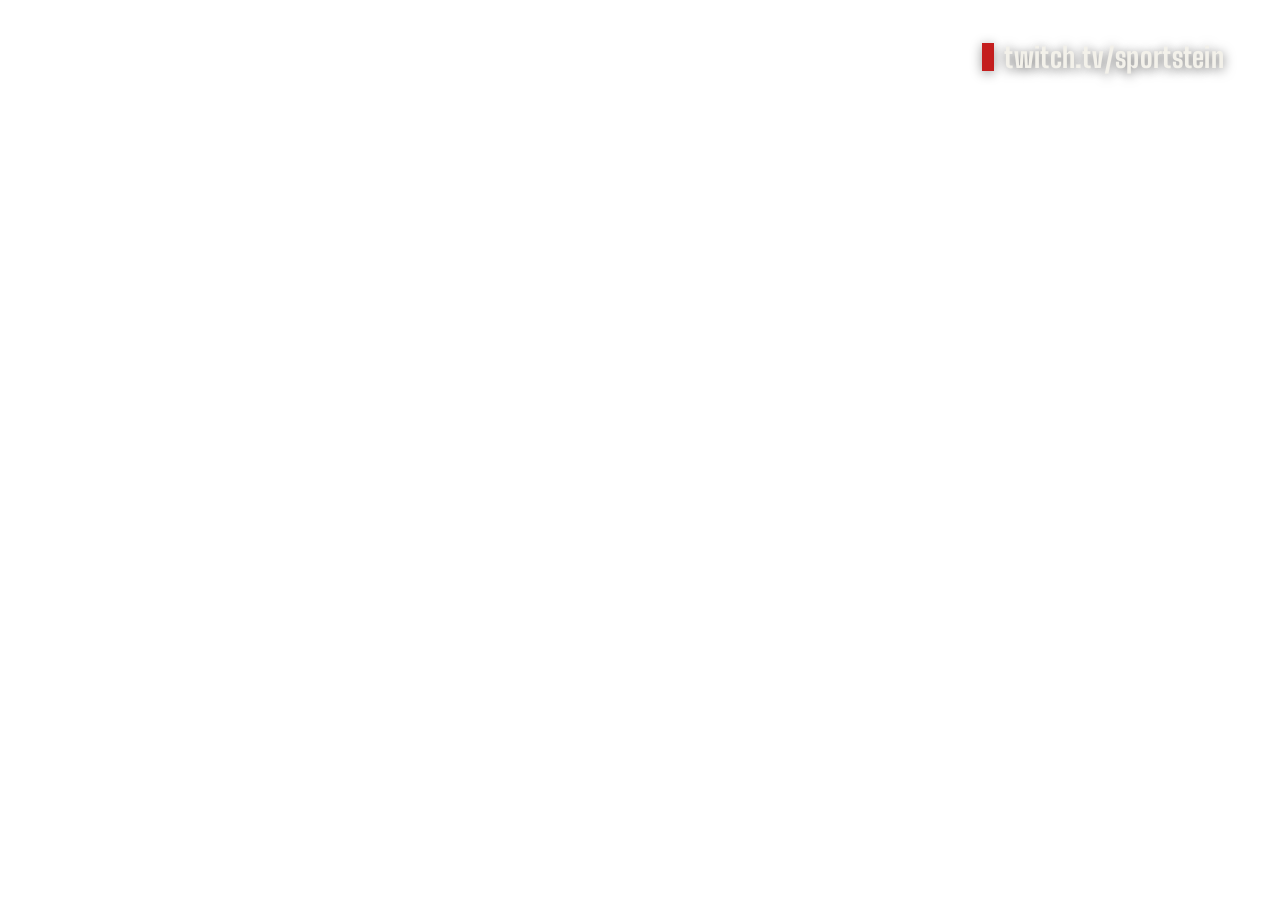
<file: index.html>
<!DOCTYPE html>
<html lang="en">
<head>
<meta charset="UTF-8">
<meta name="viewport" content="width=device-width, initial-scale=1">
<title>SportsDesk Game Engine</title>
<link rel="preconnect" href="https://fonts.googleapis.com">
<link rel="preconnect" href="https://fonts.gstatic.com" crossorigin>
<link href="https://fonts.googleapis.com/css2?family=Big+Shoulders+Display:wght@600;700;800;900&family=Barlow+Semi+Condensed:wght@500;600;700&display=swap" rel="stylesheet">
<style>
/* ------------------------------------------------------------------
   SportsDesk game engine
   - Overlay (default): OBS / Streamlabs browser source, 1920 x 1080, transparent
   - Host monitor (?view=monitor): open in Chrome on your own screen, off-air
------------------------------------------------------------------- */
:root{
  --chair:#c41e1e; --desk:#1a5fa8; --ink:#07070f; --slate:#151522; --slate2:#1d1d2c;
  --chalk:#f3f1ea; --dim:#8b8ba3; --pencil:#ffcf33; --h:78px;
}
*{box-sizing:border-box;margin:0;padding:0}
html,body{width:100%;height:100%;background:transparent;overflow:hidden}
body{font-family:"Big Shoulders Display","Arial Narrow",sans-serif;color:var(--chalk);
  font-variant-numeric:tabular-nums;-webkit-font-smoothing:antialiased}
.monitor-only{display:none}

/* ================= OVERLAY ================= */
.rig{position:fixed;display:flex;flex-direction:column;align-items:flex-start}
.pos-bl{left:64px;bottom:56px;transform-origin:left bottom}
.pos-br{right:64px;bottom:56px;align-items:flex-end;transform-origin:right bottom}
.pos-bc{left:50%;bottom:56px;align-items:center;translate:-50% 0;transform-origin:center bottom}

.bug{position:relative;display:flex;height:var(--h);opacity:0;transition:opacity .4s ease;
  filter:drop-shadow(0 6px 18px rgba(0,0,0,.55))}
.bug.ready{opacity:1}
.bug::after{content:"";position:absolute;inset:-3px;border:3px solid var(--chair);opacity:0;pointer-events:none;transition:opacity .3s}
.bug.crunch::after{opacity:1}

.tag{width:132px;display:flex;flex-direction:column;position:relative}
.tag-mark{flex:1;background:var(--chair);display:flex;align-items:center;justify-content:center;
  font-weight:900;font-size:25px;line-height:1}
.tag-show{height:24px;background:var(--desk);display:flex;align-items:center;justify-content:center;gap:6px;
  font-weight:700;font-size:15px;letter-spacing:.03em;white-space:nowrap;padding:0 8px}
.live-dot{width:8px;height:8px;border-radius:50%;background:var(--chalk);display:none}
.bug.is-live .live-dot{display:block;animation:pulse 1.6s ease-in-out infinite}
@keyframes pulse{50%{opacity:.25}}
.stale-dot{position:absolute;top:6px;right:6px;width:7px;height:7px;border-radius:50%;background:var(--pencil);display:none}
.bug.stale .stale-dot{display:block}

.team{display:flex;align-items:stretch;background:var(--slate);position:relative}
.team + .team{border-left:2px solid var(--ink)}
.stripe{width:9px;background:var(--tc,#1a5fa8)}
.id{display:flex;flex-direction:column;justify-content:center;padding:0 14px;min-width:96px}
.abbr{font-weight:800;font-size:34px;line-height:.95}
.rec{font-weight:600;font-size:15px;color:var(--dim);margin-top:3px;min-height:15px}
.score{position:relative;overflow:hidden;display:flex;align-items:center;justify-content:center;min-width:94px;
  padding:0 14px;background:var(--ink)}
.num{position:relative;z-index:2;font-weight:900;font-size:58px;line-height:1}
.score::before{content:"";position:absolute;inset:0;background:var(--tc,#1a5fa8);transform:scaleX(0);transform-origin:left;z-index:1}
.score.flash::before{animation:wipe 1.6s cubic-bezier(.2,.7,.2,1)}
.score.flash .num{animation:numColor 1.6s steps(1)}
@keyframes wipe{0%{transform:scaleX(0)}18%{transform:scaleX(1)}75%{transform:scaleX(1);opacity:1}100%{transform:scaleX(1);opacity:0}}
@keyframes numColor{0%{color:var(--chalk)}18%{color:var(--ton,#fff)}88%{color:var(--chalk)}}
.delta{position:absolute;z-index:3;top:6px;right:8px;font-weight:800;font-size:17px;color:var(--ton,#fff);opacity:0}
.score.flash .delta{animation:delta 1.6s ease-out}
@keyframes delta{0%{opacity:0;transform:translateY(8px)}20%{opacity:1;transform:none}75%{opacity:1}100%{opacity:0}}
.bug.is-final .team:not(.winner) .num,.bug.is-final .team:not(.winner) .abbr{color:var(--dim)}

.drought{position:absolute;left:0;right:0;top:100%;height:26px;background:var(--ink);color:var(--pencil);
  display:none;align-items:center;justify-content:center;font-weight:700;font-size:17px;white-space:nowrap}
.team.dry .drought{display:flex}

.clock{display:flex;flex-direction:column;justify-content:center;align-items:center;min-width:112px;padding:0 16px;
  background:var(--chalk);color:var(--ink)}
.period{font-weight:800;font-size:22px;line-height:1}
.time{font-weight:900;font-size:34px;line-height:1;margin-top:2px}
.time:empty{display:none}

.tabs{display:flex;gap:6px;align-self:flex-start;margin-left:132px}
.pos-br .tabs{align-self:flex-end;margin-left:0;margin-right:112px}
.pos-bc .tabs{align-self:center;margin-left:0}
.crunch-tab{display:none;background:var(--chair);color:var(--chalk);font-weight:800;font-size:19px;padding:5px 14px 4px;letter-spacing:.02em}
.rig.crunch .crunch-tab{display:block}
.run-tab{display:none;background:var(--tc,var(--desk));color:var(--ton,#fff);
  font-weight:900;font-size:22px;line-height:1;padding:6px 14px 5px;white-space:nowrap;transform-origin:left bottom}
.run-tab.on{display:block;animation:tabIn .4s cubic-bezier(.2,.7,.2,1) both}
.run-tab.out{display:block;animation:tabOut .45s ease-in forwards}
.run-tab.bump{animation:bump .5s cubic-bezier(.2,.7,.2,1)}
@keyframes tabIn{from{clip-path:inset(0 100% 0 0)}to{clip-path:inset(0 0 0 0)}}
@keyframes tabOut{from{clip-path:inset(0 0 0 0)}to{clip-path:inset(0 0 0 100%)}}
@keyframes bump{0%{transform:scale(1)}35%{transform:scale(1.14)}100%{transform:scale(1)}}

.alerts{display:flex;flex-direction:column;margin-bottom:14px;min-height:0}
.card{display:flex;min-width:380px;max-width:760px;background:var(--slate);
  filter:drop-shadow(0 6px 18px rgba(0,0,0,.55));animation:cardIn .45s cubic-bezier(.2,.7,.2,1) both}
.card.out{animation:cardOut .35s ease-in forwards}
@keyframes cardIn{from{clip-path:inset(0 100% 0 0)}to{clip-path:inset(0 0 0 0)}}
@keyframes cardOut{to{opacity:0;transform:translateY(8px)}}
.card .band{width:9px;flex:none;background:var(--tc,var(--desk))}
.card .body{flex:1;padding:10px 20px 12px}
.kicker{display:block;font-weight:700;font-size:18px;color:var(--dim);line-height:1.1}
.head{display:block;font-weight:800;font-size:34px;line-height:1.02;margin-top:3px}
.card.big .body{background:var(--tc,var(--chair));color:var(--ton,#fff);padding:12px 26px 14px}
.card.big .kicker{color:inherit;opacity:.8}
.card.big .head{font-weight:900;font-size:52px}
.card.big .band{background:var(--ink)}

.msg{position:fixed;left:64px;bottom:56px;display:none;background:var(--slate);border-left:9px solid var(--chair);
  padding:12px 18px;font-weight:700;font-size:22px}
.msg.show{display:block}

/* last play under the bug */
.lastplay{display:none;align-items:center;gap:10px;height:32px;background:rgba(7,7,15,.92);padding:0 14px 0 0;
  font-family:"Barlow Semi Condensed","Arial Narrow",sans-serif;font-weight:700;font-size:19px;white-space:nowrap;overflow:hidden;
  filter:drop-shadow(0 6px 18px rgba(0,0,0,.45))}
.lastplay.on{display:flex}
.lastplay i{width:9px;align-self:stretch;background:var(--tc,#1a5fa8)}
.lastplay span{overflow:hidden;text-overflow:ellipsis}
.lastplay b{font-weight:800;color:var(--chalk)}
.lastplay em{font-style:normal;color:var(--dim);font-weight:600}
.lastplay.fresh span{animation:lpIn .45s cubic-bezier(.2,.7,.2,1)}
@keyframes lpIn{from{opacity:0;transform:translateY(6px)}to{opacity:1;transform:none}}
.team .drought{z-index:3}
/* timeout dots + bonus, in the record line while live */
.tos{display:inline-flex;gap:3px;vertical-align:2px}
.tos i{width:7px;height:7px;background:var(--chalk)}
.tos i.used{background:#3a3a52}
.bonus{display:inline-block;margin-left:6px;background:var(--pencil);color:var(--ink);font-weight:800;font-size:12px;letter-spacing:.06em;padding:1px 4px 0;line-height:13px;vertical-align:1px}
/* channel handle, top right of the frame */
.handle{position:fixed;top:40px;right:56px;display:none;align-items:center;gap:10px;font-weight:800;font-size:28px;letter-spacing:.01em;
  color:var(--chalk);text-shadow:0 2px 12px rgba(0,0,0,.6)}
.handle.on{display:flex}
.handle::before{content:"";width:12px;height:28px;background:var(--chair);box-shadow:0 2px 12px rgba(0,0,0,.4)}
body.monitor .handle,body.monitor .lastplay{display:none!important}
body.only-alerts .lastplay,body.only-alerts .handle{visibility:hidden}

/* layer=bug shows only the scorebug (+ its tabs); layer=alerts shows only the alert cards */
body.only-bug .alerts{visibility:hidden}
body.only-alerts .bug,body.only-alerts .tabs,body.only-alerts .msg{visibility:hidden}

/* ================= HOST MONITOR ================= */
body.monitor{background:var(--ink);overflow:auto;font-family:"Barlow Semi Condensed","Arial Narrow",sans-serif}
body.monitor .rig,body.monitor .msg{display:none}
body.monitor .monitor-only{display:block}
body.monitor .mon{display:grid}
.mon{max-width:1560px;margin:0 auto;padding:14px 16px 28px;gap:14px;
  grid-template-columns:1fr;grid-template-areas:"top" "now" "box" "feed"}
@media (min-width:1100px){
  .mon{grid-template-columns:minmax(0,4fr) minmax(0,7fr);grid-template-rows:auto auto 1fr;grid-template-areas:"top top" "now box" "feed box";align-items:start}
}
.m-top{grid-area:top}.m-now{grid-area:now}.m-feed{grid-area:feed}.m-box{grid-area:box}
/* view=feed: just the alert feed, for embedding in the spotting board */
body.feedonly .m-now,body.feedonly .m-box,body.feedonly .m-bar,body.feedonly .m-wp,body.feedonly .m-feed .m-hrow{display:none}
body.feedonly .mon{grid-template-columns:1fr;grid-template-areas:"top" "feed";padding:0 8px 8px;gap:8px;max-width:none}
body.feedonly .m-top{position:sticky;top:0;z-index:2;background:var(--ink);padding-top:8px}
body.feedonly .m-team{padding:6px 12px}
body.feedonly .m-team b{font-size:24px}
body.feedonly .m-team strong{font-size:38px}
body.feedonly .m-clock{font-size:15px;padding:4px 12px;min-width:80px}
body.feedonly .m-clock span{font-size:22px}
body.feedonly .f-item:not(.bk) .f-head{font-size:21px}
body.feedonly .f-item.big .f-head{font-size:24px}
body.feedonly .f-item:first-child:not(.bk) .f-head{font-size:26px}
body.feedonly .f-item.bk:first-child .f-head{font-size:17px;font-weight:700;color:var(--chalk)}

.m-bar{display:flex;align-items:center;gap:10px;margin-bottom:10px;font-weight:600;font-size:15px;color:var(--dim)}
.m-brand{font-family:"Big Shoulders Display",sans-serif;font-weight:900;font-size:20px;color:var(--chalk);
  background:var(--chair);padding:2px 10px 1px}
.m-bar form{margin-left:auto;display:flex;gap:6px;align-items:center}
.m-bar input{width:64px;background:var(--slate);border:1px solid #2c2c40;color:var(--chalk);font:inherit;
  font-weight:700;padding:4px 8px;text-transform:uppercase}
.m-bar button{background:var(--desk);color:var(--chalk);border:0;font:inherit;font-weight:700;padding:5px 12px;cursor:pointer}
.m-bar input:focus-visible,.m-bar button:focus-visible{outline:2px solid var(--pencil);outline-offset:1px}
.m-status{display:flex;align-items:center;gap:6px}
.m-status i{width:8px;height:8px;border-radius:50%;background:#3ec46d}
.m-status.stale i{background:var(--pencil)}
.m-status.err i{background:var(--chair)}

.m-score{display:grid;grid-template-columns:1fr auto 1fr;align-items:stretch;background:var(--slate)}
.m-team{display:flex;align-items:center;gap:12px;padding:10px 14px;border-left:8px solid var(--tc,var(--desk))}
.m-team.home{flex-direction:row-reverse;border-left:0;border-right:8px solid var(--tc,var(--desk))}
.m-team b{font-family:"Big Shoulders Display",sans-serif;font-weight:800;font-size:30px;line-height:1}
.m-team strong{font-family:"Big Shoulders Display",sans-serif;font-weight:900;font-size:54px;line-height:1;margin-left:auto}
.m-team.home strong{margin-left:0;margin-right:auto}
.m-clock{background:var(--chalk);color:var(--ink);display:flex;flex-direction:column;align-items:center;justify-content:center;
  padding:6px 16px;font-family:"Big Shoulders Display",sans-serif;font-weight:800;font-size:20px;line-height:1.05;min-width:96px}
.m-clock span{font-weight:900;font-size:30px}
.m-wp{margin-top:6px}
.m-wp-bar{display:flex;height:10px;background:var(--slate)}
.m-wp-bar i{display:block;transition:width .6s ease}
.m-wp-lbl{display:flex;justify-content:space-between;font-weight:600;font-size:14px;color:var(--dim);margin-top:3px}

.m-h{font-family:"Big Shoulders Display",sans-serif;font-weight:800;font-size:20px;color:var(--dim);margin:0 0 6px}
.m-list{display:flex;flex-direction:column;gap:4px}
.m-row{display:flex;align-items:baseline;gap:10px;background:var(--slate);border-left:6px solid var(--tc,var(--desk));
  padding:7px 12px;font-weight:600;font-size:18px}
.m-row b{font-weight:700}
.m-empty{color:var(--dim);font-size:16px;padding:6px 0}

.m-feed .m-list{gap:6px}
.f-item{display:grid;grid-template-columns:62px 1fr;gap:10px;background:var(--slate);border-left:6px solid var(--tc,var(--desk));
  padding:8px 12px}
.f-time{font-weight:600;font-size:14px;color:var(--dim);padding-top:3px;white-space:nowrap}
.f-kick{display:block;font-weight:600;font-size:14px;color:var(--dim)}
.f-head{display:block;font-family:"Big Shoulders Display",sans-serif;font-weight:800;font-size:24px;line-height:1.08}
.f-item.big .f-head{font-size:28px}
.f-item:first-child{background:var(--slate2)}
.f-item:first-child .f-head{font-size:34px}
.f-item.fresh{animation:fresh 2.4s ease-out}
@keyframes fresh{0%{background:var(--tc,var(--desk))}100%{background:var(--slate2)}}

.m-hrow{display:flex;align-items:baseline;justify-content:space-between;gap:10px;margin-bottom:6px}
.m-hrow .m-h{margin:0}
.tog{display:flex;align-items:center;gap:6px;font-weight:600;font-size:14px;color:var(--dim);cursor:pointer;white-space:nowrap}
.tog input{accent-color:var(--chair);width:16px;height:16px;margin:0}
.bx{display:grid;grid-template-columns:minmax(0,1fr) minmax(0,1fr);gap:14px}
@media (max-width:820px){ .bx{grid-template-columns:minmax(0,1fr)} }
.bx table{width:100%;border-collapse:collapse;font-size:15px;font-weight:600}
.bx caption{text-align:left;font-family:"Big Shoulders Display",sans-serif;font-weight:800;font-size:20px;color:var(--chalk);
  border-bottom:4px solid var(--tc,var(--desk));padding:0 0 3px}
.bx th{font-weight:600;color:var(--dim);text-align:right;padding:4px 5px 3px;font-size:12px}
.bx th:first-child,.bx td:first-child{text-align:left}
.bx td{text-align:right;padding:5px 5px;border-top:1px solid #23233a;white-space:nowrap}
.bx td:first-child{white-space:normal}
.bx td b{font-weight:700;color:var(--chalk)}
.bx td.pf4{color:var(--pencil)}
.bx .jn{display:inline-block;min-width:24px;color:var(--dim)}
.bx .oc{display:inline-block;width:8px;height:8px;border-radius:50%;background:transparent;margin-right:6px;vertical-align:1px}
.bx tr.onc td{background:rgba(62,196,109,.08)}
.bx tr.onc .oc{background:#3ec46d}
.bx tr.grp td{border-top:0;padding:8px 5px 2px;font-size:12px;color:var(--dim);background:none}
.bx tr.dnp td{color:#55556e}
.bx tr.dnp{display:none}
.bx.show-inactive tr.dnp{display:table-row}
.f-item.bk{padding:5px 12px}
.f-item.bk .f-kick{font-weight:700}
.f-item.bk .f-head,.f-item.bk:first-child .f-head{font-family:"Barlow Semi Condensed",sans-serif;font-weight:600;font-size:16px;line-height:1.25}
.m-feed.hide-bk .f-item.bk{display:none}
/* scorebug: the scorer's name replaces the record for a few seconds after a basket */
.rec.scored{color:var(--chalk);font-weight:800;font-size:17px}
.m-msg{background:var(--slate);border-left:6px solid var(--chair);padding:10px 14px;font-weight:600;font-size:17px;display:none}
.m-msg.show{display:block}

@media (prefers-reduced-motion:reduce){
  .bug.is-live .live-dot{animation:none}
  .card,.card.out,.run-tab.on,.run-tab.out,.run-tab.bump,.score.flash::before,.score.flash .num,.score.flash .delta,.f-item.fresh{animation-duration:.01s}
}
</style>
</head>
<body>

<!-- ========== OVERLAY ========== -->
<div class="rig" id="rig">
  <div class="alerts" id="alerts"></div>
  <div class="tabs"><div class="crunch-tab">Crunch time</div><div class="run-tab" id="runTab"></div></div>
  <div class="bug" id="bug">
    <div class="tag">
      <div class="tag-mark">SportsDesk</div>
      <div class="tag-show"><span class="live-dot"></span><span id="show"></span></div>
      <span class="stale-dot"></span>
    </div>
    <div class="team" id="away">
      <i class="stripe"></i>
      <div class="id"><b class="abbr">---</b><small class="rec"></small></div>
      <div class="score"><span class="num">0</span><span class="delta"></span></div>
      <div class="drought"></div>
    </div>
    <div class="team" id="home">
      <i class="stripe"></i>
      <div class="id"><b class="abbr">---</b><small class="rec"></small></div>
      <div class="score"><span class="num">0</span><span class="delta"></span></div>
      <div class="drought"></div>
    </div>
    <div class="clock"><span class="period" id="period"></span><span class="time" id="time"></span></div>
  </div>
  <div class="lastplay" id="lastplay"><i></i><span></span></div>
</div>
<div class="handle" id="handle"></div>
<div class="msg" id="msg"></div>

<!-- ========== HOST MONITOR ========== -->
<main class="mon monitor-only" id="mon">
  <section class="m-top">
    <div class="m-bar">
      <span class="m-brand">SportsDesk</span>
      <span class="m-status" id="mStatus"><i></i><span id="mStatusTxt">Connecting</span></span>
      <form id="mForm"><label for="mTeam">Team</label><input id="mTeam" maxlength="4" autocomplete="off"><label for="mDelay">Delay</label><input id="mDelay" type="number" min="0" max="120" step="1" inputmode="numeric" style="width:58px;text-transform:none" title="Seconds to hold everything back so it matches your video"><button type="submit">Apply</button></form>
    </div>
    <div class="m-msg" id="mMsg"></div>
    <div class="m-score">
      <div class="m-team" id="mAway"><b>---</b><strong>0</strong></div>
      <div class="m-clock"><div id="mPeriod">–</div><span id="mTime"></span></div>
      <div class="m-team home" id="mHome"><b>---</b><strong>0</strong></div>
    </div>
    <div class="m-wp" id="mWp" hidden>
      <div class="m-wp-bar"><i id="mWpA"></i><i id="mWpH"></i></div>
      <div class="m-wp-lbl"><span id="mWpAl"></span><span>Win probability</span><span id="mWpHl"></span></div>
    </div>
  </section>
  <section class="m-now"><h2 class="m-h">On now</h2><div class="m-list" id="mNow"></div></section>
  <section class="m-feed" id="mFeedSec"><div class="m-hrow"><h2 class="m-h">Alerts</h2><label class="tog"><input type="checkbox" id="mBk" checked>Every basket</label></div><div class="m-list" id="mFeed"><p class="m-empty">Alerts land here as they fire on air.</p></div></section>
  <section class="m-box"><div class="m-hrow"><h2 class="m-h">Box</h2><label class="tog"><input type="checkbox" id="mInact">Show inactive</label></div><div class="bx" id="mBox"></div></section>
</main>

<script>
/* ==================================================================
   CONFIG — edit defaults here or override in the URL, e.g.
   file:///Users/you/Desktop/Sportstein/sportsdesk-game-engine.html?team=BOS&show=Celtics%20call
   ================================================================== */
const DEFAULTS = {
  team:   "BOS",        // ESPN abbreviation (BOS, NY, GS, LAL...)
  event:  "",           // or a specific ESPN game ID
  sport:  "basketball", // alerts are basketball-only; other sports get the bug alone
  league: "nba",        // nba | wnba | mens-college-basketball | womens-college-basketball
  show:   "Live call",
  view:   "overlay",    // overlay (OBS) | monitor (your own screen)
  poll:   5,            // seconds (min 5)
  pos:    "bl",         // bl | br | bc
  scale:  1,
  dates:  "",           // YYYYMMDD
  demo:   false,        // true = simulated game, sped up
  off:    "",           // comma list of alerts to switch off, e.g. off=biglead,quarter
  handle: "twitch.tv/sportstein", // channel in the top-right corner; handle= (empty) hides it
  lastplay: true,       // last-play line under the bug: every play (lastplay=scores for baskets and timeouts only, lastplay=0 hides it)
  extras: true,         // timeout dots + BONUS on the bug (extras=0 hides them)
  // thresholds
  run:      5,          // unanswered points for a run alert
  drought:  180,        // game seconds without a point
  crunchMin:5,          // minutes left
  crunchPts:5,          // max margin
  bigq:     12,         // player points in one quarter
  comeback: 15,         // deficit a team must have faced
  wpSwing:  20,         // win probability swing, in points
  delay:    0           // seconds to hold everything back so it matches your video (e.g. delay=25)
};
const P = new URLSearchParams(location.search);
const cfg = {};
for (const k in DEFAULTS) cfg[k] = P.has(k) ? P.get(k) : DEFAULTS[k];
cfg.team = String(cfg.team).toUpperCase();
["poll","scale","run","drought","crunchMin","crunchPts","bigq","comeback","wpSwing","delay"].forEach(k => cfg[k] = Number(cfg[k]) || DEFAULTS[k]);
cfg.delay = Math.max(0, Math.min(120, cfg.delay));
if (cfg.delay && !P.has("poll")) cfg.poll = 5;      // finer steps when delayed
cfg.poll = Math.max(5, cfg.poll);
cfg.demo = cfg.demo === true || cfg.demo === "1" || cfg.demo === "true";
const LP_SCORES = String(cfg.lastplay) === "scores";
["lastplay","extras"].forEach(k => cfg[k] = !(cfg[k] === false || cfg[k] === "0" || cfg[k] === "false"));
const OFF = new Set(String(cfg.off).toLowerCase().split(",").map(s => s.trim()).filter(Boolean));
const on = k => !OFF.has(k);
const FEEDONLY = cfg.view === "feed";
const MONITOR = cfg.view === "monitor" || FEEDONLY;
const LAYER = (new URLSearchParams(location.search).get("layer") || "").toLowerCase();
if (cfg.handle && cfg.handle !== "0"){ const h = document.getElementById("handle"); h.textContent = cfg.handle; h.classList.add("on"); }
if (!MONITOR && (LAYER === "bug" || LAYER === "alerts")) document.body.classList.add("only-" + LAYER);

const LEAGUES = {
  "nba":                       { n:4, q:720,  ot:300 },
  "wnba":                      { n:4, q:600,  ot:300 },
  "mens-college-basketball":   { n:2, q:1200, ot:300 },
  "womens-college-basketball": { n:4, q:600,  ot:300 }
};
const L = LEAGUES[cfg.league] || LEAGUES.nba;
const ENGINE_ON = cfg.sport === "basketball";
const BASE = `https://site.api.espn.com/apis/site/v2/sports/${cfg.sport}/${cfg.league}`;
const ATHLETE = `https://site.web.api.espn.com/apis/common/v3/sports/${cfg.sport}/${cfg.league}/athletes`;

const $ = s => document.querySelector(s);
const rig = $("#rig"), bug = $("#bug");
rig.classList.add("pos-" + cfg.pos);
if (cfg.scale !== 1) rig.style.scale = cfg.scale;
$("#show").textContent = cfg.show;
if (MONITOR){
  document.body.classList.add("monitor");
  if (FEEDONLY) document.body.classList.add("feedonly");
  const pref = k => { try{ return localStorage.getItem("sdmon:" + k); }catch(e){ return null; } };
  const setPref = (k, v) => { try{ localStorage.setItem("sdmon:" + k, v); }catch(e){} };
  $("#mBk").checked = pref("bk") !== "0";
  $("#mInact").checked = pref("inact") === "1";
  $("#mFeedSec").classList.toggle("hide-bk", !$("#mBk").checked);
  $("#mBox").classList.toggle("show-inactive", $("#mInact").checked);
  $("#mBk").addEventListener("change", e => { $("#mFeedSec").classList.toggle("hide-bk", !e.target.checked); setPref("bk", e.target.checked ? "1" : "0"); });
  $("#mInact").addEventListener("change", e => { $("#mBox").classList.toggle("show-inactive", e.target.checked); setPref("inact", e.target.checked ? "1" : "0"); });
  document.title = "SportsDesk host monitor";
  $("#mTeam").value = cfg.team;
  $("#mDelay").value = cfg.delay || "";
  $("#mForm").addEventListener("submit", e => {
    e.preventDefault();
    const t = $("#mTeam").value.trim().toUpperCase();
    if (!t) return;
    if (t !== cfg.team){ P.set("team", t); P.delete("event"); }
    const d = Math.max(0, Math.min(120, parseInt($("#mDelay").value, 10) || 0));
    if (d) P.set("delay", d); else P.delete("delay");
    location.search = P.toString();
  });
}

/* ---------------- helpers ---------------- */
function lum(hex){
  const n = parseInt(hex.replace("#",""),16);
  const c = [(n>>16)&255,(n>>8)&255,n&255].map(v=>{v/=255;return v<=.03928?v/12.92:Math.pow((v+.055)/1.055,2.4)});
  return .2126*c[0]+.7152*c[1]+.0722*c[2];
}
function teamColor(primary, alt){
  const ok = h => h && /^[0-9a-f]{6}$/i.test(h);
  let c = ok(primary) ? "#"+primary : null;
  if (!c || lum(c) < .015) c = ok(alt) ? "#"+alt : "#1a5fa8";
  return c;
}
const onColor = c => lum(c) > .45 ? "#07070f" : "#ffffff";
function parseClock(s){
  if (s == null) return 0;
  s = String(s);
  if (s.includes(":")){ const [m,x] = s.split(":"); return (+m||0)*60 + (parseFloat(x)||0); }
  return parseFloat(s) || 0;
}
function elapsed(period, clockSec){
  if (period <= L.n) return (period-1)*L.q + (L.q - clockSec);
  return L.n*L.q + (period-L.n-1)*L.ot + (L.ot - clockSec);
}
const periodLen = p => p <= L.n ? L.q : L.ot;
const mmss = s => { s = Math.max(0, Math.round(s)); return `${Math.floor(s/60)}:${String(s%60).padStart(2,"0")}`; };
function periodName(p){
  if (cfg.sport !== "basketball") return "";
  if (p <= L.n) return (L.n === 2 ? "H" : "Q") + p;
  const ot = p - L.n; return ot === 1 ? "OT" : ot + "OT";
}
function periodWords(p){            // "the 3rd", "the 1st half", "overtime"
  if (p > L.n){ const ot = p - L.n; return ot === 1 ? "overtime" : `the ${ot}${ot===2?"nd":ot===3?"rd":"th"} OT`; }
  const ord = ["1st","2nd","3rd","4th"][p-1] || p+"th";
  return L.n === 2 ? `the ${ord} half` : `the ${ord}`;
}
const splitMA = v => { const m = String(v||"").match(/(\d+)\s*-\s*(\d+)/); return m ? [+m[1], +m[2]] : [0,0]; };

/* ---------------- ESPN data ---------------- */
const colorMap = {};
let eventId = cfg.event || null;

async function getJSON(url){
  const r = await fetch(url + (url.includes("?")?"&":"?") + "_=" + Date.now(), { cache:"no-store" });
  if (!r.ok) throw new Error("HTTP " + r.status);
  return r.json();
}

async function discover(){
  const d = await getJSON(`${BASE}/scoreboard${cfg.dates ? "?dates="+cfg.dates : ""}`);
  let found = null;
  for (const ev of d.events || []){
    const cs = ev.competitions[0].competitors;
    cs.forEach(c => colorMap[c.team.abbreviation] = teamColor(c.team.color, c.team.alternateColor));
    if (cfg.event ? ev.id === cfg.event : cs.some(c => (c.team.abbreviation||"").toUpperCase() === cfg.team)) found = ev.id;
  }
  return found;
}

function side(c){
  const t = c.team || {};
  const rec = (c.records && c.records[0] && c.records[0].summary)
           || (c.record && c.record[0] && (c.record[0].displayValue || c.record[0].summary)) || "";
  return {
    id: t.id, abbr: t.abbreviation, name: t.name || t.shortDisplayName || t.abbreviation,
    color: colorMap[t.abbreviation] || teamColor(t.color, t.alternateColor),
    score: parseInt(c.score, 10) || 0, rec,
    lines: (c.linescores || []).map(l => parseInt(l.displayValue ?? l.value, 10) || 0)
  };
}

let loggedAthlete = false;
function parseBox(box, homeAbbr){
  const out = [];
  for (const tp of (box && box.players) || []){
    const s = tp.team && tp.team.abbreviation === homeAbbr ? "home" : "away";
    const st = tp.statistics && tp.statistics[0];
    if (!st) continue;
    const labels = (st.labels || st.names || []).map(x => String(x).toUpperCase());
    const raw = (a, k) => { const i = labels.indexOf(k); return i < 0 ? "" : a.stats[i]; };
    for (const a of st.athletes || []){
      const hasStats = Array.isArray(a.stats) && a.stats.length > 0;
      const num = k => hasStats ? (parseInt(raw(a,k),10) || 0) : 0;
      const [fgm, fga] = hasStats ? splitMA(raw(a,"FG")) : [0,0], [tpm, tpa] = hasStats ? splitMA(raw(a,"3PT")) : [0,0];
      const ath = a.athlete || {};
      out.push({ id: String(ath.id || ath.displayName), name: ath.shortName || ath.displayName || "Player", side:s,
        jersey: ath.jersey || "", starter: !!a.starter, dnp: !!a.didNotPlay || !hasStats, order: out.length, onCourt: a.active === true,
        min:num("MIN"), pts:num("PTS"), reb:num("REB"), ast:num("AST"), pf:num("PF"), fgm, fga, tpm, tpa });
    }
  }
  return out;
}

function parsePlays(plays, players, awayId){
  const scoring = [], shots = [], baskets = []; let pa = 0, ph = 0;
  const sideOf = {}; players.forEach(p => sideOf[p.id] = p.side);
  for (const p of plays || []){
    const period = (p.period && p.period.number) || 1;
    const clockSec = parseClock(p.clock && p.clock.displayValue);
    const el = elapsed(period, clockSec);
    if (p.shootingPlay){
      const pid = String(p.participants && p.participants[0] && p.participants[0].athlete && p.participants[0].athlete.id || "");
      const txt = String(p.text || (p.type && p.type.text) || "");
      const ft = /free throw/i.test(txt) || /free throw/i.test((p.type && p.type.text) || "");
      const three = !ft && /three point|3-pt|three-point/i.test(txt);
      const made = !!p.scoringPlay;
      const s = sideOf[pid] || (p.team && String(p.team.id) === String(awayId) ? "away" : "home");
      if (pid) shots.push({ pid, side:s, made, three, ft, pts: made ? (Number(p.scoreValue) || (three?3:ft?1:2)) : 0, period, el });
      if (made && pid) baskets.push({ id: String(p.id || baskets.length), pid, side:s, pts: Number(p.scoreValue) || (three?3:ft?1:2), ft, three,
        a: Number(p.awayScore), h: Number(p.homeScore),
        text: txt, period, clock: (p.clock && p.clock.displayValue) || "" });
    }
    const a = Number(p.awayScore), h = Number(p.homeScore);
    if (!Number.isFinite(a) || !Number.isFinite(h)) continue;
    if (a > pa) scoring.push({ side:"away", pts:a-pa, el, a, h, period });
    if (h > ph) scoring.push({ side:"home", pts:h-ph, el, a, h, period });
    pa = a; ph = h;
  }
  return { scoring, shots, baskets };
}

async function fetchModel(){
  if (!eventId){ eventId = await discover(); if (!eventId) return null; }
  else if (!Object.keys(colorMap).length){ try { await discover(); } catch(e){} }
  const d = await getJSON(`${BASE}/summary?event=${encodeURIComponent(eventId)}`);
  const comp = d.header.competitions[0];
  const cs = comp.competitors;
  const s = comp.status;
  const away = side(cs.find(c => c.homeAway === "away") || cs[0]);
  const home = side(cs.find(c => c.homeAway === "home") || cs[1]);
  const players = ENGINE_ON ? parseBox(d.boxscore, home.abbr) : [];
  const pp = ENGINE_ON ? parsePlays(d.plays, players, away.id) : { scoring:[], shots:[], baskets:[] };
  const ex = ENGINE_ON ? extrasOf(d.plays || [], away, home, s) : null;
  const wpArr = d.winprobability || [];
  const wpLast = wpArr.length ? Number(wpArr[wpArr.length-1].homeWinPercentage) : NaN;
  return {
    away, home,
    state: s.type.state, name: s.type.name, short: s.type.shortDetail || "",
    period: s.period || 0, clock: s.displayClock || "", clockSec: parseClock(s.displayClock),
    date: comp.date, scoring: pp.scoring, shots: pp.shots, baskets: pp.baskets, players,
    extras: ex && ex.teams, last: ex && ex.last,
    wp: Number.isFinite(wpLast) ? wpLast : null
  };
}

/* Season highs: looked up once per player, only when he's already scoring */
const highs = {};   // pid -> {high, games} | "pending" | null
async function lookupHigh(pid){
  if (highs[pid] !== undefined) return;
  highs[pid] = "pending";
  if (cfg.demo){ highs[pid] = DEMO_HIGHS[pid] || null; return; }
  try{
    const d = await getJSON(`${ATHLETE}/${pid}/gamelog`);
    const labels = (d.labels || []).map(x => String(x).toUpperCase());
    const ix = labels.indexOf("PTS");
    const reg = (d.seasonTypes || []).filter(t => /regular/i.test(t.displayName || ""));
    if (ix < 0 || !reg.length){ highs[pid] = null; return; }
    const seen = new Set(); let high = 0;
    const walk = o => {
      if (!o || typeof o !== "object") return;
      if (o.eventId && Array.isArray(o.stats) && !seen.has(o.eventId) && o.eventId !== eventId){
        seen.add(o.eventId); high = Math.max(high, parseInt(o.stats[ix],10) || 0);
      }
      for (const k in o) if (typeof o[k] === "object") walk(o[k]);
    };
    reg.forEach(walk);
    highs[pid] = seen.size ? { high, games: seen.size } : null;
  }catch(e){ highs[pid] = null; }
}

/* ---------------- scorebug ---------------- */
const prevScore = { away:null, home:null };
function clockLabel(m){
  if (m.state === "pre") return { p:"Tip", t:new Date(m.date).toLocaleTimeString([], { hour:"numeric", minute:"2-digit" }) };
  if (m.state === "post") return { p:"Final", t: m.period > L.n && cfg.sport==="basketball" ? periodName(m.period) : "" };
  if (cfg.sport !== "basketball") return { p:m.short, t:"" };
  if (m.name === "STATUS_HALFTIME") return { p:"Half", t:"" };
  if (m.name === "STATUS_END_PERIOD") return { p:"End", t:periodName(m.period) };
  return { p:periodName(m.period), t:m.clock };
}
function paintTeam(key, t){
  const el = $("#"+key);
  el.style.setProperty("--tc", t.color);
  el.style.setProperty("--ton", onColor(t.color));
  el.querySelector(".abbr").textContent = t.abbr;
  const rec = el.querySelector(".rec");
  if (!(+rec.dataset.until > Date.now())){ rec.textContent = t.rec; rec.classList.remove("scored"); }
  el.querySelector(".num").textContent = t.score;
  const before = prevScore[key];
  if (before !== null && t.score > before){
    const sc = el.querySelector(".score");
    sc.querySelector(".delta").textContent = "+" + (t.score - before);
    sc.classList.remove("flash"); void sc.offsetWidth; sc.classList.add("flash");
  }
  prevScore[key] = t.score;
}

/* Team fouls (penalty), timeouts left and the last play, all from the play-by-play */
function extrasOf(plays, away, home, st){
  const sideOf = id => String(id) === String(away.id) ? "away" : String(id) === String(home.id) ? "home" : null;
  const per = st.period || 1, ck = parseClock(st.displayClock);
  const f = { away:0, home:0 }, l2 = { away:0, home:0 }, to = { away:0, home:0 }, toQ4 = { away:0, home:0 }, toL3 = { away:0, home:0 };
  let last = null;
  for (const p of plays){
    const ty = String((p.type && p.type.text) || ""), sd = sideOf(p.team && p.team.id);
    const pp = (p.period && p.period.number) || 1, c = parseClock(p.clock && p.clock.displayValue);
    if (sd && /timeout/i.test(ty) && !/official/i.test(ty)){
      to[sd]++; if (pp === 4) toQ4[sd]++; if (pp === 4 && c <= 180) toL3[sd]++;
      last = { side:sd, kind:"to", text:`${(sd === "away" ? away : home).name || (sd === "away" ? away : home).abbr} timeout` };
    }
    if (sd && pp === per && /foul/i.test(ty) && !/offensive|technical|turnover/i.test(ty)){ f[sd]++; if (c <= 120) l2[sd]++; }
    if (sd && p.scoringPlay && +p.scoreValue > 0) last = { side:sd, kind:"score", text:String(p.text || ""), pts:+p.scoreValue, a:+p.awayScore, h:+p.homeScore };
    else if (!LP_SCORES && p.text && !/timeout/i.test(ty) && !/enters the game|substitution|delay|instant replay|challenge/i.test(String(p.text) + " " + ty))
      last = { side:sd || (last && last.side) || "away", kind:"play", text:String(p.text), a:+p.awayScore, h:+p.homeScore, team:!!sd };
  }
  const cap = per > L.n ? 3 : 4;
  const teams = {};
  for (const sd of ["away","home"]){
    let left = null;
    if (cfg.league === "nba" && per <= L.n){
      left = 7 - to[sd];
      if (per === 4) left = Math.min(left, 4 - toQ4[sd]);
      if (per === 4 && ck <= 180) left = Math.min(left, 2 - toL3[sd]);
      left = Math.max(0, left);
    }
    teams[sd] = { fouls:f[sd], bonus: (cfg.league === "nba" || cfg.league === "wnba") && (f[sd] >= cap || (ck <= 120 && l2[sd] >= 1)), toLeft:left };
  }
  return { teams, last };
}
function lastPlayHTML(m, lp){
  const T = m[lp.side], esc2 = x => String(x).replace(/[&<>]/g, c => ({ "&":"&amp;","<":"&lt;",">":"&gt;" }[c]));
  if (lp.kind === "to") return `<b>${esc2(lp.text)}</b>`;
  if (lp.kind === "play"){
    const t = lp.text.replace(/^([A-ZÀ-Ý])[^\s]*\s+(?=[A-ZÀ-Ý])/, "$1. ");
    const sc = Number.isFinite(lp.a) && Number.isFinite(lp.h) ? ` <em>${esc2(m.away.abbr)} ${lp.a}-${lp.h} ${esc2(m.home.abbr)}</em>` : "";
    return `<b>${esc2(t)}</b>${sc}`;
  }
  const t = lp.text, who = (t.match(/^(.*?) (makes|made|scores|dunks)/i) || [])[1] || "";
  const short = who.replace(/^(\S)\S*\s+/, "$1. ");
  const ast = (t.match(/\((.+?) assists?\)/i) || [])[1];
  const what = /free throw/i.test(t) ? `free throw${(t.match(/(\d of \d)/) || [])[1] ? " " + t.match(/(\d of \d)/)[1] : ""}`
    : /three point|3-pt/i.test(t) ? "3-pointer" : /dunk/i.test(t) ? "dunk" : /layup|finger roll/i.test(t) ? "layup"
    : /hook/i.test(t) ? "hook shot" : /tip|putback/i.test(t) ? "putback" : /floating|floater/i.test(t) ? "floater" : "jumper";
  const sc = Number.isFinite(lp.a) && Number.isFinite(lp.h) ? ` <em>${esc2(m.away.abbr)} ${lp.a}-${lp.h} ${esc2(m.home.abbr)}</em>` : "";
  return `<b>${esc2(short || T.abbr)}</b> ${what}${ast ? ` <em>· ${esc2(ast.replace(/^(\S)\S*\s+/, "$1. "))} assist</em>` : ""}${sc}`;
}
let lpKey = "";
function renderExtras(m){
  // record line becomes timeout dots + BONUS while the game is live
  for (const sd of ["away","home"]){
    const rec = $("#" + sd + " .rec");
    if (+rec.dataset.until > Date.now()) continue;
    const x = cfg.extras && m.state === "in" && m.extras && m.extras[sd];
    if (x && (x.toLeft != null || x.bonus)){
      const dots = x.toLeft != null ? `<span class="tos" title="Timeouts left">${Array.from({ length:7 }, (_, i) => `<i${i >= x.toLeft ? ' class="used"' : ""}></i>`).join("")}</span>` : "";
      rec.innerHTML = dots + (x.bonus ? '<span class="bonus">BONUS</span>' : "");
    } else rec.textContent = m[sd].rec;
  }
  const el = $("#lastplay"), lp = m.last;
  const on = cfg.lastplay && !MONITOR && m.state === "in" && lp;
  el.classList.toggle("on", !!on);
  if (on){
    const key = lp.kind + lp.text + lp.a + lp.h;
    el.style.width = $("#bug").offsetWidth + "px";
    el.style.setProperty("--tc", m[lp.side].color);
    if (key !== lpKey){ lpKey = key; el.querySelector("span").innerHTML = lastPlayHTML(m, lp); el.classList.remove("fresh"); void el.offsetWidth; el.classList.add("fresh"); }
  }
}
function renderBug(m){
  $("#msg").classList.remove("show"); $("#mMsg").classList.remove("show");
  paintTeam("away", m.away); paintTeam("home", m.home);
  const c = clockLabel(m);
  $("#period").textContent = c.p; $("#time").textContent = c.t;
  bug.classList.toggle("is-live", m.state === "in");
  bug.classList.toggle("is-final", m.state === "post");
  $("#away").classList.toggle("winner", m.state==="post" && m.away.score > m.home.score);
  $("#home").classList.toggle("winner", m.state==="post" && m.home.score > m.away.score);
  bug.classList.add("ready");
  try{ renderExtras(m); }catch(e){}
  if (MONITOR) renderMonitorTop(m, c);
}
function showNoGame(){
  const t = `No ${cfg.team} game on the ${cfg.league.toUpperCase()} board today`;
  bug.classList.remove("ready");
  // on air: show the note only for the first 10 seconds after the source loads, then stay clean
  if (performance.now() < 10000){ $("#msg").textContent = t + " (this note hides itself)"; $("#msg").classList.add("show"); setTimeout(() => $("#msg").classList.remove("show"), Math.max(0, 10000 - performance.now())); }
  $("#mMsg").textContent = t + ". Check the abbreviation (ESPN uses NY, GS, SA, NO).";
  $("#mMsg").classList.add("show");
  setStatus("ok", "No game");
}

function showScorer(side, b, m){
  const rec = $("#" + side + " .rec");
  const p = m.players.find(x => x.id === b.pid);
  const nm = p ? p.name.replace(/^[A-Z][a-z]?\.\s*/, "") : (b.text.split(/ makes| scores/i)[0] || "").split(" ").slice(-1)[0];
  rec.textContent = b.ft ? `${nm} FT` : `${nm} +${b.pts}`;
  rec.classList.add("scored");
  rec.dataset.until = Date.now() + 7000;
  clearTimeout(rec._t);
  rec._t = setTimeout(() => { rec.dataset.until = 0; rec.classList.remove("scored"); rec.textContent = m[side].rec; }, 7000);
}

/* ---------------- on-air alert queue ---------------- */
const queue = []; let showing = false;
function alertCard(a){
  if (queue.length >= 4){ const i = queue.findIndex(x => !x.big); queue.splice(i < 0 ? 0 : i, 1); }
  queue.push(a); pump();
}
function pump(){
  if (showing || !queue.length) return;
  const a = queue.shift(); showing = true;
  const el = document.createElement("div");
  el.className = "card" + (a.big ? " big" : "");
  const tc = a.color || "#1a5fa8";
  el.style.setProperty("--tc", tc); el.style.setProperty("--ton", onColor(tc));
  el.innerHTML = `<i class="band"></i><div class="body"><span class="kicker"></span><span class="head"></span></div>`;
  el.querySelector(".kicker").textContent = a.kicker;
  el.querySelector(".head").textContent = a.head;
  $("#alerts").appendChild(el);
  setTimeout(() => {
    el.classList.add("out");
    setTimeout(() => { el.remove(); showing = false; pump(); }, 380);
  }, a.big ? 8000 : 6500);
}

/* ---------------- engine ---------------- */
const E = {
  seeded:false, sIdx:0, bIdx:0, runCur:null, cb:{away:{max:0,fired:false},home:{max:0,fired:false}}, maxLead:0, leadAnn:0,
  changes:0, ties:0, crunch:false, fired:new Set(), fouls:{}, dry:{away:0,home:0}, wpRef:null, perfect:{}
};
const other = s => s === "away" ? "home" : "away";
let curStamp = "";

// Runs: the running team can allow up to 4 points before the run is broken
function feedRun(e, out, team){
  let c = E.runCur;
  if (!c){ c = E.runCur = { side:e.side, a:0, b:0, tail:0, lastA:0 }; }
  if (e.side === c.side){ c.a += e.pts; c.tail = 0; }
  else {
    c.b += e.pts; c.tail += e.pts;
    if (c.b > 4){ c = E.runCur = { side:e.side, a:c.tail, b:0, tail:0, lastA:0 }; }
  }
  if (runAlive(c) && c.lastA === 0){
    c.lastA = c.a;
    out.run = { big:true, color:team(c.side).color, kicker:"Run alert", head:`${team(c.side).abbr} on a ${c.a}-${c.b} run` };
  }
}
const runAlive = c => !!c && c.a >= cfg.run && (c.b === 0 || (c.a >= cfg.run + 2 && c.a - c.b >= cfg.run));

// Comeback: a team that trailed by `comeback`+ gets back within single digits
function feedComeback(e, out, team){
  for (const s of ["away","home"]){
    const def = s === "away" ? e.h - e.a : e.a - e.h;
    const ep = E.cb[s];
    if (ep.fired && def >= cfg.comeback){ ep.max = def; ep.fired = false; continue; }
    if (def > ep.max) ep.max = def;
    if (!ep.fired && ep.max >= cfg.comeback && def <= 9){
      ep.fired = true;
      const now = def > 0 ? `now within ${def}` : def === 0 ? "now all square" : `now lead by ${-def}`;
      out.comeback = { big:true, color:team(s).color, kicker:"Comeback watch", head:`${team(s).name} were down ${ep.max}, ${now}` };
    }
  }
}

// Biggest lead of the night, announced at 10 / 15 / 20 / 25 / 30
function feedLead(e, out, team){
  const lead = Math.abs(e.h - e.a);
  if (lead <= E.maxLead) return;
  E.maxLead = lead;
  const mark = [30,25,20,15,10].find(t => lead >= t);
  if (mark && mark > E.leadAnn){
    E.leadAnn = mark;
    const s = e.h > e.a ? "home" : "away";
    out.biglead = { color:team(s).color, kicker:"Biggest lead of the night", head:`${team(s).abbr} by ${lead}` };
  }
}

let tabTimer = null;
function renderRunTab(c, live, team){
  const tab = $("#runTab");
  const show = live && !!c && c.lastA > 0 && on("run");
  if (show){
    const t = team(c.side), text = `${t.abbr} ${c.a}-${c.b} run`;
    clearTimeout(tabTimer);
    tab.style.setProperty("--tc", t.color); tab.style.setProperty("--ton", onColor(t.color));
    const grew = tab.classList.contains("on") && c.a > Number(tab.dataset.a || 0);
    tab.textContent = text; tab.dataset.a = c.a;
    if (!tab.classList.contains("on") || tab.classList.contains("out")){ tab.className = "run-tab on"; }
    else if (grew){ tab.classList.remove("bump"); void tab.offsetWidth; tab.classList.add("bump"); }
  } else if (tab.classList.contains("on")){
    tab.className = "run-tab out";
    tabTimer = setTimeout(() => { tab.className = "run-tab"; }, 480);
  }
}

function leadStats(S){
  let changes = 0, ties = 0, lastSign = 0;
  for (const e of S){
    const sign = Math.sign(e.h - e.a);
    if (sign === 0){ ties++; continue; }
    if (lastSign !== 0 && sign !== lastSign) changes++;
    lastSign = sign;
  }
  return { changes, ties };
}

// Streak of consecutive makes from the end of a list of attempts
function tailStreak(list){
  let n = 0;
  for (let i = list.length-1; i >= 0 && list[i].made; i--) n++;
  return { n, start: list.length - n };
}

function runEngine(m, silent){
  if (!ENGINE_ON) return;
  const live = m.state === "in";
  const team = s => m[s];
  const fire = (key, a) => {               // key: feature name for on/off switches
    if (!on(key) || silent) return;
    a.stamp = curStamp; emit(a);
  };
  const once = (id, key, a) => { if (E.fired.has(id)) return false; E.fired.add(id); fire(key, a); return true; };
  const S = m.scoring;
  const nowEl = live ? elapsed(m.period, m.clockSec) : null;
  const now = [];                            // live situations for the host monitor

  // ---- Crunch time
  const margin = Math.abs(m.home.score - m.away.score);
  const inWindow = live && m.period >= L.n && m.clockSec <= cfg.crunchMin*60 && m.name !== "STATUS_END_PERIOD";
  if (!E.crunch && inWindow && margin <= cfg.crunchPts){
    E.crunch = true;
    fire("crunch", { big:true, color:"#c41e1e", kicker:`${periodName(m.period)} ${m.clock}`,
           head:margin === 0 ? `Crunch time, all square` : `Crunch time, ${margin}-point game` });
  } else if (E.crunch && (!live || margin >= cfg.crunchPts + 3)){
    E.crunch = false;
  }
  rig.classList.toggle("crunch", E.crunch && live && on("crunch"));
  if (E.crunch && live) now.push({ color:"#c41e1e", text:`Crunch time`, sub: margin ? `${margin}-point game` : "tied" });

  // ---- Play-sequence alerts: runs, comebacks, biggest lead (latest of each per poll)
  if (S.length < E.sIdx){
    E.sIdx = 0; E.runCur = null; E.maxLead = 0;
    E.cb = { away:{max:0,fired:true}, home:{max:0,fired:true} };   // rebuild quietly
    silent = true;
  }
  const out = {};
  for (let i = E.sIdx; i < S.length; i++){ feedRun(S[i], out, team); feedComeback(S[i], out, team); feedLead(S[i], out, team); }
  E.sIdx = S.length;
  if (out.run) fire("run", out.run);
  if (out.comeback) fire("comeback", out.comeback);
  if (out.biglead) fire("biglead", out.biglead);
  renderRunTab(E.runCur, live, team);
  if (live && E.runCur && E.runCur.lastA > 0)
    now.push({ color:team(E.runCur.side).color, text:`${team(E.runCur.side).abbr} on a ${E.runCur.a}-${E.runCur.b} run` });
  for (const s of ["away","home"]){
    const def = s === "away" ? m.home.score - m.away.score : m.away.score - m.home.score;
    if (live && E.cb[s].max >= cfg.comeback && def > 0 && def <= E.cb[s].max - 5)
      now.push({ color:team(s).color, text:`${team(s).abbr} chipping away`, sub:`down ${E.cb[s].max}, now ${def}` });
  }

  // ---- Droughts
  for (const s of ["away","home"]){
    let last = 0;
    for (let i = S.length-1; i >= 0; i--) if (S[i].side === s){ last = S[i].el; break; }
    const len = live ? nowEl - last : 0;
    const chip = $("#"+s+" .drought"), cell = $("#"+s);
    if (live && len >= cfg.drought && on("drought")){
      cell.classList.add("dry"); chip.textContent = `${mmss(len)} without a point`;
      now.push({ color:team(s).color, text:`${team(s).abbr} scoreless`, sub:`${mmss(len)}` });
    } else cell.classList.remove("dry");
    if (E.dry[s] >= cfg.drought && len < E.dry[s] && S.length && S[S.length-1].side === s){
      fire("drought", { color:team(s).color, kicker:"Drought over", head:`${team(s).abbr} end ${mmss(E.dry[s])} without a point` });
    }
    E.dry[s] = len;
  }

  // ---- Lead changes and ties
  const ls = leadStats(S);
  const late = m.period >= L.n;
  const lastE = S[S.length-1];
  if (lastE && ls.changes > E.changes && (late || ls.changes % 5 === 0)){
    const lead = lastE.h > lastE.a ? "home" : "away";
    fire("leadchange", { color:team(lead).color, kicker:`Lead change no. ${ls.changes}`,
           head:`${team(lead).abbr} take the lead, ${Math.max(lastE.a,lastE.h)}-${Math.min(lastE.a,lastE.h)}` });
  } else if (lastE && ls.ties > E.ties && late){
    fire("leadchange", { color:"#1a5fa8", kicker:`Tie no. ${ls.ties}`, head:`All square at ${lastE.h}` });
  }
  E.changes = ls.changes; E.ties = ls.ties;

  // ---- Win probability swing
  if (m.wp != null && live){
    if (E.wpRef == null) E.wpRef = m.wp;
    const diff = (m.wp - E.wpRef) * 100;
    const flipped = (m.wp - .5) * (E.wpRef - .5) < 0;          // favorite changed hands
    const cooled = E.wpAt == null || nowEl - E.wpAt >= 180;     // max one every 3 game minutes
    if (Math.abs(diff) >= cfg.wpSwing && (flipped || Math.abs(diff) >= cfg.wpSwing + 10) && cooled){
      E.wpAt = nowEl;
      const s = diff > 0 ? "home" : "away";
      const from = s === "home" ? E.wpRef : 1 - E.wpRef, to = s === "home" ? m.wp : 1 - m.wp;
      fire("wp", { color:team(s).color, kicker:"Win probability swing",
                   head:`${team(s).name} win chance: ${Math.round(from*100)}% → ${Math.round(to*100)}%` });
      E.wpRef = m.wp;
    }
  }

  // ---- Quarter winner
  const qWin = p => {
    const a = m.away.lines[p-1], h = m.home.lines[p-1];
    if (a == null || h == null) return;
    const head = a === h ? `Even in ${periodWords(p)}, ${a}-${h}`
      : `${team(a > h ? "away" : "home").name} take ${periodWords(p)}, ${Math.max(a,h)}-${Math.min(a,h)}`;
    once("q:"+p, "quarter", { color: a === h ? "#1a5fa8" : team(a > h ? "away" : "home").color, kicker:`End of ${periodName(p)}`, head });
  };
  if (live && (m.name === "STATUS_END_PERIOD" || m.name === "STATUS_HALFTIME")) qWin(m.period);
  else if (live && m.period > 1 && periodLen(m.period) - m.clockSec < 90) qWin(m.period - 1);

  // ---- Player alerts
  const shotsBy = {};
  for (const sh of m.shots) (shotsBy[sh.pid] = shotsBy[sh.pid] || []).push(sh);
  for (const p of m.players){
    const tc = team(p.side).color;
    const id = k => p.id + ":" + k;

    // Milestones
    for (const T of [30,40,50]){
      if (p.pts >= T){ E.fired.add(id("near"+T)); once(id("hit"+T), "milestone", { color:tc, kicker:"Milestone", head:`${p.name} hits ${T}` }); }
      else if (p.pts >= T-3){
        once(id("near"+T), "milestone", { color:tc, kicker:"Milestone watch", head:`${p.name}: ${p.pts} pts, ${T-p.pts} from ${T}` });
        if (live) now.push({ color:tc, text:`${p.name} ${p.pts} pts`, sub:`${T-p.pts} from ${T}` });
        break;
      }
    }
    // Doubles
    const v = [p.pts, p.reb, p.ast], tens = v.filter(x => x >= 10).length;
    const line = `${p.pts} pts, ${p.reb} reb, ${p.ast} ast`;
    if (tens >= 3) once(id("td"), "doubles", { color:tc, kicker:"Triple-double", head:`${p.name}: ${line}` });
    else if (tens === 2){
      once(id("dd"), "doubles", { color:tc, kicker:"Double-double", head:`${p.name}: ${line}` });
      if (v.find(x => x < 10) >= 8){
        once(id("tdwatch"), "doubles", { color:tc, kicker:"Triple-double watch", head:`${p.name}: ${line}` });
        if (live) now.push({ color:tc, text:`${p.name} triple-double watch`, sub:line });
      }
    }
    // Fouls
    const prevF = E.fouls[p.id] || 0;
    if (p.pf > prevF && p.pf >= 4){
      fire("fouls", { color:tc, kicker:"Foul trouble", head: p.pf >= 6 ? `${p.name} fouls out` : `${p.name} picks up his ${p.pf === 4 ? "4th" : "5th"}` });
    }
    E.fouls[p.id] = p.pf;
    if (live && p.pf >= 4 && p.pf < 6) now.push({ color:tc, text:`${p.name} in foul trouble`, sub:`${p.pf} fouls` });

    // Perfect night (from the box score)
    if (p.fga >= 5 && p.fgm === p.fga){
      const T = [13,11,9,7,5].find(t => p.fga >= t);
      [5,7,9,11,13].filter(t => t < T).forEach(t => E.fired.add(id("perf"+t)));
      once(id("perf"+T), "perfect", { color:tc, kicker:"Perfect night", head:`${p.name}: ${p.fgm}-for-${p.fga} from the field` });
      E.perfect[p.id] = p.fga;
      if (live) now.push({ color:tc, text:`${p.name} perfect`, sub:`${p.fgm}-for-${p.fga} FG` });
    } else if (E.perfect[p.id] && p.fgm < p.fga){
      const was = E.perfect[p.id]; delete E.perfect[p.id];
      once(id("perfend"+was), "perfect", { color:tc, kicker:"Perfect night over", head:`${p.name} misses after ${was}-for-${was}` });
    }

    // Season high watch
    if (p.pts >= 18 && on("high")) lookupHigh(p.id);
    const H = highs[p.id];
    if (H && typeof H === "object" && H.games >= 5 && H.high >= 20){
      if (p.pts > H.high) once(id("newhigh"), "high", { color:tc, kicker:"New season high", head:`${p.name}: ${p.pts} and counting` });
      else if (p.pts >= H.high - 3){
        once(id("nearhigh"), "high", { color:tc, kicker:"Season high watch", head:`${p.name} is at ${p.pts}, season high is ${H.high}` });
        if (live) now.push({ color:tc, text:`${p.name} near season high`, sub:`${p.pts} of ${H.high}` });
      }
    }

    // Heating up + big quarter (from play-by-play)
    const mine = shotsBy[p.id] || [];
    const fg = mine.filter(s => !s.ft), threes = fg.filter(s => s.three);
    const fs = tailStreak(fg), ts = tailStreak(threes);
    if (fs.n >= 5) once(id(`fg${fs.n >= 7 ? 7 : 5}@${fs.start}`), "heat", { color:tc, kicker:"Heating up", head:`${p.name}: ${fs.n} straight makes` });
    if (ts.n >= 3) once(id(`3s${ts.n >= 5 ? 5 : 3}@${ts.start}`), "heat", { color:tc, kicker:"Heating up", head:`${p.name}: ${ts.n} straight from deep` });
    const qThrees = threes.filter(s => s.made && s.period === m.period).length;
    const QT = [5,4,3].find(t => qThrees >= t);
    if (QT){
      [3,4].filter(t => t < QT).forEach(t => E.fired.add(id(`q3s${m.period}:${t}`)));
      once(id(`q3s${m.period}:${QT}`), "heat", { color:tc, kicker:"Heating up", head:`${p.name}: ${qThrees} threes in ${periodWords(m.period)}` });
    }
    if (live && (fs.n >= 3 || ts.n >= 2)) now.push({ color:tc, text:`${p.name} is hot`, sub: ts.n >= 2 ? `${ts.n} straight threes` : `${fs.n} straight makes` });

    const qPts = mine.filter(s => s.made && s.period === m.period).reduce((x,s) => x + s.pts, 0);
    const BQ = [cfg.bigq+12, cfg.bigq+6, cfg.bigq].find(t => qPts >= t);
    if (BQ){
      [cfg.bigq, cfg.bigq+6].filter(t => t < BQ).forEach(t => E.fired.add(id(`bq${m.period}:${t}`)));
      once(id(`bq${m.period}:${BQ}`), "bigq", { color:tc, kicker: L.n === 2 ? "Big half" : "Big quarter", head:`${p.name} has ${qPts} in ${periodWords(m.period)}` });
    }
  }

  // ---- Every basket: scorer on the bug, a line in the monitor feed
  const B = m.baskets || [];
  if (B.length < E.bIdx) E.bIdx = 0;
  const lastBy = {};
  // first load on the monitor: backfill the last 25 baskets so the feed isn't empty mid-game
  const from = silent && MONITOR ? Math.max(E.bIdx, B.length - 25) : E.bIdx;
  for (let i = from; i < B.length; i++){
    const b = B[i]; lastBy[b.side] = b;
    const sc = Number.isFinite(b.a) && Number.isFinite(b.h) ? `, ${m.away.abbr} ${b.a}-${b.h} ${m.home.abbr}` : "";
    if (!MONITOR) continue;
    // a trip to the line is one line in the feed: "Luka Garza 2-2 FT"
    const ftm = b.ft && String(b.text).match(/^(.*?) makes .*?free throw.*?(\d+) of (\d+)/i);
    if (ftm){
      const key = `${b.pid}|${b.period}|${b.clock}`;
      const prev = feed.slice(0, 4).find(x => x.ftKey === key);
      if (prev){
        prev.made++; prev.pts += b.pts;
        prev.head = `${ftm[1]} ${prev.made}-${ftm[3]} FT`; prev.kicker = `${team(b.side).abbr} +${prev.pts}${sc}`;
        renderFeed(); continue;
      }
      feedOnly({ bk:true, ftKey:key, made:1, pts:b.pts, color:team(b.side).color, kicker:`${team(b.side).abbr} +${b.pts}${sc}`,
        head:`${ftm[1]} 1-${ftm[3]} FT`, stamp:`${periodName(b.period)} ${b.clock}` });
      continue;
    }
    feedOnly({ bk:true, color:team(b.side).color, kicker:`${team(b.side).abbr} +${b.pts}${sc}`, head:b.text,
      stamp:`${periodName(b.period)} ${b.clock}` });
  }
  E.bIdx = B.length;
  if (!silent && on("scorer")) for (const sd in lastBy) showScorer(sd, lastBy[sd], m);

  E.now = now;
}

/* ---------------- emit: on-air card + monitor feed ---------------- */
const feed = [];
function emit(a){
  if (!MONITOR) alertCard(a);
  feed.unshift(a); if (feed.length > 150) feed.pop();
  if (MONITOR) renderFeed();
}
function feedOnly(a){ feed.unshift(a); if (feed.length > 150) feed.pop(); renderFeed(); }

/* ---------------- host monitor rendering ---------------- */
const esc = s => String(s).replace(/[&<>"]/g, c => ({ "&":"&amp;","<":"&lt;",">":"&gt;",'"':"&quot;" }[c]));
function setStatus(kind, text){
  if (!MONITOR) return;
  $("#mStatus").className = "m-status" + (kind === "stale" ? " stale" : kind === "err" ? " err" : "");
  $("#mStatusTxt").textContent = text;
}
function renderMonitorTop(m, c){
  for (const [k, el] of [["away","#mAway"],["home","#mHome"]]){
    const t = m[k], node = $(el);
    node.style.setProperty("--tc", t.color);
    node.querySelector("b").textContent = t.abbr;
    node.querySelector("strong").textContent = t.score;
  }
  $("#mPeriod").textContent = c.p; $("#mTime").textContent = c.t;
  const wpBox = $("#mWp");
  if (m.wp != null && m.state !== "pre"){
    wpBox.hidden = false;
    const h = Math.round(m.wp * 100), a = 100 - h;
    $("#mWpA").style.width = a + "%"; $("#mWpA").style.background = m.away.color;
    $("#mWpH").style.width = h + "%"; $("#mWpH").style.background = m.home.color;
    $("#mWpAl").textContent = `${m.away.abbr} ${a}%`; $("#mWpHl").textContent = `${m.home.abbr} ${h}%`;
  } else wpBox.hidden = true;
}
function renderNow(){
  const list = E.now || [];
  $("#mNow").innerHTML = list.length
    ? list.map(n => `<div class="m-row" style="--tc:${n.color}"><b>${esc(n.text)}</b>${n.sub ? `<span>${esc(n.sub)}</span>` : ""}</div>`).join("")
    : `<p class="m-empty">Nothing brewing. Runs, droughts, hot hands and foul trouble show here while they last.</p>`;
}
let lastFeedTop = null;
function renderFeed(){
  if (!feed.length) return;
  $("#mFeed").innerHTML = feed.map(a =>
    `<div class="f-item${a.big ? " big" : ""}${a.bk ? " bk" : ""}" style="--tc:${a.color || "#1a5fa8"}"><span class="f-time">${esc(a.stamp || "")}</span>` +
    `<div><span class="f-kick">${esc(a.kicker)}</span><span class="f-head">${esc(a.head)}</span></div></div>`).join("");
  if (feed[0] !== lastFeedTop){
    lastFeedTop = feed[0];
    const first = $("#mFeed .f-item"); first.classList.add("fresh");
  }
}
function renderBox(m){
  const row = p => {
    const out = p.dnp && !p.min;
    return `<tr class="${out ? "dnp" : ""}${p.onCourt && m.state === "in" ? " onc" : ""}"><td><span class="oc"></span><span class="jn">${esc(p.jersey)}</span>${esc(p.name)}</td>` +
      (out ? `<td colspan="7">DNP</td>` :
      `<td>${p.min}</td><td><b>${p.pts}</b></td><td>${p.reb}</td><td>${p.ast}</td><td>${p.fgm}-${p.fga}</td><td>${p.tpm}-${p.tpa}</td><td class="${p.pf >= 4 ? "pf4" : ""}">${p.pf}</td>`) + `</tr>`;
  };
  const tables = ["away","home"].map(s => {
    const all = m.players.filter(p => p.side === s);
    if (!all.length) return "";
    const starters = all.filter(p => p.starter).sort((a,b) => a.order - b.order);
    const played = p => !(p.dnp && !p.min);
    const bench = all.filter(p => !p.starter).sort((a,b) => (played(b) - played(a)) || (b.min - a.min) || (b.pts - a.pts));
    const onFloor = all.filter(p => p.onCourt).length;
    return `<table style="--tc:${m[s].color}"><caption>${esc(m[s].name)} <span style="color:var(--dim);font-size:15px">${m[s].score}</span></caption>` +
      `<thead><tr><th>${m.state === "in" && onFloor === 5 ? "On floor in green" : "Player"}</th><th>MIN</th><th>PTS</th><th>REB</th><th>AST</th><th>FG</th><th>3PT</th><th>PF</th></tr></thead><tbody>` +
      (starters.length ? `<tr class="grp"><td colspan="8">Starters</td></tr>` + starters.map(row).join("") : "") +
      (bench.length ? `<tr class="grp"><td colspan="8">Bench</td></tr>` + bench.map(row).join("") : "") + `</tbody></table>`;
  }).join("");
  $("#mBox").innerHTML = tables || `<p class="m-empty">Box scores show here once ESPN posts them, usually right around tip-off.</p>`;
}
function renderMonitor(m){
  if (!MONITOR) return;
  renderNow(); renderBox(m);
}

/* ---------------- live loop ---------------- */
function stampOf(m){
  if (m.state === "post") return "Final";
  if (m.state === "pre") return "Pre";
  if (m.name === "STATUS_HALFTIME") return "Half";
  if (m.name === "STATUS_END_PERIOD") return "End " + periodName(m.period);
  return `${periodName(m.period)} ${m.clock}`;
}
let fails = 0, lastRediscover = Date.now();
const snaps = []; let shown = null;
async function tick(){
  try{
    let m = await fetchModel();
    if (!m){ showNoGame(); return; }
    if (cfg.delay > 0){
      // hold each update back `delay` seconds so the bug matches your video
      snaps.push({ t:Date.now(), m });
      const cutoff = Date.now() - cfg.delay * 1000;
      while (snaps.length && snaps[0].t <= cutoff) shown = snaps.shift().m;
      if (!shown){ setStatus("ok", `Lining up a ${cfg.delay}s delay…`); return; }
      m = shown;
    }
    curStamp = stampOf(m);
    renderBug(m);
    runEngine(m, !E.seeded);   // first load: learn the game state without firing old alerts
    renderMonitor(m);
    E.seeded = true;
    fails = 0; bug.classList.remove("stale");
    // left open overnight? once tonight's game is final, look every 10 minutes for the team's next game
    if (!cfg.event && m.state === "post" && Date.now() - lastRediscover > 600000){
      lastRediscover = Date.now();
      try{ const next = await discover(); if (next && next !== eventId) location.reload(); }catch(e){}
    }
    setStatus("ok", `Live feed${cfg.delay ? `, ${cfg.delay}s delay` : ""}, updated ` + new Date().toLocaleTimeString([], { hour:"numeric", minute:"2-digit", second:"2-digit" }));
  }catch(e){
    fails++;
    if (fails >= 2){ bug.classList.add("stale"); setStatus("stale", "Feed not responding, showing last data"); }
    console.warn("Engine fetch failed:", e);
  }
}

/* ---------------- demo: a sped-up fake game ---------------- */
const DEMO_HIGHS = { h0:{ high:36, games:20 }, a0:{ high:40, games:20 }, h1:{ high:31, games:20 }, a1:{ high:33, games:20 } };
function runDemo(){
  const roster = {
    home:[["J. Tatum","0"],["J. Brown","7"],["D. White","9"],["P. Pritchard","11"],["N. Queta","88"],
          ["S. Hauser","30"],["B. Scheierman","55"],["X. Tillman","26"],["J. Walsh","27"]],
    away:[["J. Brunson","11"],["K. Towns","32"],["M. Bridges","25"],["O. Anunoby","8"],["J. Hart","3"],
          ["Mi. McBride","2"],["M. Robinson","23"],["P. Achiuwa","5"],["T. Kolek","4"]]
  };
  const W = [3,2.2,1.6,1.2,1, .8,.6,.4,0];        // last bench guy sits (shows as hasn't played)
  const players = [];
  for (const s of ["away","home"]) roster[s].forEach(([n,j],i) => players.push({ id:s[0]+i, name:n, side:s, w:W[i],
    jersey:j, starter:i < 5, dnp:W[i] === 0, order:i, secs:0, min:0,
    pts:0, reb:0, ast:0, pf:0, fgm:0, fga:0, tpm:0, tpa:0, hot:0 }));
  const live = () => players.filter(p => !p.dnp);
  const g = { period:1, sec:L.q, a:0, h:0, S:[], shots:[], hot:"home", state:"in", lines:{ away:[0], home:[0] } };
  const away = { abbr:"NY", name:"Knicks", color:"#1d428a", rec:"0-0" }, home = { abbr:"BOS", name:"Celtics", color:"#007a33", rec:"0-0" };
  const pick = list => { const t = list.reduce((x,p)=>x+p.w+p.hot,0); let r = Math.random()*t; for (const p of list){ r -= p.w+p.hot; if (r <= 0) return p; } return list[0]; };
  const rand = list => list[Math.floor(Math.random()*list.length)];
  const fmt = s => s >= 60 ? mmss(s) : s.toFixed(1);
  const total = L.n * L.q;
  const wp = () => {
    const el = elapsed(g.period, g.sec), left = Math.max(1, total - el);
    const k = 0.9 / Math.sqrt(left / 60 + 1);
    return 1 / (1 + Math.exp(-(g.h - g.a) * k - 0.08));
  };

  function model(){
    return { away:{...away, score:g.a, lines:[...g.lines.away]}, home:{...home, score:g.h, lines:[...g.lines.home]},
      state:g.state, name:g.endPeriod ? "STATUS_END_PERIOD" : "STATUS_IN_PROGRESS", short:"",
      period:g.period, clock:fmt(g.sec), clockSec:g.sec, date:new Date().toISOString(),
      scoring:g.S, shots:g.shots, baskets:g.B, players:players.map(p => ({...p, onCourt: !p.dnp && p.starter })), wp: wp() };
  }
  g.B = [];
  function score(p, pts, opts){
    g.B.push({ id:String(g.B.length), pid:p.id, side:p.side, pts, ft: pts === 1, three: pts === 3, period:g.period, clock:fmt(g.sec),
      a: g.a + (p.side === "away" ? pts : 0), h: g.h + (p.side === "home" ? pts : 0),
      text:`${p.name} makes ${pts === 3 ? "a 26-foot three point jumper" : pts === 1 ? "free throw" : rand(["a driving layup","a 15-foot jumper","a dunk"])}` });
    if (p.side === "away") g.a += pts; else g.h += pts;
    g.lines[p.side][g.period-1] += pts;
    p.pts += pts;
    g.S.push({ side:p.side, pts, el:elapsed(g.period, g.sec), a:g.a, h:g.h, period:g.period });
  }
  function step(){
    if (g.state !== "in") return;
    if (g.endPeriod){                       // brief end-of-quarter pause
      g.endPeriod = false; g.period++; g.sec = g.period > L.n ? L.ot : L.q;
      g.lines.away.push(0); g.lines.home.push(0);
    } else {
      g.sec = Math.max(0, g.sec - 10);
      players.forEach(p => { if (!p.dnp){ p.secs += p.starter ? 7.6 : 2.4; p.min = Math.round(p.secs / 60); } });
      if (Math.random() < .08) g.hot = other(g.hot);
      if (Math.random() < .05){ players.forEach(p => p.hot = 0); rand(live()).hot = 4; }
      if (g.period >= L.n && Math.abs(g.h - g.a) > 4 && Math.random() < .6) g.hot = g.h > g.a ? "away" : "home";
      if (Math.random() < .55){
        const s = Math.random() < .62 ? g.hot : other(g.hot);
        const p = pick(players.filter(x => x.side === s));
        if (Math.random() < .07){                         // trip to the line
          for (let i = 0; i < 2; i++){ const made = Math.random() < .8;
            g.shots.push({ pid:p.id, side:s, made, three:false, ft:true, pts:made?1:0, period:g.period, el:elapsed(g.period,g.sec) });
            if (made) score(p, 1); }
        } else {
          const three = Math.random() < .38;
          const made = Math.random() < (three ? .37 : .52) + (p.hot ? .3 : 0) + (s === g.hot ? .08 : 0);
          p.fga++; if (three) p.tpa++;
          g.shots.push({ pid:p.id, side:s, made, three, ft:false, pts:made ? (three?3:2) : 0, period:g.period, el:elapsed(g.period,g.sec) });
          if (made){ p.fgm++; if (three) p.tpm++; score(p, three ? 3 : 2); }
        }
      }
      if (Math.random() < .3) rand(live()).reb++;
      if (Math.random() < .2) rand(live()).ast++;
      if (Math.random() < .06){ const p = rand(live()); p.pf = Math.min(6, p.pf+1); }
      if (g.sec === 0){
        if (g.period >= L.n && g.a !== g.h) g.state = "post";
        else g.endPeriod = true;
      }
    }
    const m = model();
    curStamp = stampOf(m);
    renderBug(m); runEngine(m, false); renderMonitor(m);
  }
  const m0 = model(); renderBug(m0); runEngine(m0, true); renderMonitor(m0);
  setStatus("ok", "Demo game");
  setInterval(step, 1000);
}

if (cfg.demo) runDemo();
else { tick(); setInterval(tick, cfg.poll * 1000); }
</script>
</body>
</html>
</file>
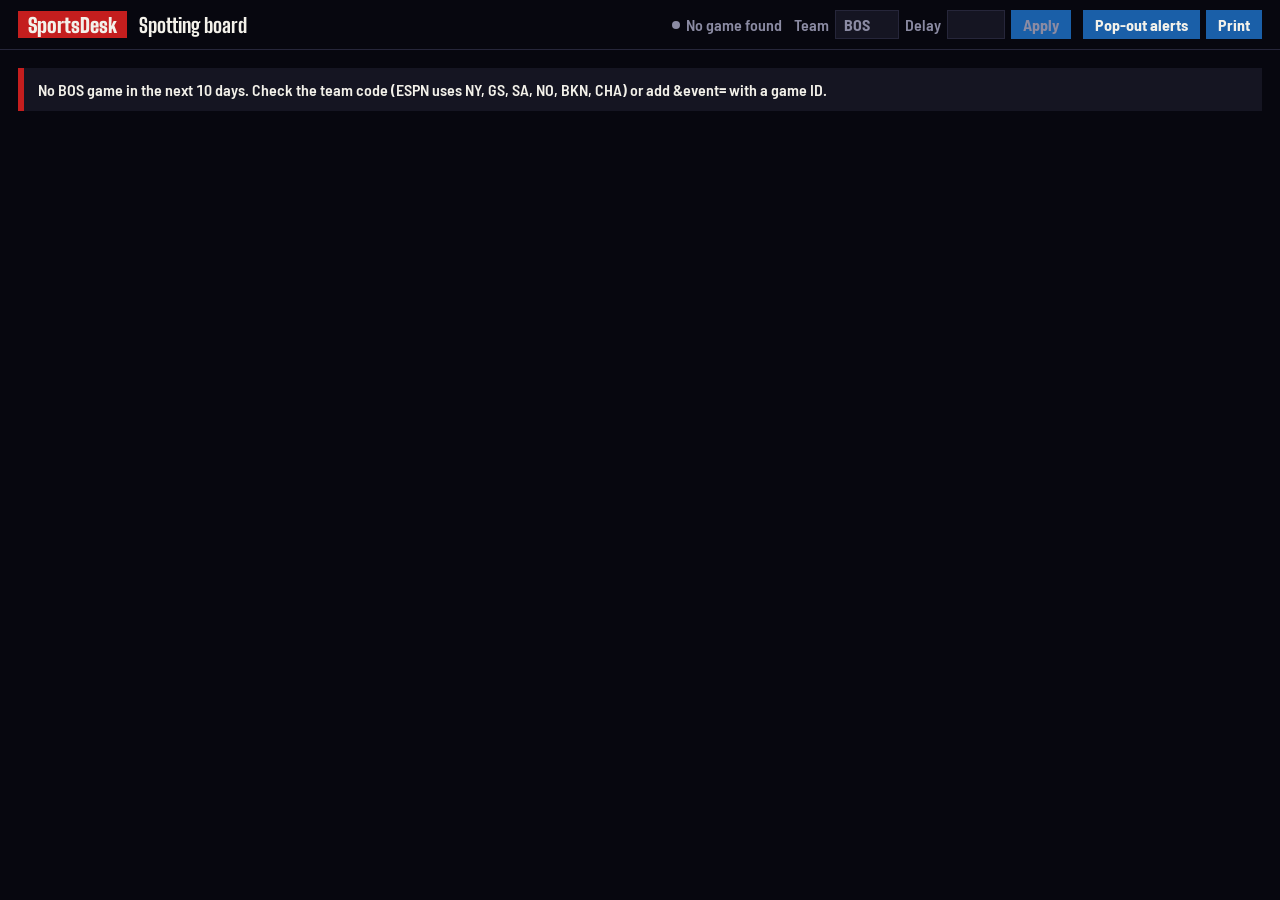
<file: board.html>
<!DOCTYPE html>
<html lang="en">
<head>
<meta charset="UTF-8">
<meta name="viewport" content="width=device-width, initial-scale=1">
<title>SportsDesk Spotting Board</title>
<link rel="preconnect" href="https://fonts.googleapis.com">
<link rel="preconnect" href="https://fonts.gstatic.com" crossorigin>
<link href="https://fonts.googleapis.com/css2?family=Big+Shoulders+Display:wght@700;800;900&family=Barlow+Semi+Condensed:wght@500;600;700&display=swap" rel="stylesheet">
<style>
/* SportsDesk spotting board: pregame prep that turns into a live reference at tip */
:root{
  --chair:#c41e1e; --desk:#1a5fa8; --ink:#07070f; --slate:#151522; --slate2:#1d1d2c; --line:#26263a;
  --chalk:#f3f1ea; --dim:#8b8ba3; --pencil:#ffcf33; --up:#5fd38d; --down:#ef8a7a;
}
*{box-sizing:border-box;margin:0;padding:0}
body{background:var(--ink);color:var(--chalk);font-family:"Barlow Semi Condensed","Arial Narrow",sans-serif;font-size:16px;font-variant-numeric:tabular-nums}
button,input,textarea{font:inherit;color:inherit}
:focus-visible{outline:2px solid var(--pencil);outline-offset:2px}
.D{font-family:"Big Shoulders Display","Arial Narrow",sans-serif}

/* top bar */
.bar{display:flex;align-items:center;gap:12px;padding:10px 18px;border-bottom:1px solid var(--line);flex-wrap:wrap}
.brand{font-family:"Big Shoulders Display",sans-serif;font-weight:900;font-size:20px;background:var(--chair);padding:2px 10px 1px}
.bar .t{font-family:"Big Shoulders Display",sans-serif;font-weight:800;font-size:20px}
.status{display:flex;align-items:center;gap:6px;color:var(--dim);font-weight:600}
.status i{width:8px;height:8px;border-radius:50%;background:var(--dim)}
.status.live i{background:#3ec46d;animation:pulse 1.6s ease-in-out infinite}
@keyframes pulse{50%{opacity:.3}}
.bar form{margin-left:auto;display:flex;gap:6px;align-items:center;color:var(--dim);font-weight:600}
.bar input{width:64px;background:var(--slate);border:1px solid var(--line);font-weight:700;padding:4px 8px;text-transform:uppercase}
.bar button,.pbtn{background:var(--desk);border:0;font-weight:700;padding:5px 12px;cursor:pointer}
.pbtn{background:var(--slate2)}
.pbtn + .pbtn{margin-left:-6px}

/* matchup line lives in the top bar */
.mu{display:flex;align-items:center;gap:8px;font-weight:600;color:var(--dim);min-width:0;flex:1 1 auto}
.mu b{font-family:"Big Shoulders Display",sans-serif;font-weight:900;font-size:21px;color:var(--chalk);display:inline-flex;align-items:center;gap:6px}
.mu b i{width:5px;height:18px;background:var(--tc)}
.mu .meta{white-space:nowrap;overflow:hidden;text-overflow:ellipsis;margin-left:6px}
.bar form{margin-left:0}

/* layout: away roster | the desk | home roster */
.layout{display:grid;grid-template-columns:minmax(0,1fr) clamp(360px,28vw,440px) minmax(0,1fr);grid-template-areas:"away desk home";gap:14px;margin:12px 18px 30px;align-items:start}
.col.away{grid-area:away} .col.home{grid-area:home}
.desk{grid-area:desk;position:sticky;top:10px;max-height:calc(100vh - 20px);overflow-y:auto;display:flex;flex-direction:column;gap:10px;scrollbar-width:thin}
.desk .alerts iframe{width:100%;height:340px;border:0;background:var(--ink);display:block}
.desk.pre .alerts iframe{height:110px}
/* with a player open, the score box pins to the top and the panel scrolls under it */
.desk.has-detail .alerts{position:sticky;top:0;z-index:3;align-self:start;box-shadow:0 8px 14px rgba(7,7,15,.85)}
.desk .box{padding:8px 12px}
.desk .box h3{font-size:15px;margin-bottom:3px}
@media (max-width:1279px){
  .layout{grid-template-columns:minmax(0,1fr) minmax(0,1fr);grid-template-areas:"desk desk" "away home"}
  .desk{position:static;max-height:none;overflow:visible;display:grid;grid-template-columns:minmax(0,1fr) minmax(0,1fr);align-items:start}
  .desk .alerts{grid-row:span 3}
}
@media (max-width:860px){ .layout{grid-template-columns:1fr;grid-template-areas:"desk" "away" "home"} .desk{grid-template-columns:1fr} }
.box{background:var(--slate);padding:10px 12px}
.box h3{font-family:"Big Shoulders Display",sans-serif;font-weight:800;font-size:17px;color:var(--dim);margin-bottom:6px}
.l5{display:flex;flex-direction:column;gap:4px}
.l5 div{display:flex;gap:8px;align-items:center;font-weight:600;font-size:15px}
.l5 .tag{font-family:"Big Shoulders Display",sans-serif;font-weight:800;width:38px}
.wl{display:inline-flex;gap:3px}
.wl i{font-style:normal;width:20px;height:20px;display:inline-flex;align-items:center;justify-content:center;font-weight:800;font-size:13px;background:var(--slate2)}
.wl i.W{background:#1f6b40}.wl i.L{background:#7a2626}
.list{font-weight:600;font-size:15px;line-height:1.45}
.list .dim{color:var(--dim)}
textarea.story{width:100%;min-height:96px;background:var(--ink);border:1px solid var(--line);padding:8px;font-weight:600;resize:vertical;line-height:1.4}

/* rosters */
.col h2{display:flex;align-items:baseline;gap:10px;font-family:"Big Shoulders Display",sans-serif;font-weight:900;font-size:26px;
  border-bottom:5px solid var(--tc);padding-bottom:4px;margin-bottom:6px}
.col h2 span{font-family:"Barlow Semi Condensed",sans-serif;font-weight:600;font-size:15px;color:var(--dim)}
.grp{font-weight:700;font-size:13px;color:var(--dim);margin:10px 0 4px;letter-spacing:.02em}
.pc{display:grid;grid-template-columns:54px 1fr;gap:0 10px;background:var(--slate);padding:8px 10px 8px 0;margin-bottom:5px;border-left:5px solid var(--tc)}
.pc.out{opacity:.55}
.pc .jn{font-family:"Big Shoulders Display",sans-serif;font-weight:900;font-size:38px;line-height:1;text-align:right;grid-row:span 3}
.pc .top{display:flex;align-items:baseline;gap:8px;flex-wrap:wrap}
.pc .name{font-weight:700;font-size:20px}
.pc .pos{font-weight:700;color:var(--dim)}
.pc .inj{font-weight:700;font-size:13px;background:#7a2626;padding:1px 6px}
.pc .inj.q{background:#7a5a10}
.pc .oncourt{font-weight:700;font-size:13px;background:#1f6b40;padding:1px 6px}
.pc .st5{font-weight:700;font-size:12px;color:var(--dim);border:1px solid var(--line);padding:0 5px}
.grp.floor{color:#7fe0a6;display:flex;align-items:center;gap:7px}
.grp.floor::before{content:"";width:9px;height:9px;border-radius:50%;background:#2fbf6a;box-shadow:0 0 0 4px rgba(47,191,106,.2)}
.floorset{border:2px solid #1f6b40;padding:5px 5px 0;margin-bottom:6px;background:rgba(31,107,64,.08)}
.pc .bio{color:var(--dim);font-weight:600;font-size:14px}
.pc .bio b{color:var(--chalk);font-weight:600}
/* tonight = the hero line; season = small context underneath */
.tn{display:flex;align-items:stretch;margin-top:7px;background:var(--ink);border:1px solid var(--line)}
.tn .lab{background:var(--chair);color:#fff;font-family:"Big Shoulders Display",sans-serif;font-weight:900;font-size:15px;letter-spacing:.05em;padding:0 9px;display:flex;align-items:center}
.tn .st{flex:1;min-width:0;text-align:center;padding:4px 2px 3px}
.tn .st b{display:block;font-family:"Big Shoulders Display",sans-serif;font-weight:900;font-size:clamp(17px,1.45vw,27px);white-space:nowrap;letter-spacing:-.01em;line-height:1;color:var(--chalk)}
.tn .st i{display:block;font-style:normal;font-size:11px;font-weight:700;color:var(--dim);letter-spacing:.04em;margin-top:2px}
.tn .st.w{flex:1.55}
.tn .st.up b{color:var(--up)} .tn .st.warn b{color:var(--down)}
.tn .none{padding:7px 10px;color:var(--dim);font-weight:600}
.ssn{margin-top:6px;font-size:14px;font-weight:600;color:var(--dim)}
.ssn .lab{display:inline-block;background:var(--desk);color:#fff;font-weight:800;font-size:11px;letter-spacing:.05em;padding:1px 6px;margin-right:6px;vertical-align:1px}
.ssn b{color:#c9c7d6;font-weight:700}
.ssn.big{font-size:17px}
.ssn.big b{color:var(--chalk)}
.pnote{margin-top:5px;color:var(--pencil);font-weight:600;font-size:14px;line-height:1.3;white-space:pre-wrap}
.pnote::before{content:"✎ "}
.fold{margin-top:10px}
.fold summary{cursor:pointer;list-style:none;display:flex;gap:8px;align-items:baseline;padding:6px 8px;background:var(--slate);color:var(--dim);font-weight:600;font-size:14px}
.fold summary::-webkit-details-marker{display:none}
.fold summary::before{content:"▸";color:var(--dim)}
.fold[open] summary::before{content:"▾"}
.fold summary .grp{margin:0;white-space:nowrap}
.fold summary .who{overflow:hidden;text-overflow:ellipsis;white-space:nowrap}
.fold .pc{margin-top:5px}
.msg{margin:18px;background:var(--slate);border-left:6px solid var(--chair);padding:12px 14px;font-weight:600;display:none}
.msg.on{display:block}
.loading{margin:30px 18px;color:var(--dim);font-weight:600}

/* print / paper board */
@media print{
  details.fold{display:none}
  @page{size:landscape;margin:8mm}
  :root{--ink:#fff;--slate:#fff;--slate2:#eee;--chalk:#000;--dim:#555;--line:#ccc;--pencil:#000}
  body{font-size:11px}
  .bar form,.pbtn,.status{display:none}
  .box,.pc{border-color:#000}
  .layout{grid-template-columns:1fr 1fr;grid-template-areas:"desk desk" "away home";gap:8px;margin:8px}
  .desk{position:static;max-height:none;flex-direction:row} .desk .box{flex:1}
  .desk .alerts,.detail{display:none}
  .pc{break-inside:avoid;padding:4px 6px 4px 0;margin-bottom:3px;border-bottom:1px solid #ccc}
  .pc .jn{font-size:26px}
  .pc .name{font-size:14px}
  .wl i.W{background:#cfe9d8}.wl i.L{background:#f2cccc}
}

/* player detail: lives in the desk column, never covers a roster */
.pc{cursor:pointer}
.pc:hover{background:var(--slate2)}
.pc.sel{outline:2px solid var(--pencil);outline-offset:-2px}
.detail{background:var(--slate);border-top:5px solid var(--tc,var(--desk));padding:10px 12px 12px}
.detail[hidden]{display:none}
.detail .dh{display:flex;align-items:center;gap:10px}
.detail .jn{font-family:"Big Shoulders Display",sans-serif;font-weight:900;font-size:38px;line-height:1;color:var(--tc)}
.detail .nm{font-family:"Big Shoulders Display",sans-serif;font-weight:900;font-size:25px;line-height:1}
.detail .x{margin-left:auto;background:var(--slate2);border:0;color:var(--chalk);font-weight:700;padding:7px 12px;cursor:pointer;white-space:nowrap}
.detail .x:hover{background:var(--chair)}
.detail textarea.pn{width:100%;margin-top:8px;background:var(--ink);border:1px solid var(--line);color:var(--pencil);font-weight:600;font-size:15px;padding:6px 8px;resize:vertical;min-height:2.5em;line-height:1.35}
.detail textarea.pn::placeholder{color:#4a4a63}
.detail h4{font-family:"Big Shoulders Display",sans-serif;font-weight:800;font-size:17px;color:var(--dim);margin:12px 0 6px;letter-spacing:.02em}
.detail h5{font-weight:700;font-size:13px;color:var(--dim);margin:8px 0 3px}
.detail .dim{color:var(--dim);font-weight:600}
.say{list-style:none}
.say li{background:var(--ink);border-left:4px solid var(--pencil);padding:7px 10px;margin-bottom:5px;font-size:17px;font-weight:600;line-height:1.3}
.say li b{color:var(--pencil);font-weight:800}
.tiles{display:grid;grid-template-columns:repeat(3,1fr);gap:5px}
.tile{background:var(--ink);padding:6px 8px}
.tile b{display:block;font-family:"Big Shoulders Display",sans-serif;font-weight:900;font-size:24px;line-height:1}
.tile i{display:block;font-style:normal;font-size:11px;font-weight:700;color:var(--dim);margin-top:3px}
.tile.up b{color:var(--up)} .tile.down b{color:var(--down)}
.detail .two{display:grid;grid-template-columns:1.4fr 1fr;gap:10px}
.detail table{width:100%;border-collapse:collapse;font-size:14px;font-weight:600}
.detail td,.detail th{padding:3px 5px;border-bottom:1px solid var(--line);text-align:right}
.detail td:first-child,.detail th:first-child{text-align:left}
.detail th{color:var(--dim);font-size:11px}
.detail .foot{font-size:12px;margin-top:12px}

/* compact bench cards */
.pc.mini{grid-template-columns:40px 1fr;padding:5px 8px 5px 0;margin-bottom:4px}
.pc.mini .jn{font-size:24px;grid-row:span 2}
.pc.mini .name{font-size:16px}
.pc.mini .top{gap:6px}
.pc .sl{margin-left:auto;font-size:11px;font-weight:800;letter-spacing:.04em;color:var(--dim)}
.pc .sl b{font-size:14px;color:#c9c7d6;letter-spacing:0;margin-left:3px}
.tn.sm{margin-top:4px}
.tn.sm .lab{font-size:11px;padding:0 6px}
.tn.sm .st{padding:2px 1px}
.tn.sm .st b{font-size:16px}
.tn.sm .st i{font-size:9px;margin-top:1px}
.tn.sm .none{padding:3px 8px;font-size:13px}
.pc.mini .pnote{font-size:13px;margin-top:3px}

/* pulse strip under the score: run, droughts, team fouls, timeouts */
.pulse{display:flex;flex-wrap:wrap;gap:4px 12px;align-items:center;padding:7px 2px 1px;font-weight:700;font-size:14px;color:var(--chalk)}
.pulse[hidden]{display:none}
.pulse b{display:inline-flex;align-items:center;gap:6px;font-family:"Big Shoulders Display",sans-serif;font-weight:900;font-size:18px;color:var(--pencil)}
.pulse b i{width:5px;height:16px;background:var(--tc)}
.pulse .dry{color:var(--down)}
.pulse .grpx{color:var(--dim);font-weight:700;font-size:12px;letter-spacing:.03em;margin-right:-6px}
.pulse .pen{color:var(--pencil)}
/* team stats */
.teambox[hidden]{display:none}
.tb{width:100%;border-collapse:collapse;font-weight:700;font-size:14px}
.tb td,.tb th{padding:3px 4px;border-bottom:1px solid var(--line)}
.tb th{font-family:"Big Shoulders Display",sans-serif;font-weight:900;font-size:17px;text-align:left}
.tb th:last-child,.tb td:last-child{text-align:right}
.tb th i{display:inline-block;width:5px;height:14px;background:var(--tc);margin-right:5px;vertical-align:-1px}
.tb th:last-child i{margin:0 0 0 5px;float:right;margin-top:3px}
.tb td.k{text-align:center;color:var(--dim);font-size:12px;font-weight:700;white-space:nowrap}
.tb td.win{color:var(--up)}
.tbf{color:var(--dim);font-weight:600;font-size:12px;margin-top:5px}
@media print{ .pulse,.teambox{display:none} }
.ssn.ly{margin-top:3px}
.ssn.ly .lab{background:transparent;border:1px solid var(--desk);color:#8fb4e6}
.ssn .gp{color:var(--dim);font-weight:600}
/* score by quarter, first thing in the strip under the score */
.ls{border-collapse:collapse;font-weight:700;font-size:13px;flex-basis:100%;margin-bottom:2px}
.ls td,.ls th{padding:1px 6px;text-align:center;border-bottom:1px solid var(--line)}
.ls th{color:var(--dim);font-weight:700;font-size:11px}
.ls td:first-child{text-align:left;font-family:"Big Shoulders Display",sans-serif;font-weight:900;font-size:15px}
.ls .tot{color:var(--pencil)}
</style>
</head>
<body>
<div class="bar">
  <span class="brand">SportsDesk</span>
  <span class="t">Spotting board</span>
  <span class="mu" id="mu"></span>
  <span class="status" id="status"><i></i><span id="statusTxt">Loading</span></span>
  <form id="f"><label for="team">Team</label><input id="team" maxlength="4" autocomplete="off"><label for="delay">Delay</label><input id="delay" type="number" min="0" max="120" step="1" inputmode="numeric" style="width:58px;text-transform:none" title="Seconds to hold live stats and alerts back so they match your video"><button>Apply</button></form>
  <button class="pbtn" id="pop" type="button" title="Open the score and alerts in a small window you can park next to OBS">Pop-out alerts</button>
  <button class="pbtn" id="print" type="button">Print</button>
</div>
<div class="msg" id="msg"></div>
<div id="app"><p class="loading">Pulling rosters, season averages and the matchup from ESPN…</p></div>

<script>
/* ==================================================================
   https://sportstein.github.io/sportsdesk/board.html?team=BOS
   Options: team, event (ESPN game id), league (nba | wnba | mens-college-basketball | womens-college-basketball),
            days (how far ahead to look for the next game, default 10), poll (live seconds, default 15)
   ================================================================== */
const P = new URLSearchParams(location.search);
const cfg = {
  team: (P.get("team") || "BOS").toUpperCase(),
  event: P.get("event") || "",
  league: P.get("league") || "nba",
  days: Math.min(30, +(P.get("days") || 10)),
  delay: Math.max(0, Math.min(120, +(P.get("delay") || 0))),
  poll: Math.max(5, +(P.get("poll") || (P.get("delay") ? 5 : 15)))
};
const BASE = `https://site.api.espn.com/apis/site/v2/sports/basketball/${cfg.league}`;
const ATH = `https://site.web.api.espn.com/apis/common/v3/sports/basketball/${cfg.league}/athletes`;
const $ = s => document.querySelector(s);
const esc = s => String(s == null ? "" : s).replace(/[&<>"]/g, c => ({ "&":"&amp;","<":"&lt;",">":"&gt;",'"':"&quot;" }[c]));
$("#team").value = cfg.team;
$("#delay").value = cfg.delay || "";
$("#f").addEventListener("submit", e => {
  e.preventDefault();
  const t = $("#team").value.trim().toUpperCase(); if (!t) return;
  if (t !== cfg.team){ P.set("team", t); P.delete("event"); }
  const d = Math.max(0, Math.min(120, parseInt($("#delay").value, 10) || 0));
  if (d) P.set("delay", d); else P.delete("delay");
  location.search = P.toString();
});
$("#print").addEventListener("click", () => window.print());
$("#pop").addEventListener("click", () => {
  if (!S.ev) return;
  window.open(feedUrl(), "sdalerts", "popup=yes,width=440,height=780");
});

const store = {
  get(k){ try{ return localStorage.getItem("sdboard:" + k) || ""; }catch(e){ return ""; } },
  set(k, v){ try{ localStorage.setItem("sdboard:" + k, v); }catch(e){} }
};
async function J(url){
  const r = await fetch(url + (url.includes("?") ? "&" : "?") + "_=" + Date.now(), { cache:"no-store" });
  if (!r.ok) throw new Error("HTTP " + r.status + " " + url);
  return r.json();
}
function lum(hex){
  const n = parseInt(hex.replace("#",""),16);
  const c = [(n>>16)&255,(n>>8)&255,n&255].map(v=>{v/=255;return v<=.03928?v/12.92:Math.pow((v+.055)/1.055,2.4)});
  return .2126*c[0]+.7152*c[1]+.0722*c[2];
}
function color(p, a){ const ok = h => h && /^[0-9a-f]{6}$/i.test(h); let c = ok(p) ? "#"+p : null; if (!c || lum(c) < .015) c = ok(a) ? "#"+a : "#1a5fa8"; return c; }
const ymd = d => `${d.getFullYear()}${String(d.getMonth()+1).padStart(2,"0")}${String(d.getDate()).padStart(2,"0")}`;
function setStatus(cls, txt){ $("#status").className = "status " + cls; $("#statusTxt").textContent = txt; }

/* ---------- find the game: today, or the next one within `days` ---------- */
async function findEvent(){
  if (cfg.event) return cfg.event;
  const now = new Date();
  for (let i = 0; i <= cfg.days; i++){
    const d = new Date(now); d.setDate(now.getDate() + i);
    try{
      const sb = await J(`${BASE}/scoreboard?dates=${ymd(d)}`);
      const ev = (sb.events || []).find(e => e.competitions[0].competitors.some(c => (c.team.abbreviation || "").toUpperCase() === cfg.team));
      if (ev) return ev.id;
    }catch(e){}
  }
  return null;
}

/* ---------- season averages, one call per player, a few at a time ---------- */
async function pool(items, n, fn){
  const out = new Array(items.length); let i = 0;
  await Promise.all(Array.from({ length:n }, async () => { while (i < items.length){ const k = i++; try{ out[k] = await fn(items[k]); }catch(e){ out[k] = null; } } }));
  return out;
}
async function seasonOf(id){
  const d = await J(`${ATH}/${id}/overview`);
  const s = d.statistics; if (!s || !s.labels) return null;
  const split = (s.splits || []).find(x => /regular/i.test(x.displayName)) || (s.splits || [])[0];
  if (!split) return null;
  const v = {}; s.labels.forEach((l, i) => v[l.toUpperCase()] = split.stats[i]);
  return v;
}

/* ---------- state ---------- */
const S = { ev:null, teams:{}, players:{}, live:{}, state:"pre", order:[] };
const DR = { id:null, logs:{} };

async function load(){
  setStatus("", "Finding the game");
  const id = await findEvent();
  if (!id){
    $("#app").innerHTML = "";
    $("#msg").textContent = `No ${cfg.team} game in the next ${cfg.days} days. Check the team code (ESPN uses NY, GS, SA, NO, BKN, CHA) or add &event= with a game ID.`;
    $("#msg").classList.add("on"); setStatus("", "No game found"); return;
  }
  S.ev = id;
  const sum = await J(`${BASE}/summary?event=${id}`);
  const comp = sum.header.competitions[0];
  for (const c of comp.competitors){
    const t = c.team, side = c.homeAway;
    S.teams[side] = { id:t.id, abbr:t.abbreviation, name:t.displayName || t.name, short:t.name || t.shortDisplayName,
      color: color(t.color, t.alternateColor), rec: (c.record && c.record[0] && (c.record[0].summary || c.record[0].displayValue)) || "" };
  }
  setStatus("", "Loading rosters");
  const rosters = await Promise.all(["away","home"].map(s => J(`${BASE}/teams/${S.teams[s].id}/roster`).catch(() => ({ athletes:[] }))));
  ["away","home"].forEach((s, i) => {
    S.teams[s].players = (rosters[i].athletes || []).map(a => {
      const p = { id:String(a.id), side:s, name:a.displayName, short:a.shortName || a.displayName, jersey:a.jersey || "",
        pos:(a.position && a.position.abbreviation) || "", ht:a.displayHeight || "", wt:a.displayWeight || "", age:a.age || "",
        exp: a.experience && a.experience.years != null ? a.experience.years : null,
        college: (a.college && (a.college.name || a.college.shortName)) || "",
        inj: a.injuries && a.injuries[0] ? (a.injuries[0].status || a.injuries[0].type || "") : "", season:undefined };
      S.players[p.id] = p; return p;
    });
  });
  // injury report from the game page is more current than the roster's
  for (const ti of sum.injuries || []){
    for (const it of ti.injuries || []){
      const p = it.athlete && S.players[String(it.athlete.id)];
      if (p) p.inj = it.status || (it.type && it.type.description) || p.inj;
    }
  }
  renderShell(sum, comp);
  // the live game goes up first; season averages fill in behind it
  renderTeams();
  if (cfg.delay > 0){ snaps.push({ t:Date.now(), sum }); S.syncing = true; }
  applyLive(sum);
  tick();
  const all = Object.values(S.players);
  pool(all, 6, p => seasonOf(p.id)).then(avgs => {
    all.forEach((p, i) => p.season = avgs[i] || null);
    renderTeams(); if (DR.id) renderDrawer();
    const early = all.filter(needsLast);
    if (early.length) pool(early, 6, lastOf).then(ls => {
      early.forEach((p, i) => p.last = ls[i]);
      renderTeams(); if (DR.id) renderDrawer();
    });
  });
}

/* ---------- live alerts: the NBA page's alert feed, embedded ---------- */
function feedUrl(){
  const q = new URLSearchParams({ view:"feed", event:S.ev, team:cfg.team });
  if (cfg.league !== "nba") q.set("league", cfg.league);
  if (cfg.delay) q.set("delay", cfg.delay);
  return new URL("./?" + q.toString(), location.href).href;
}

/* ---------- matchup header + context ---------- */
function renderShell(sum, comp){
  const A = S.teams.away, H = S.teams.home;
  const when = new Date(comp.date);
  const venue = sum.gameInfo && sum.gameInfo.venue ? `${sum.gameInfo.venue.fullName}${sum.gameInfo.venue.address && sum.gameInfo.venue.address.city ? ", " + sum.gameInfo.venue.address.city : ""}` : "";
  const odds = (sum.pickcenter && sum.pickcenter[0]) || (sum.odds && sum.odds[0]) || null;
  const line = odds ? [odds.details, odds.overUnder ? `O/U ${odds.overUnder}` : ""].filter(Boolean).join(", ") : "";
  const l5 = side => {
    const t = (sum.lastFiveGames || []).find(x => x.team && String(x.team.id) === S.teams[side].id);
    const evs = (t && t.events) || [];
    return `<div><span class="tag">${esc(S.teams[side].abbr)}</span><span class="wl">${evs.map(e => `<i class="${esc(e.gameResult)}" title="${esc((e.atVs || "") + " " + (e.opponent && e.opponent.abbreviation || "") + " " + (e.score || ""))}">${esc(e.gameResult || "–")}</i>`).join("")}</span>
      <span class="dim" style="color:var(--dim);font-size:13px">${evs.slice(0,2).map(e => `${esc(e.atVs || "")} ${esc(e.opponent && e.opponent.abbreviation || "")} ${esc(e.score || "")}`).join(", ")}</span></div>`;
  };
  const series = (sum.seasonseries || [])[0];
  const seriesTxt = series ? `${esc(series.summary || series.description || "")}${(series.events || []).length ? "<br>" + series.events.map(e => {
      const cs = e.competitors || [], played = new Date(e.date) < new Date() && cs.some(c => +c.score > 0);
      const day = `<span class="dim">${esc(new Date(e.date).toLocaleDateString([], { month:"short", day:"numeric" }))}</span>`;
      if (!played){ const h = cs.find(c => c.homeAway === "home"), a = cs.find(c => c.homeAway === "away");
        return `${day} ${esc(a && a.team ? a.team.abbreviation : "")} at ${esc(h && h.team ? h.team.abbreviation : "")}`; }
      return `${day} ${cs.map(c => esc((c.team && c.team.abbreviation) + " " + (c.score ?? ""))).join(", ")}`;
    }).join("<br>") : ""}` : `<span class="dim">First meeting this season.</span>`;
  const injuries = ["away","home"].map(s => {
    const outs = S.teams[s].players.filter(p => SERIOUS.test(p.inj));
    const dtd = S.teams[s].players.filter(p => p.inj && !SERIOUS.test(p.inj));
    return `<div><b>${esc(S.teams[s].abbr)}</b> ${outs.length ? outs.map(p => `${esc(p.short)} <span class="dim">${esc(p.inj)}</span>`).join(", ") : '<span class="dim">nobody out</span>'}${dtd.length ? ` <span class="dim" title="${esc(dtd.map(p => p.short).join(", "))}">· ${dtd.length} day-to-day</span>` : ""}</div>`;
  }).join("");
  const hasL5 = (sum.lastFiveGames || []).some(t => (t.events || []).length);
  $("#mu").innerHTML = `<b style="--tc:${A.color}"><i></i>${esc(A.abbr)}</b> at <b style="--tc:${H.color}"><i></i>${esc(H.abbr)}</b><span class="meta">${esc(when.toLocaleDateString([], { weekday:"short", month:"short", day:"numeric" }))} ${esc(when.toLocaleTimeString([], { hour:"numeric", minute:"2-digit" }))}${venue ? " · " + esc(venue) : ""}${line ? " · " + esc(line) : ""}</span>`;
  $("#app").innerHTML = `
    <div class="layout">
      <div class="col away" id="colA"></div>
      <aside class="desk" id="desk">
        <div class="box alerts"><h3>Live alerts</h3><iframe id="feed" title="Live alerts" src="${esc(feedUrl())}"></iframe><div class="pulse" id="pulse" hidden></div></div>
        <section class="detail" id="detail" hidden aria-label="Player detail"></section>
        <div class="box teambox" id="teamBox" hidden></div>
        ${hasL5 ? `<div class="box"><h3>Last five</h3><div class="l5">${l5("away")}${l5("home")}</div></div>` : ""}
        <div class="box"><h3>Season series</h3><div class="list">${seriesTxt}</div></div>
        <div class="box"><h3>Injury report</h3><div class="list">${injuries}</div></div>
      </aside>
      <div class="col home" id="colH"></div>
    </div>`;

}

/* ---------- player cards ---------- */
const COLS = [["MIN","MIN"],["PTS","PTS"],["REB","REB"],["AST","AST"],["FG%","FG"],["3P%","3PT"],["PF","PF"]];
function num(v){ const n = parseFloat(v); return isNaN(n) ? null : n; }
function card(p, mini){
  const t = S.teams[p.side], s = p.season || {}, l = S.live[p.id];
  const injCls = /out/i.test(p.inj) ? "" : " q";
  const bio = [p.ht, p.wt, p.age ? `${p.age} yrs` : "", p.exp != null ? (p.exp === 0 ? "rookie" : `${p.exp} yr${p.exp === 1 ? "" : "s"} in league`) : ""].filter(Boolean).join(" · ");
  const f = v => (v == null || v === "" ? "–" : esc(v));
  const seasonLine = p.season === undefined ? `<span class="lab">SEASON</span>Loading…` : p.season
    ? `<span class="lab">SEASON${s.GP ? ` · ${esc(s.GP)} GP` : ""}</span><b>${f(s.PTS)}</b> ppg · <b>${f(s.REB)}</b> rpg · <b>${f(s.AST)}</b> apg · <b>${f(s["FG%"])}</b> FG% · <b>${f(s["3P%"])}</b> 3P% · <b>${f(s.MIN)}</b> min`
    : `<span class="lab">SEASON</span>No NBA stats yet`;
  const lastLine = p.last ? `<div class="ssn ly"><span class="lab">${lastLabel}</span><b>${p.last.PTS}</b> ppg · <b>${p.last.REB}</b> rpg · <b>${p.last.AST}</b> apg <span class="gp">(${p.last.gp} games)</span></div>` : "";
  let nowRow = "";
  if (l){
    const played = l.MIN != null && l.MIN !== "" && l.MIN !== "0" && l.MIN !== "--";
    if (!played) nowRow = `<div class="tn"><span class="lab">TONIGHT</span><span class="none">${l.inactive ? "Inactive" : S.state === "post" ? "Did not play" : "Hasn't played yet"}</span></div>`;
    else {
      const above = k => { const a = num(s[k]), b = num(l[k]); return a != null && b != null && b > a; };
      const items = [["PTS","PTS",above("PTS")],["REB","REB",above("REB")],["AST","AST",above("AST")],["FG","FG"],["3PT","3PT"],["FT","FT"],["STL","STL"],["BLK","BLK"],["TO","TO",false,(num(l.TO) || 0) >= 4],["PF","PF",false,(num(l.PF) || 0) >= 4],["MIN","MIN"]];
      nowRow = `<div class="tn"><span class="lab">TONIGHT</span>` + items.map(([lab, k, up, warn]) =>
        `<span class="st${up ? " up" : ""}${warn ? " warn" : ""}${/FG|3PT|FT/.test(lab) ? " w" : ""}"><b>${f(l[k])}</b><i>${lab}</i></span>`).join("") + `</div>`;
    }
  }
  const note = store.get("p:" + p.id);
  const noteEl = note ? `<div class="pnote">${esc(note)}</div>` : "";
  const badges = `${SERIOUS.test(p.inj) ? `<span class="inj${injCls}">${esc(p.inj)}</span>` : ""}${l && l.onCourt ? '<span class="oncourt">On floor</span>' : ""}${l && l.starter ? '<span class="st5">Starter</span>' : ""}`;
  if (mini){
    const sl = p.season ? `${f(s.PTS)} / ${f(s.REB)} / ${f(s.AST)}` : p.season === undefined ? "…" : "–";
    return `<div class="pc mini${/out/i.test(p.inj) ? " out" : ""}${DR.id === p.id ? " sel" : ""}" data-pid="${esc(p.id)}" style="--tc:${t.color}">
    <div class="jn">${esc(p.jersey)}</div>
    <div>
      <div class="top"><span class="name">${esc(p.name)}</span><span class="pos">${esc(p.pos)}</span>${badges}<span class="sl" title="Season points / rebounds / assists">SEASON${s.GP && +s.GP < 10 ? ` (${esc(s.GP)} GP)` : ""} <b>${sl}</b>${p.last ? ` · ${lastLabel} <b>${p.last.PTS} / ${p.last.REB} / ${p.last.AST}</b>` : ""}</span></div>
      ${nowRow.replace('class="tn"', 'class="tn sm"')}
      ${noteEl}
    </div>
  </div>`;
  }
  return `<div class="pc${/out/i.test(p.inj) ? " out" : ""}${DR.id === p.id ? " sel" : ""}" data-pid="${esc(p.id)}" style="--tc:${t.color}">
    <div class="jn">${esc(p.jersey)}</div>
    <div>
      <div class="top"><span class="name">${esc(p.name)}</span><span class="pos">${esc(p.pos)}</span>${badges}</div>
      <div class="bio">${esc(bio)}${p.college ? ` · <b>${esc(p.college)}</b>` : ""}</div>
      ${nowRow}
      <div class="ssn${l ? "" : " big"}">${seasonLine}</div>
      ${lastLine}
      ${noteEl}
    </div>
  </div>`;
}
function groups(side){
  const ps = S.teams[side].players.slice();
  const live = Object.keys(S.live).length > 0;
  const byMin = (a,b) => (num(S.live[b.id] && S.live[b.id].MIN) || 0) - (num(S.live[a.id] && S.live[a.id].MIN) || 0) || (num(b.season && b.season.MIN) || 0) - (num(a.season && a.season.MIN) || 0);
  if (live){
    const starters = ps.filter(p => S.live[p.id] && S.live[p.id].starter);
    if (starters.length){
      // active = in tonight's box score and not marked inactive; everyone else folds away
      const active = p => S.live[p.id] && !S.live[p.id].inactive;
      const inactive = ps.filter(p => !starters.includes(p) && !active(p)).sort(byMin);
      // during play: the five on the floor up top, everyone else who's dressed below
      const floor = ps.filter(p => S.live[p.id] && S.live[p.id].onCourt);
      if (floor.length === 5){
        const order = p => starters.includes(p) ? 0 : 1;
        floor.sort((a, b) => order(a) - order(b) || byMin(a, b));
        const rest = ps.filter(p => !floor.includes(p) && active(p)).sort(byMin);
        return [["On the floor", floor, false, "floor"], ["Bench", rest, false, "", true], [`Inactive (${inactive.length})`, inactive, true, "", true]];
      }
      const bench = ps.filter(p => !starters.includes(p) && active(p)).sort(byMin);
      return [["Starters", starters], ["Bench", bench, false, "", true], [`Inactive (${inactive.length})`, inactive, true, "", true]];
    }
  }
  const out = ps.filter(p => /out/i.test(p.inj)).sort(byMin);
  const avail = ps.filter(p => !/out/i.test(p.inj)).sort(byMin);
  return [["Rotation by minutes (starters post at tip)", avail], [`Out tonight (${out.length})`, out, true]];
}
function renderTeams(){
  [["away", "#colA"], ["home", "#colH"]].forEach(([side, sel]) => {
    const el = $(sel); if (!el) return;
    const t = S.teams[side];
    const openFolds = new Set([...el.querySelectorAll("details.fold[open] .grp")].map(g => g.textContent.replace(/\s*\(\d+\)$/, "")));
    el.style.setProperty("--tc", t.color);
    el.innerHTML = `<h2>${esc(t.name)}<span>${esc(t.rec)}</span></h2>` +
      groups(side).map(([label, list, fold, cls, mini]) => { const cards = list.map(p => card(p, mini)).join(""); return !list.length ? "" : fold
        ? `<details class="fold"><summary><span class="grp">${esc(label)}</span> <span class="who">${list.map(p => esc(p.short)).join(", ")}</span></summary>${cards}</details>`
        : cls ? `<div class="grp ${cls}">${esc(label)}</div><div class="${cls}set">${cards}</div>`
        : `<div class="grp">${esc(label)}</div>${cards}`; }).join("");
    el.querySelectorAll("details.fold").forEach(d => { if (openFolds.has(d.querySelector(".grp").textContent.replace(/\s*\(\d+\)$/, ""))) d.open = true; });
  });
}

/* ---------- live: tonight's line next to the season line ---------- */
function applyLive(sum){
  const comp = sum.header.competitions[0], st = comp.status || {}, ty = st.type || {};
  S.state = ty.state || "pre";
  if (S.state !== "pre"){
    if ($("#clk")) $("#clk").textContent = ty.state === "post" ? "Final" : (ty.shortDetail || st.displayClock || "");
  }
  const live = {};
  for (const tp of (sum.boxscore && sum.boxscore.players) || []){
    const stt = tp.statistics && tp.statistics[0]; if (!stt) continue;
    const labels = (stt.labels || stt.names || []).map(x => String(x).toUpperCase());
    for (const a of stt.athletes || []){
      if (!a.athlete) continue;
      const row = { starter: !!a.starter, onCourt: a.active === true && S.state === "in" && ON_COURT_OK,
        inactive: !!a.didNotPlay && /inactive|not with team|suspend|g league/i.test(String(a.reason || "")) };
      if (a.stats && a.stats.length){
        labels.forEach((k, i) => row[k] = a.stats[i]);
        const pct = (ma) => { const m = String(ma || "").match(/(\d+)-(\d+)/); return m ? `${m[1]}-${m[2]}` : "–"; };
        row.FG = pct(row.FG); row["3PT"] = pct(row["3PT"]);
      }
      live[String(a.athlete.id)] = row;
    }
  }
  if (Object.keys(live).length) S.live = live;
  S.sum = sum;
  if (S.state !== "pre") renderTeams();
  try{ renderPulse(sum); renderTeamBox(sum); }catch(e){ console.error(e); }
  if ($("#desk")) $("#desk").classList.toggle("pre", S.state === "pre");
  if (DR.id) renderDrawer();
}
// ESPN's "active" flag = the five on the floor (checked: exactly 5 per team at the final buzzer). &oncourt=0 hides it
const ON_COURT_OK = P.get("oncourt") !== "0";
const SERIOUS = /out|question|doubt|suspend/i;

let timer = null;
const snaps = []; let shown = null;
async function tick(){
  clearTimeout(timer);
  try{
    let sum = await J(`${BASE}/summary?event=${S.ev}`);
    if (cfg.delay > 0){
      // hold live stats back so they line up with your video
      snaps.push({ t:Date.now(), sum });
      const cutoff = Date.now() - cfg.delay * 1000;
      while (snaps.length && snaps[0].t <= cutoff) shown = snaps.shift().sum;
      if (!shown){ setStatus("", `Syncing to your ${cfg.delay}s delay…`); timer = setTimeout(tick, cfg.poll * 1000); return; }
      sum = shown;
    }
    applyLive(sum);
    if (S.state === "in") setStatus("live", `Live${cfg.delay ? `, ${cfg.delay}s delay` : ""}, updated ` + new Date().toLocaleTimeString([], { hour:"numeric", minute:"2-digit", second:"2-digit" }));
    else if (S.state === "post") setStatus("", "Final");
    else setStatus("", "Pregame, checks for starters every minute");
  }catch(e){ setStatus("", "Feed not responding, retrying"); }
  timer = setTimeout(tick, (S.state === "in" ? cfg.poll : 60) * 1000);
}

load().catch(e => { console.error(e); $("#msg").textContent = "Couldn't load the board: " + e.message; $("#msg").classList.add("on"); setStatus("", "Error"); });
/* ---------- player drawer: advanced stats + on-air lines ---------- */
const NQ = /mens-college/.test(cfg.league) && !/womens/.test(cfg.league) ? 2 : 4;
const QLEN = cfg.league === "nba" ? 12 : NQ === 2 ? 20 : 10;
const ma = v => { const m = String(v || "").match(/(\d+)-(\d+)/); return m ? [+m[1], +m[2]] : [0, 0]; };
const sg = n => n > 0 ? `+${n}` : n < 0 ? `−${Math.abs(n)}` : "even";
const r1 = n => n == null || !isFinite(n) ? "–" : (Math.round(n * 10) / 10).toFixed(1);
const r0 = n => n == null || !isFinite(n) ? "–" : String(Math.round(n));
const perName = n => n <= NQ ? `${n}${["","st","nd","rd","th"][Math.min(n,4)]} ${NQ === 2 ? "half" : "quarter"}` : (n - NQ === 1 ? "OT" : `${n - NQ}OT`);
function clockSec(s){ const m = String(s || "").match(/(\d+):(\d+)/); if (m) return +m[1] * 60 + +m[2]; const f = parseFloat(s); return isNaN(f) ? 0 : f; }
function elapsedMin(sum){
  const st = sum.header.competitions[0].status || {}, ty = st.type || {}, per = st.period || 0;
  if (!per) return 0;
  let e = 0; for (let p = 1; p < per; p++) e += p <= NQ ? QLEN : 5;
  const cur = per <= NQ ? QLEN : 5;
  if (ty.state === "post" || /END|HALFTIME/.test(ty.name || "")) return e + cur;
  return e + cur - clockSec(st.displayClock) / 60;
}
function playerPlays(pid, name){
  const shots = [], q = {}, ap = { n:0, pts:0 };
  const astRe = new RegExp("\\(" + name.replace(/[.*+?^${}()|[\]\\]/g, "\\$&") + " assists\\)", "i");
  for (const p of (S.sum && S.sum.plays) || []){
    const per = (p.period && p.period.number) || 1, txt = String(p.text || "");
    const who = String(p.participants && p.participants[0] && p.participants[0].athlete && p.participants[0].athlete.id || "");
    if (p.shootingPlay && who === pid){
      const ft = /free throw/i.test(txt), three = !ft && /three point|3-pt/i.test(txt), made = !!p.scoringPlay;
      const dist = +((txt.match(/(\d+)-foot/) || [])[1] || 0);
      const zone = ft ? "FT" : three ? "3PT"
        : (/layup|dunk|tip|alley|putback|finger roll/i.test(txt) || (dist && dist <= 4)) ? "Rim"
        : (dist >= 15 || (!dist && /jump|pullup|step back|fadeaway/i.test(txt))) ? "Mid" : "Short";
      const pts = made ? (+p.scoreValue || (ft ? 1 : three ? 3 : 2)) : 0;
      shots.push({ zone, made, assisted: made && /assists\)/i.test(txt), per });
      if (made) q[per] = (q[per] || 0) + pts;
    }
    if (p.scoringPlay && astRe.test(txt)){ ap.n++; ap.pts += +p.scoreValue || 2; }
  }
  return { shots, q, ap };
}
function parseLog(d){
  const labels = (d.labels || []).map(x => String(x).toUpperCase());
  const reg = (d.seasonTypes || []).filter(t => /regular/i.test(t.displayName || ""));
  const seen = new Map();
  const walk = o => { if (!o || typeof o !== "object") return;
    if (o.eventId && Array.isArray(o.stats) && !seen.has(String(o.eventId)) && String(o.eventId) !== String(S.ev)) seen.set(String(o.eventId), o.stats);
    for (const k in o) if (typeof o[k] === "object") walk(o[k]); };
  reg.forEach(walk);
  if (!seen.size) return null;
  const games = [...seen].map(([eid, st]) => {
    const g = {}; labels.forEach((l, i) => g[l] = st[i]);
    const m = (d.events || {})[eid] || {};
    g.date = m.gameDate; g.opp = `${m.atVs || ""} ${(m.opponent && m.opponent.abbreviation) || ""}`.trim(); g.res = m.gameResult || "";
    return g;
  }).sort((a, b) => new Date(b.date) - new Date(a.date));
  return { games, label: (reg[0] && reg[0].displayName) || "Regular season" };
}
const LAST_SEASON = (() => { const n = new Date(); return n.getMonth() >= 8 ? n.getFullYear() : n.getFullYear() - 1; })();
const lastLabel = `${LAST_SEASON - 1}-${String(LAST_SEASON).slice(2)}`;
// early in a season the sample is tiny, so pull last season's line until a player has ~10 games
const needsLast = p => p.season ? (+p.season.GP || 0) < 10 : (p.season === null && p.exp > 0);
async function lastOf(p){
  try{
    const r = parseLog(await J(`${ATH}/${p.id}/gamelog?season=${LAST_SEASON}`));
    if (!r || !r.games.length) return null;
    const g = r.games, avg = k => g.reduce((a, x) => a + (parseFloat(x[k]) || 0), 0) / g.length;
    return { gp:g.length, PTS:avg("PTS").toFixed(1), REB:avg("REB").toFixed(1), AST:avg("AST").toFixed(1) };
  }catch(e){ return null; }
}
async function logOf(id){
  if (DR.logs[id] !== undefined) return DR.logs[id];
  DR.logs[id] = "pending";
  try{
    let r = parseLog(await J(`${ATH}/${id}/gamelog`));
    if (!r){ const now = new Date(); r = parseLog(await J(`${ATH}/${id}/gamelog?season=${now.getMonth() >= 8 ? now.getFullYear() : now.getFullYear() - 1}`)); }
    DR.logs[id] = r;
  }catch(e){ DR.logs[id] = null; }
  return DR.logs[id];
}
function seasonFromLog(log){
  if (!log || !log.games.length) return null;
  const g = log.games, n = g.length, tot = k => g.reduce((a, x) => a + (parseFloat(x[k]) || 0), 0);
  let fga = 0, fta = 0, fgm = 0, tpm = 0;
  g.forEach(x => { const f = ma(x.FG), t = ma(x["3PT"]), fr = ma(x.FT); fgm += f[0]; fga += f[1]; tpm += t[0]; fta += fr[1]; });
  const hi = k => g.reduce((b, x) => (parseFloat(x[k]) || 0) > (b ? parseFloat(b[k]) || 0 : -1) ? x : b, null);
  const l5 = g.slice(0, 5), l5avg = k => l5.reduce((a, x) => a + (parseFloat(x[k]) || 0), 0) / l5.length;
  return { n, label: log.label, ts: fga + .44 * fta ? 100 * tot("PTS") / (2 * (fga + .44 * fta)) : null, efg: fga ? 100 * (fgm + .5 * tpm) / fga : null,
    hiP: hi("PTS"), hiR: hi("REB"), hiA: hi("AST"), l5, l5P: l5avg("PTS"), l5R: l5avg("REB"), l5A: l5avg("AST"), ppg: tot("PTS") / n };
}
const hl = s => esc(s).replace(/([+−]?\d+(?:[.\-]\d+)?%?)/g, "<b>$1</b>");

function openPlayer(id){
  const p = S.players[id]; if (!p) return;
  DR.id = id;
  const t = S.teams[p.side], d = $("#detail");
  d.style.setProperty("--tc", t.color);
  d.innerHTML = `
    <div class="dh"><span class="jn">${esc(p.jersey)}</span><div><div class="nm">${esc(p.name)}</div><div class="dim">${esc(t.abbr)} · ${esc(p.pos)}${p.college ? " · " + esc(p.college) : ""}</div></div><button class="x" type="button">Close ✕</button></div>
    <textarea class="pn" rows="1" placeholder="Your notes on ${esc(p.short)}…">${esc(store.get("p:" + id))}</textarea>
    <div id="dBody"></div>`;
  d.hidden = false; $("#desk").classList.add("has-detail");
  d.querySelector(".x").addEventListener("click", closePlayer);
  const n = d.querySelector(".pn");
  const fit = () => { n.style.height = "auto"; n.style.height = n.scrollHeight + 2 + "px"; }; fit();
  n.addEventListener("input", () => { store.set("p:" + id, n.value); fit(); });
  n.addEventListener("change", renderTeams);
  document.querySelectorAll(".pc.sel").forEach(c => c.classList.remove("sel"));
  document.querySelectorAll(`.pc[data-pid="${id}"]`).forEach(c => c.classList.add("sel"));
  renderDrawer();
  $("#desk").scrollTop = 0;
  logOf(id).then(() => { if (DR.id === id) renderDrawer(); });
}
function closePlayer(){
  DR.id = null; const d = $("#detail"); if (!d) return;
  d.hidden = true; d.innerHTML = ""; $("#desk").classList.remove("has-detail");
  document.querySelectorAll(".pc.sel").forEach(c => c.classList.remove("sel"));
}
function renderDrawer(){
  const id = DR.id, p = id && S.players[id]; if (!p) return;
  const t = S.teams[p.side], l = S.live[id], s = p.season || {}, log = DR.logs[id];
  const sea = log && log !== "pending" ? seasonFromLog(log) : null;
  const say = []; let tonight = "";
  const played = l && l.MIN != null && l.MIN !== "" && l.MIN !== "0" && l.MIN !== "--" && S.sum;
  if (played){
    const [fgm, fga] = ma(l.FG), [tpm, tpa] = ma(l["3PT"]), [ftm, fta] = ma(l.FT);
    const pts = +l.PTS || 0, reb = +l.REB || 0, ast = +l.AST || 0, stl = +l.STL || 0, blk = +l.BLK || 0, to = +l.TO || 0, pf = +l.PF || 0, min = +l.MIN || 0;
    const pm = parseInt(String(l["+/-"] || "").replace("−", "-"), 10);
    const tsa = fga + .44 * fta, ts = tsa ? 100 * pts / (2 * tsa) : null, efg = fga ? 100 * (fgm + .5 * tpm) / fga : null;
    const comp = S.sum.header.competitions[0], my = comp.competitors.find(c => c.homeAway === p.side), op = comp.competitors.find(c => c.homeAway !== p.side);
    const teamPts = +my.score || 0, margin = teamPts - (+op.score || 0);
    const offMin = Math.max(0, elapsedMin(S.sum) - min), off = isFinite(pm) ? margin - pm : null;
    const per = (comp.status && comp.status.period) || 0, post = S.state === "post";
    const { shots, q, ap } = playerPlays(id, p.name);
    const z = {}; shots.forEach(x => { const o = z[x.zone] || (z[x.zone] = { m:0, a:0 }); o.a++; if (x.made) o.m++; });
    const fgMade = shots.filter(x => x.made && x.zone !== "FT"), unast = fgMade.filter(x => !x.assisted).length;

    // on-air lines, most useful first
    say.push(`${pts} points on ${fgm}-of-${fga} shooting${tpa ? `, ${tpm}-of-${tpa} from three` : ""}${fta ? `, ${ftm}-of-${fta} at the line` : ""}.`);
    const cats = [["points", pts], ["rebounds", reb], ["assists", ast], ["steals", stl], ["blocks", blk]];
    const tens = cats.filter(c => c[1] >= 10);
    if (tens.length >= 3) say.push(`Triple-double: ${tens.map(c => `${c[1]} ${c[0]}`).join(", ")}.`);
    else if (tens.length === 2) say.push(`Double-double: ${tens.map(c => `${c[1]} ${c[0]}`).join(" and ")}.`);
    else if (tens.length === 1 && !post){ const near = cats.find(c => c[1] >= 8 && c[1] < 10); if (near) say.push(`${10 - near[1]} ${near[0].replace(/s$/, "")}${10 - near[1] > 1 ? "s" : ""} from a double-double.`); }
    if (fga + fta >= 5 && ts != null){
      if (ts >= 62) say.push(`Efficient: ${r0(ts)}% true shooting (league average is about 58%).`);
      else if (ts < 45) say.push(`Tough shooting night: ${r0(ts)}% true shooting.`);
    }
    if (isFinite(pm) && min >= 3) say.push(`${t.short} are ${sg(pm)} in his ${min} minutes${offMin >= 3 && off != null ? `, ${sg(off)} in the ${Math.round(offMin)} without him` : ""}.`);
    const qs = Object.entries(q).sort((a, b) => b[1] - a[1]);
    if (qs.length && qs[0][1] >= 8) say.push(`${qs[0][1]} points in the ${perName(+qs[0][0])}.`);
    if (z.Rim && z.Rim.a >= 3) say.push(`${z.Rim.m}-of-${z.Rim.a} at the rim.`);
    if (fgMade.length >= 3) say.push(unast >= fgMade.length / 2 ? `${unast} of his ${fgMade.length} field goals unassisted.` : `${fgMade.length - unast} of his ${fgMade.length} field goals assisted.`);
    if (ap.n >= 3) say.push(`His ${ap.n} assists have created ${ap.pts} points.`);
    if (pts >= 10 && teamPts) say.push(`${pts} of ${t.abbr}'s ${teamPts} points (${Math.round(100 * pts / teamPts)}%).`);
    const useLast = p.last && needsLast(p), base = useLast ? p.last : s, which = useLast ? `his ${lastLabel} average` : "his season average";
    const avg = num(base.PTS);
    if (avg && pts >= avg && pts >= 8) say.push(`${post ? "Topped" : "Already past"} ${which} of ${avg} points.`);
    const ravg = num(base.REB); if (ravg && reb >= ravg && reb >= 6) say.push(`${reb} rebounds, ${useLast ? lastLabel : "season"} average ${ravg}.`);
    if (sea && sea.hiP){ const hi = parseFloat(sea.hiP.PTS) || 0;
      if (pts > hi && pts >= 10) say.push(`Season high: previous best was ${hi}${sea.hiP.opp ? ` ${sea.hiP.opp}` : ""}.`);
      else if (pts >= 10 && hi - pts <= 6) say.push(`${hi - pts} away from his season high of ${hi}.`); }
    if (pf >= 4 || (pf >= 3 && per <= Math.ceil(NQ / 2))) say.push(`Foul trouble: ${pf} fouls${per ? ` in the ${perName(per)}` : ""}.`);
    if (to >= 4) say.push(`${to} turnovers.`);

    const tile = (v, k, cls = "") => `<div class="tile${cls}"><b>${v}</b><i>${k}</i></div>`;
    const zrow = (k, lab) => { const o = k === "FT" ? { m:ftm, a:fta } : z[k]; if (!o || !o.a) return ""; return `<tr><td>${lab}</td><td>${o.m}-${o.a}</td><td>${r0(100 * o.m / o.a)}%</td></tr>`; };
    const nper = Math.max(per, NQ);
    tonight = `<h4>Tonight, advanced</h4>
      <div class="tiles">
        ${tile(ts == null ? "–" : r0(ts) + "%", "True shooting", ts >= 62 ? " up" : ts != null && ts < 45 ? " down" : "")}
        ${tile(efg == null ? "–" : r0(efg) + "%", "Effective FG")}
        ${tile(isFinite(pm) ? sg(pm) : "–", "+/- on floor", pm > 0 ? " up" : pm < 0 ? " down" : "")}
        ${tile(off == null ? "–" : sg(off), `Team without him${offMin ? ` (${Math.round(offMin)} min)` : ""}`)}
        ${tile(to ? r1(ast / to) : ast ? ast + ":0" : "–", "Assist to turnover")}
        ${tile(ap.pts || 0, "Points from his assists")}
        ${tile(fga ? r1(pts / fga) : "–", "Points per shot")}
        ${tile(`${+l.OREB || 0}/${+l.DREB || 0}`, "Off/def rebounds")}
        ${tile(fgMade.length ? `${unast}/${fgMade.length}` : "–", "Unassisted FGs")}
      </div>
      <div class="two">
        <div><h5>Shot zones</h5><table>${zrow("Rim", "At the rim")}${zrow("Short", "Short (5–14 ft)")}${zrow("Mid", "Midrange")}${zrow("3PT", "Three")}${zrow("FT", "Free throws")}</table>${shots.length ? "" : '<p class="dim">No shots logged yet.</p>'}</div>
        <div><h5>Points by ${NQ === 2 ? "half" : "quarter"}</h5><table>${Array.from({ length:nper }, (_, i) => i + 1).filter(n => n <= Math.max(per, 1)).map(n => `<tr><td>${esc(perName(n).replace(/ (quarter|half)/, ""))}</td><td>${q[n] || 0}</td></tr>`).join("")}</table></div>
      </div>`;
  } else if (l){
    tonight = `<h4>Tonight</h4><p class="dim">${l.inactive ? "Inactive." : S.state === "post" ? "Did not play." : "Hasn't checked in yet."}</p>`;
  }

  // season context (also the pregame lines)
  let season = "";
  if (sea){
    if (!played){
      say.push(`Averaging ${s.PTS ?? r1(sea.ppg)} points${s.REB ? `, ${s.REB} rebounds` : ""}${s.AST ? ` and ${s.AST} assists` : ""}.`);
      if (p.last && needsLast(p)) say.push(`${lastLabel}: ${p.last.PTS} points, ${p.last.REB} rebounds, ${p.last.AST} assists in ${p.last.gp} games.`);
      say.push(`Last ${sea.l5.length}: ${r1(sea.l5P)} points, ${r1(sea.l5R)} rebounds, ${r1(sea.l5A)} assists.`);
      if (sea.hiP) say.push(`Season high ${sea.hiP.PTS} points${sea.hiP.opp ? ` ${sea.hiP.opp}` : ""}.`);
      if (sea.ts != null) say.push(`${r0(sea.ts)}% true shooting on the season.`);
    }
    season = `<h4>${esc(sea.label)} (${sea.n} games)</h4>
      <div class="tiles">
        <div class="tile"><b>${sea.ts == null ? "–" : r0(sea.ts) + "%"}</b><i>True shooting</i></div>
        <div class="tile"><b>${sea.efg == null ? "–" : r0(sea.efg) + "%"}</b><i>Effective FG</i></div>
        <div class="tile"><b>${r1(sea.l5P)}</b><i>PPG, last ${sea.l5.length}</i></div>
        <div class="tile"><b>${esc(sea.hiP ? sea.hiP.PTS : "–")}</b><i>High pts${sea.hiP && sea.hiP.opp ? " " + esc(sea.hiP.opp) : ""}</i></div>
        <div class="tile"><b>${esc(sea.hiR ? sea.hiR.REB : "–")}</b><i>High reb${sea.hiR && sea.hiR.opp ? " " + esc(sea.hiR.opp) : ""}</i></div>
        <div class="tile"><b>${esc(sea.hiA ? sea.hiA.AST : "–")}</b><i>High ast${sea.hiA && sea.hiA.opp ? " " + esc(sea.hiA.opp) : ""}</i></div>
      </div>
      <h5>Last ${sea.l5.length}</h5>
      <table class="log"><tr><th></th><th>MIN</th><th>PTS</th><th>REB</th><th>AST</th><th>FG</th><th>3PT</th></tr>
        ${sea.l5.map(g => `<tr><td>${esc(g.date ? new Date(g.date).toLocaleDateString([], { month:"short", day:"numeric" }) : "")} ${esc(g.opp)} <span class="dim">${esc(g.res)}</span></td><td>${esc(g.MIN)}</td><td>${esc(g.PTS)}</td><td>${esc(g.REB)}</td><td>${esc(g.AST)}</td><td>${esc(g.FG)}</td><td>${esc(g["3PT"])}</td></tr>`).join("")}</table>`;
  } else if (log === "pending"){
    season = `<h4>Season</h4><p class="dim">Loading his game log…</p>`;
  } else {
    season = `<h4>Season</h4><p class="dim">No game log on ESPN yet.</p>`;
    if (!played && p.season) say.push(`Averaging ${s.PTS} points, ${s.REB} rebounds and ${s.AST} assists.`);
  }

  const body = $("#dBody"); if (!body) return;
  body.innerHTML = `
    <h4>On-air lines</h4>
    ${say.length ? `<ul class="say">${say.map(x => `<li>${hl(x)}</li>`).join("")}</ul>` : '<p class="dim">Nothing yet.</p>'}
    ${tonight}${season}
    <p class="dim foot">From ESPN's box score and play-by-play${cfg.delay ? `, on your ${cfg.delay}s delay` : ""}. Updates live. Esc or click the card again to close.</p>`;
}

/* ---------- team box + the pulse strip (run, drought, fouls, timeouts) ---------- */
function teamStats(sum){
  const out = {};
  for (const t of (sum.boxscore && sum.boxscore.teams) || []){
    const side = String(t.team.id) === S.teams.away.id ? "away" : "home", v = {};
    (t.statistics || []).forEach(x => v[x.name] = x.displayValue);
    out[side] = v;
  }
  return out.away && out.home ? out : null;
}
function renderTeamBox(sum){
  const el = $("#teamBox"); if (!el) return;
  const T = teamStats(sum);
  if (!T || S.state === "pre"){ el.hidden = true; return; }
  el.hidden = false;
  const A = S.teams.away, H = S.teams.home;
  const n = v => parseFloat(v) || 0;
  // [label, away value, home value, which number decides "better", higher is better?]
  const rows = [
    ["FG", `${T.away["fieldGoalsMade-fieldGoalsAttempted"]} · ${T.away.fieldGoalPct}%`, `${T.home["fieldGoalsMade-fieldGoalsAttempted"]} · ${T.home.fieldGoalPct}%`, n(T.away.fieldGoalPct), n(T.home.fieldGoalPct), 1],
    ["3PT", `${T.away["threePointFieldGoalsMade-threePointFieldGoalsAttempted"]} · ${T.away.threePointFieldGoalPct}%`, `${T.home["threePointFieldGoalsMade-threePointFieldGoalsAttempted"]} · ${T.home.threePointFieldGoalPct}%`, n(T.away.threePointFieldGoalPct), n(T.home.threePointFieldGoalPct), 1],
    ["FT", T.away["freeThrowsMade-freeThrowsAttempted"], T.home["freeThrowsMade-freeThrowsAttempted"], n(T.away.freeThrowPct), n(T.home.freeThrowPct), 1],
    ["Paint", T.away.pointsInPaint, T.home.pointsInPaint, n(T.away.pointsInPaint), n(T.home.pointsInPaint), 1],
    ["Fast break", T.away.fastBreakPoints, T.home.fastBreakPoints, n(T.away.fastBreakPoints), n(T.home.fastBreakPoints), 1],
    // ESPN lists points *conceded* off turnovers, so each team's figure is the other side's number
    ["Pts off TO", T.home.turnoverPoints, T.away.turnoverPoints, n(T.home.turnoverPoints), n(T.away.turnoverPoints), 1],
    ["Rebounds", `${T.away.totalRebounds} (${T.away.offensiveRebounds} off)`, `${T.home.totalRebounds} (${T.home.offensiveRebounds} off)`, n(T.away.totalRebounds), n(T.home.totalRebounds), 1],
    ["Assists", T.away.assists, T.home.assists, n(T.away.assists), n(T.home.assists), 1],
    ["Turnovers", T.away.totalTurnovers || T.away.turnovers, T.home.totalTurnovers || T.home.turnovers, n(T.away.totalTurnovers || T.away.turnovers), n(T.home.totalTurnovers || T.home.turnovers), -1],
    ["Largest lead", T.away.largestLead, T.home.largestLead, n(T.away.largestLead), n(T.home.largestLead), 1]
  ];
  const cell = (v, me, them, dir) => `<td class="${me * dir > them * dir ? "win" : ""}">${esc(v ?? "–")}</td>`;
  el.innerHTML = `<h3>Team stats</h3><table class="tb">
    <tr><th style="--tc:${A.color}"><i></i>${esc(A.abbr)}</th><th></th><th style="--tc:${H.color}"><i></i>${esc(H.abbr)}</th></tr>
    ${rows.map(([k, a, h, na, nh, dir]) => `<tr>${cell(a, na, nh, dir)}<td class="k">${k}</td>${cell(h, nh, na, dir)}</tr>`).join("")}
  </table>${T.away.leadChanges ? `<p class="tbf">${esc(T.away.leadChanges)} lead changes · ${esc(A.abbr)} led ${esc(T.away.leadPercentage)}% of the game, ${esc(H.abbr)} ${esc(T.home.leadPercentage)}%</p>` : ""}`;
}

function gameSec(per, clock){
  let e = 0; for (let p = 1; p < per; p++) e += (p <= NQ ? QLEN : 5) * 60;
  return e + (per <= NQ ? QLEN : 5) * 60 - clock;
}
function renderPulse(sum){
  const el = $("#pulse"); if (!el) return;
  if (S.state === "pre"){ el.hidden = true; return; }
  const plays = sum.plays || [], A = S.teams.away, H = S.teams.home;
  const sideOf = id => String(id) === A.id ? "away" : String(id) === H.id ? "home" : null;
  const st = sum.header.competitions[0].status || {}, per = st.period || 1, nowSec = S.state === "post" ? Infinity : gameSec(per, clockSec(st.displayClock));
  // current run, same rule as the alerts: the running team can give up 4 before it's broken
  let run = null, lastFG = { away:null, home:null };
  for (const p of plays){
    const sd = sideOf(p.team && p.team.id); if (!sd) continue;
    const t = gameSec((p.period && p.period.number) || 1, clockSec(p.clock && p.clock.displayValue));
    if (p.scoringPlay){
      const pts = +p.scoreValue || 0; if (!pts) continue;
      if (!run) run = { side:sd, a:0, b:0, tail:0 };
      if (sd === run.side){ run.a += pts; run.tail = 0; }
      else { run.b += pts; run.tail += pts; if (run.b > 4) run = { side:sd, a:run.tail, b:0, tail:0 }; }
      if (!/free throw/i.test(p.text || "")) lastFG[sd] = t;
    }
  }
  const bits = [];
  if (run && run.a >= 5 && run.a - run.b >= 5) bits.push(`<b style="--tc:${S.teams[run.side].color}"><i></i>${esc(S.teams[run.side].abbr)} on a ${run.a}-${run.b} run</b>`);
  if (S.state === "in"){
    for (const sd of ["away","home"]){
      const since = lastFG[sd] == null ? nowSec : nowSec - lastFG[sd];
      if (since >= 120) bits.push(`<span class="dry">${esc(S.teams[sd].abbr)} no FG in ${Math.floor(since / 60)}:${String(Math.floor(since % 60)).padStart(2, "0")}</span>`);
    }
  }
  // team fouls this period (offensive fouls and technicals don't count) and timeouts
  if (cfg.league === "nba" || cfg.league === "wnba"){
    const f = { away:0, home:0 }, l2 = { away:0, home:0 }, to = { away:0, home:0 }, toQ4 = { away:0, home:0 }, toL3 = { away:0, home:0 };
    const pLen = (per <= NQ ? QLEN : 5) * 60;
    for (const p of plays){
      const ty = String((p.type && p.type.text) || ""), sd = sideOf(p.team && p.team.id); if (!sd) continue;
      const pp = (p.period && p.period.number) || 1, ck = clockSec(p.clock && p.clock.displayValue);
      if (/timeout/i.test(ty) && !/official/i.test(ty)){ to[sd]++; if (pp === 4) toQ4[sd]++; if (pp === 4 && ck <= 180) toL3[sd]++; }
      if (pp !== per || !/foul/i.test(ty) || /offensive|technical|turnover/i.test(ty)) continue;
      f[sd]++; if (ck <= 120) l2[sd]++;
    }
    const cap = per > NQ ? 3 : 4;
    const ck = clockSec(st.displayClock);
    const fl = sd => { const pen = f[sd] >= cap || (ck <= 120 && l2[sd] >= 1);
      return `<span class="${pen ? "pen" : ""}">${esc(S.teams[sd].abbr)} ${f[sd]}${pen ? " · penalty" : ""}</span>`; };
    if (S.state === "in") bits.push(`<span class="grpx">Fouls ${per > NQ ? "OT" : "Q" + per}</span>${fl("away")}${fl("home")}`);
    if (cfg.league === "nba" && S.state === "in" && per <= NQ){
      const left = sd => { let x = 7 - to[sd]; if (per === 4) x = Math.min(x, 4 - toQ4[sd]); if (per === 4 && ck <= 180) x = Math.min(x, 2 - toL3[sd]); return Math.max(0, x); };
      bits.push(`<span class="grpx">Timeouts left</span><span>${esc(A.abbr)} ${left("away")}</span><span>${esc(H.abbr)} ${left("home")}</span>`);
    }
  }
  // score by quarter
  const cs = ["away","home"].map(sd => sum.header.competitions[0].competitors.find(c => c.homeAway === sd));
  const nq = Math.max(NQ, ...cs.map(c => (c.linescores || []).length));
  if (cs.some(c => (c.linescores || []).length)){
    const qn = i => i < NQ ? (NQ === 2 ? `H${i + 1}` : `Q${i + 1}`) : (i - NQ ? `${i - NQ + 1}OT` : "OT");
    bits.unshift(`<table class="ls"><tr><th></th>${Array.from({ length:nq }, (_, i) => `<th>${qn(i)}</th>`).join("")}<th>T</th></tr>` +
      cs.map(c => `<tr><td>${esc(c.team.abbreviation)}</td>${Array.from({ length:nq }, (_, i) => { const l = (c.linescores || [])[i]; return `<td>${l ? esc(l.displayValue ?? l.value ?? "") : ""}</td>`; }).join("")}<td class="tot">${esc(c.score ?? "")}</td></tr>`).join("") + `</table>`);
  }
  el.hidden = !bits.length;
  el.innerHTML = bits.join("");
}
document.addEventListener("keydown", e => { if (e.key === "Escape" && DR.id) closePlayer(); });
document.addEventListener("click", e => {
  const c = e.target.closest && e.target.closest(".pc");
  if (!c) return;
  if (c.dataset.pid === DR.id) closePlayer(); else openPlayer(c.dataset.pid);
});
</script>
</body>
</html>
</file>
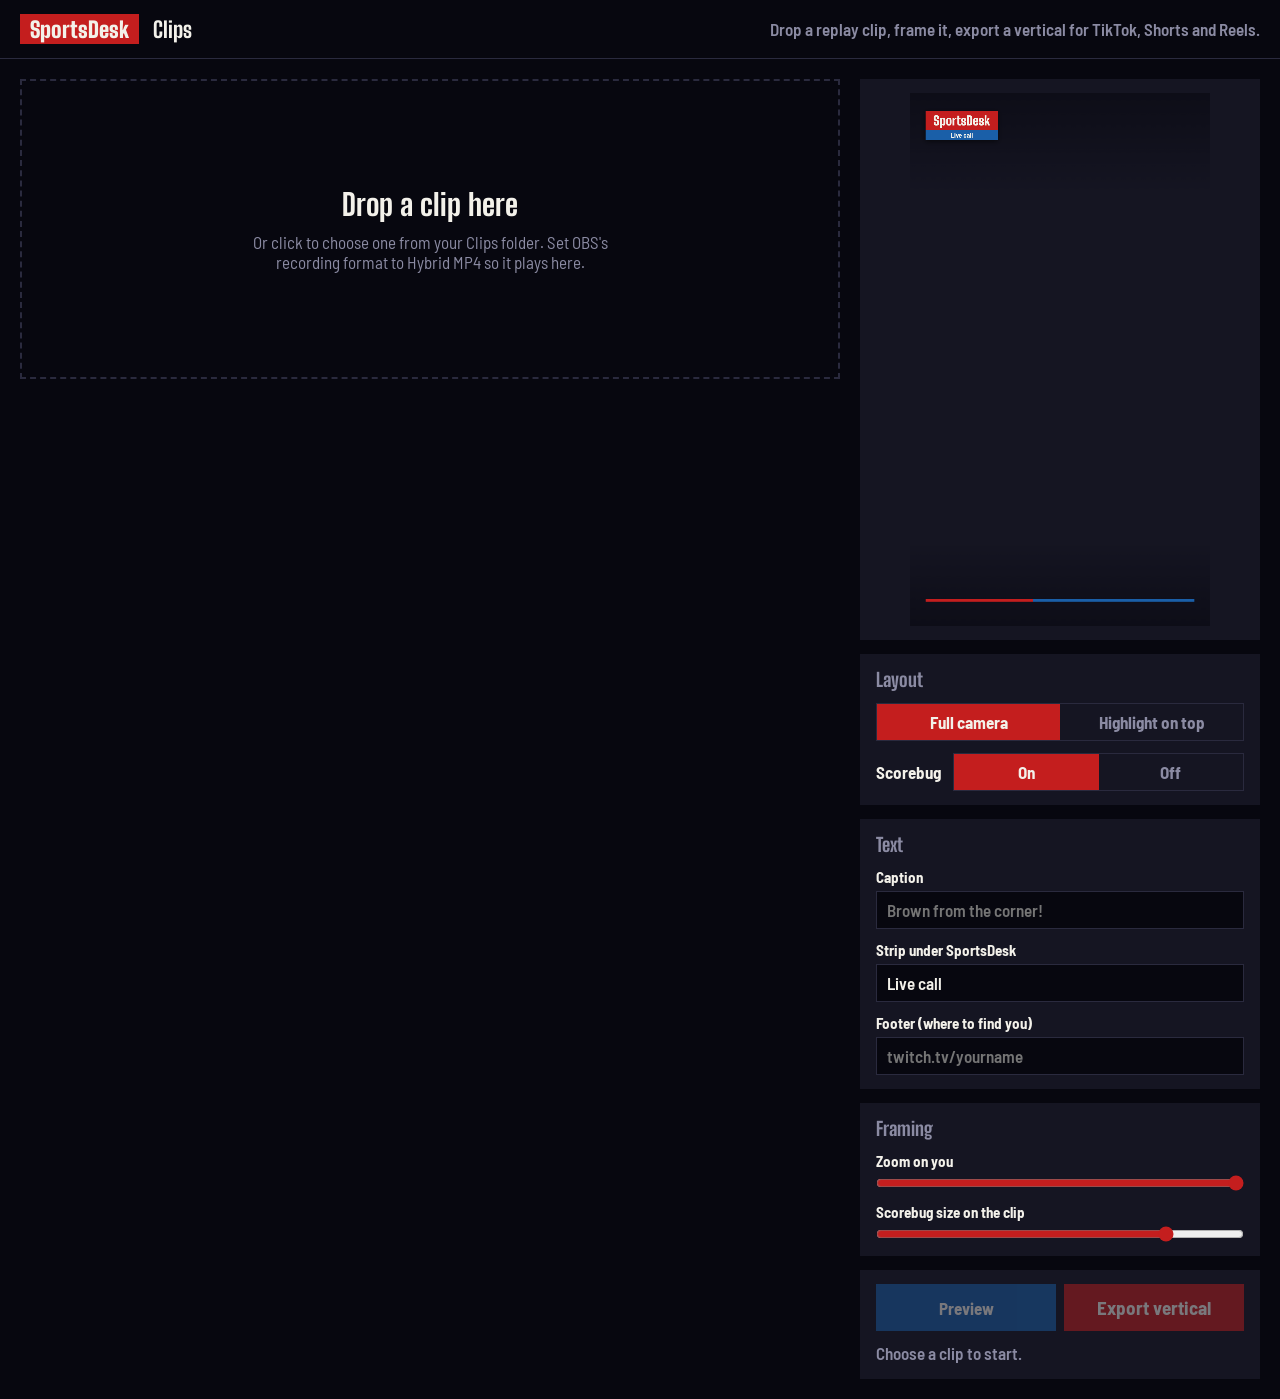
<file: clips.html>
<!DOCTYPE html>
<html lang="en">
<head>
<meta charset="UTF-8">
<meta name="viewport" content="width=device-width, initial-scale=1">
<title>SportsDesk Clips</title>
<link rel="preconnect" href="https://fonts.googleapis.com">
<link rel="preconnect" href="https://fonts.gstatic.com" crossorigin>
<link href="https://fonts.googleapis.com/css2?family=Big+Shoulders+Display:wght@700;800;900&family=Barlow+Semi+Condensed:wght@500;600;700&display=swap" rel="stylesheet">
<style>
/* SportsDesk clips: turn a 16:9 replay-buffer clip into a branded 9:16 vertical */
:root{
  --chair:#c41e1e; --desk:#1a5fa8; --ink:#07070f; --slate:#151522; --slate2:#1d1d2c; --line:#2a2a3e;
  --chalk:#f3f1ea; --dim:#8b8ba3; --pencil:#ffcf33; --hl:#4be08a; --bugc:#6fb3ff;
}
*{box-sizing:border-box;margin:0;padding:0}
body{background:var(--ink);color:var(--chalk);font-family:"Barlow Semi Condensed","Arial Narrow",sans-serif;font-size:17px;min-height:100vh}
button,input,select{font:inherit;color:inherit}
:focus-visible{outline:2px solid var(--pencil);outline-offset:2px}

header{display:flex;align-items:center;gap:14px;padding:14px 20px;border-bottom:1px solid var(--line)}
.brand{font-family:"Big Shoulders Display",sans-serif;font-weight:900;font-size:22px;background:var(--chair);padding:2px 10px 1px}
header h1{font-family:"Big Shoulders Display",sans-serif;font-weight:800;font-size:22px}
header p{color:var(--dim);margin-left:auto;font-weight:600}

main{display:grid;grid-template-columns:minmax(0,1fr) 400px;gap:20px;padding:20px;max-width:1520px;margin:0 auto}
@media (max-width:1000px){ main{grid-template-columns:1fr} }

.drop{border:2px dashed var(--line);display:flex;flex-direction:column;align-items:center;justify-content:center;gap:10px;
  min-height:300px;text-align:center;padding:30px;cursor:pointer}
.drop.over{border-color:var(--pencil);background:var(--slate)}
.drop b{font-family:"Big Shoulders Display",sans-serif;font-weight:800;font-size:30px}
.drop span{color:var(--dim);max-width:46ch}

.src{position:relative;background:#000;display:none;user-select:none;touch-action:none;overflow:hidden}
.src.on{display:block}
.src video{display:block;width:100%;height:auto}
.box{position:absolute;border:3px solid var(--pencil);cursor:move}
.box.hlbox{border-color:var(--hl)}
.box.bugbox{border-color:var(--bugc)}
.box span{position:absolute;left:0;top:0;background:var(--pencil);color:var(--ink);font-weight:700;font-size:14px;padding:3px 8px;white-space:nowrap;pointer-events:none}
.box.hlbox span{background:var(--hl)}
.box.bugbox span{background:var(--bugc)}
.box.hidden{display:none}

.trim{display:none;margin-top:14px;background:var(--slate);padding:14px 16px}
.trim.on{display:block}
.row{display:flex;align-items:center;gap:12px;flex-wrap:wrap}
.trim .row + .row{margin-top:10px}
.trim label{font-weight:700;width:46px}
.trim input[type=range]{flex:1;accent-color:var(--chair)}
.trim output{width:56px;text-align:right;font-variant-numeric:tabular-nums;color:var(--dim);font-weight:600}
.hint{color:var(--dim);font-size:15px;margin-top:8px;line-height:1.35}
.hint i{display:inline-block;width:10px;height:10px;margin:0 3px 0 6px;vertical-align:baseline}

aside{display:flex;flex-direction:column;gap:14px}
.preview{background:var(--slate);padding:14px;display:flex;justify-content:center}
.preview canvas{width:100%;max-width:300px;aspect-ratio:9/16;background:#111;display:block}
.panel{background:var(--slate);padding:14px 16px;display:flex;flex-direction:column;gap:12px}
.panel h2{font-family:"Big Shoulders Display",sans-serif;font-weight:800;font-size:19px;color:var(--dim)}
.field{display:flex;flex-direction:column;gap:5px}
.field > span{font-weight:700;font-size:15px}
.field input[type=text]{background:var(--ink);border:1px solid var(--line);padding:8px 10px;font-weight:600}
.field input[type=range]{accent-color:var(--chair)}
.check{display:flex;gap:8px;align-items:center;font-weight:600}
.check input{accent-color:var(--chair);width:18px;height:18px}
.seg{display:flex;border:1px solid var(--line)}
.seg label{flex:1;text-align:center;padding:8px 6px;font-weight:700;cursor:pointer;color:var(--dim)}
.seg input{position:absolute;opacity:0;pointer-events:none}
.seg label:has(input:checked){background:var(--chair);color:var(--chalk)}
.seg label:has(input:focus-visible){outline:2px solid var(--pencil);outline-offset:-2px}
.sub{display:flex;flex-direction:column;gap:10px;padding-left:12px;border-left:3px solid var(--hl)}
.sub[hidden],.field[hidden]{display:none}
.file{background:var(--desk);padding:8px 12px;font-weight:700;cursor:pointer;text-align:center}
.small{color:var(--dim);font-size:14px}

.btn{border:0;padding:12px 16px;font-weight:700;cursor:pointer;background:var(--desk)}
.btn.main{background:var(--chair);font-size:19px}
.btn:disabled{opacity:.45;cursor:not-allowed}
.btns{display:flex;gap:8px}
.btns .btn{flex:1}
.bar{height:8px;background:var(--ink);display:none}
.bar.on{display:block}
.bar i{display:block;height:100%;width:0;background:var(--chair);transition:width .2s linear}
.status{color:var(--dim);font-weight:600;min-height:1.3em}
.dl{display:none;background:var(--ink);border-left:6px solid #3ec46d;padding:10px 12px;font-weight:700}
.dl.on{display:block}
.dl a{color:var(--chalk)}
</style>
</head>
<body>
<header>
  <span class="brand">SportsDesk</span>
  <h1>Clips</h1>
  <p>Drop a replay clip, frame it, export a vertical for TikTok, Shorts and Reels.</p>
</header>

<main>
  <section>
    <label class="drop" id="drop" for="file">
      <b>Drop a clip here</b>
      <span>Or click to choose one from your Clips folder. Set OBS's recording format to Hybrid MP4 so it plays here.</span>
      <input type="file" id="file" accept="video/*" hidden>
    </label>
    <div class="src" id="src">
      <video id="vid" playsinline preload="auto"></video>
      <div class="box hlbox" id="hlBox"><span>Highlight</span></div>
      <div class="box" id="camBox"><span>You</span></div>
      <div class="box bugbox" id="bugBox"><span>Scorebug</span></div>
    </div>
    <div class="trim" id="trim">
      <div class="row"><label for="tin">In</label><input type="range" id="tin" min="0" max="1" step="0.05" value="0"><output id="tinv">0:00</output></div>
      <div class="row"><label for="tout">Out</label><input type="range" id="tout" min="0" max="1" step="0.05" value="1"><output id="toutv">0:00</output></div>
      <p class="hint">Drag each box over what it should show:<i style="background:var(--pencil)"></i>you<i style="background:var(--hl)"></i>the highlight<i style="background:var(--bugc)"></i>the scorebug. Mouse wheel over a box resizes it.</p>
    </div>
  </section>

  <aside>
    <div class="preview"><canvas id="out" width="1080" height="1920"></canvas></div>

    <div class="panel">
      <h2>Layout</h2>
      <div class="seg" role="radiogroup" aria-label="Layout">
        <label><input type="radio" name="layout" value="full" checked>Full camera</label>
        <label><input type="radio" name="layout" value="split">Highlight on top</label>
      </div>
      <div class="row"><span style="font-weight:700">Scorebug</span>
        <div class="seg" role="radiogroup" aria-label="Scorebug" style="flex:1">
          <label><input type="radio" name="bugsw" value="on" checked>On</label>
          <label><input type="radio" name="bugsw" value="off">Off</label>
        </div>
      </div>
      <div class="sub" id="hlOpts" hidden>
        <div class="seg" role="radiogroup" aria-label="Highlight source">
          <label><input type="radio" name="hlsrc" value="clip" checked>From this clip</label>
          <label><input type="radio" name="hlsrc" value="file">Separate file</label>
        </div>
        <div id="hlFileOpts" hidden class="sub" style="border:0;padding:0">
          <label class="file" for="hlFile" id="hlFileLbl">Choose a highlight video or image</label>
          <input type="file" id="hlFile" accept="video/*,image/*" hidden>
          <label class="field" id="hlStartWrap" hidden><span>Highlight starts at <output id="hlStartV">0:00</output></span><input type="range" id="hlStart" min="0" max="1" step="0.05" value="0"></label>
          <p class="small">Plays muted under your call. Only use footage you have the rights to post.</p>
        </div>
        <label class="field"><span>Highlight height</span><input type="range" id="split" min="0.3" max="0.6" step="0.01" value="0.45"></label>
      </div>
    </div>

    <div class="panel">
      <h2>Text</h2>
      <label class="field"><span>Caption</span><input type="text" id="cap" maxlength="60" placeholder="Brown from the corner!"></label>
      <label class="field"><span>Strip under SportsDesk</span><input type="text" id="show" maxlength="24" value="Live call"></label>
      <label class="field"><span>Footer (where to find you)</span><input type="text" id="handle" maxlength="40" placeholder="twitch.tv/yourname"></label>
    </div>

    <div class="panel">
      <h2>Framing</h2>
      <label class="field"><span>Zoom on you</span><input type="range" id="camZoom" min="0.25" max="1" step="0.01" value="1"></label>
      <label class="field" id="bugSizeWrap"><span>Scorebug size on the clip</span><input type="range" id="bugScale" min="0.5" max="1" step="0.01" value="0.9"></label>
    </div>

    <div class="panel">
      <div class="btns">
        <button class="btn" id="play" disabled>Preview</button>
        <button class="btn main" id="export" disabled>Export vertical</button>
      </div>
      <div class="bar" id="bar"><i></i></div>
      <p class="status" id="status">Choose a clip to start.</p>
      <p class="dl" id="dl"></p>
    </div>
  </aside>
</main>

<video id="hlVid" playsinline preload="auto" muted hidden></video>

<script>
const $ = s => document.querySelector(s);
const vid = $("#vid"), hlVid = $("#hlVid"), out = $("#out"), g = out.getContext("2d");
const W = 1080, H = 1920;
const FONT_D = '"Big Shoulders Display", "Arial Narrow", sans-serif';
const FONT_B = '"Barlow Semi Condensed", "Arial Narrow", sans-serif';

const st = {
  layout:"full", hlSrc:"clip", split:.45, camZoom:1, useBug:true, bugScale:.9,
  cam:null, hl:null, bug:null, ready:false, exporting:false,
  hlImg:null, hlIsVideo:false, hlStart:0
};
const slots = () => {
  if (st.layout === "full") return { cam:{ y:0, h:H }, hl:null };
  const hh = Math.round(H * st.split);
  return { hl:{ y:0, h:hh }, cam:{ y:hh, h:H - hh } };
};
const aspectOf = slot => W / slot.h;

/* ---- remember choices (optional; works without) ---- */
const KEY = "sportsdesk-clips-v2";
function save(){
  try{ localStorage.setItem(KEY, JSON.stringify({ layout:st.layout, split:st.split, camZoom:st.camZoom, useBug:st.useBug, bugScale:st.bugScale,
    show:$("#show").value, handle:$("#handle").value, cam:st.cam, hl:st.hl, bug:st.bug })); }catch(e){}
}
let saved = null;
try{ saved = JSON.parse(localStorage.getItem(KEY) || "null"); }catch(e){}
if (saved){
  for (const k of ["layout","split","camZoom","useBug","bugScale"]) if (saved[k] != null) st[k] = saved[k];
  if (saved.show) $("#show").value = saved.show;
  if (saved.handle) $("#handle").value = saved.handle;
  document.querySelector(`input[name=layout][value=${st.layout}]`).checked = true;
  $("#split").value = st.split; $("#camZoom").value = st.camZoom; $("#bugScale").value = st.bugScale;
  document.querySelector(`input[name=bugsw][value=${st.useBug ? "on" : "off"}]`).checked = true; $("#bugSizeWrap").hidden = !st.useBug;
}
$("#hlOpts").hidden = st.layout !== "split";

/* ---- loading the main clip ---- */
const drop = $("#drop");
drop.addEventListener("dragover", e => { e.preventDefault(); drop.classList.add("over"); });
drop.addEventListener("dragleave", () => drop.classList.remove("over"));
drop.addEventListener("drop", e => { e.preventDefault(); e.stopPropagation(); drop.classList.remove("over"); if (e.dataTransfer.files[0]) load(e.dataTransfer.files[0]); });
$("#file").addEventListener("change", e => { if (e.target.files[0]) load(e.target.files[0]); });
document.addEventListener("dragover", e => e.preventDefault());
document.addEventListener("drop", e => { e.preventDefault(); if (e.dataTransfer.files[0] && !st.exporting) load(e.dataTransfer.files[0]); });

let srcName = "clip";
function load(file){
  srcName = file.name.replace(/\.[^.]+$/, "");
  vid.src = URL.createObjectURL(file);
  $("#status").textContent = "Loading…"; $("#dl").classList.remove("on");
}
vid.addEventListener("error", () => {
  $("#status").textContent = "This browser can't play that file. In OBS set Recording Format to Hybrid MP4 (or MP4), then save a new clip.";
});
vid.addEventListener("loadedmetadata", () => {
  const vw = vid.videoWidth, vh = vid.videoHeight;
  const ok = b => b && b.vw === vw;
  st.cam = ok(saved && saved.cam) ? saved.cam : { x:vw * .35, y:0, w:0, h:0, vw };
  st.hl  = ok(saved && saved.hl)  ? saved.hl  : { x:0, y:0, w:0, h:0, vw };
  st.bug = ok(saved && saved.bug) ? saved.bug : { x:vw * .02, y:vh * .8, w:vw * .42, h:vw * .42 / 4.6, vw };
  fitCam(); fitHl(); clamp(st.bug);
  const d = vid.duration;
  $("#tin").max = $("#tout").max = d.toFixed(2); $("#tin").value = 0; $("#tout").value = d.toFixed(2); showTrim();
  drop.style.display = "none"; $("#src").classList.add("on"); $("#trim").classList.add("on");
  $("#play").disabled = $("#export").disabled = false;
  st.ready = true;
  $("#status").textContent = `${srcName}: ${vw}×${vh}, ${fmt(d)} long. Frame it, then export.`;
  vid.currentTime = 0.01;
  placeBoxes(); draw();
});
vid.addEventListener("seeked", draw);

/* ---- highlight from a separate file ---- */
// dropping a file on the highlight button loads it as the highlight, not as the main clip
const hlLbl = $("#hlFileLbl");
hlLbl.addEventListener("dragover", e => { e.preventDefault(); e.stopPropagation(); });
hlLbl.addEventListener("drop", e => { e.preventDefault(); e.stopPropagation(); if (e.dataTransfer.files[0]) loadHl(e.dataTransfer.files[0]); });
$("#hlFile").addEventListener("change", e => { if (e.target.files[0]) loadHl(e.target.files[0]); });
function loadHl(f){
  const url = URL.createObjectURL(f);
  $("#hlFileLbl").textContent = f.name;
  if (f.type.startsWith("image/")){
    const img = new Image(); img.onload = () => { st.hlImg = img; st.hlIsVideo = false; $("#hlStartWrap").hidden = true; draw(); }; img.src = url;
  } else {
    hlVid.src = url; st.hlIsVideo = true;
    hlVid.onloadedmetadata = () => { st.hlImg = hlVid; $("#hlStart").max = hlVid.duration.toFixed(2); $("#hlStartWrap").hidden = false; hlVid.currentTime = 0.01; };
    hlVid.onseeked = draw;
  }
}
$("#hlStart").addEventListener("input", e => { st.hlStart = +e.target.value; $("#hlStartV").textContent = fmt(st.hlStart); if (st.hlIsVideo) hlVid.currentTime = st.hlStart; });

/* ---- trim ---- */
const fmt = s => `${Math.floor(s / 60)}:${String(Math.floor(s % 60)).padStart(2,"0")}`;
function showTrim(){ $("#tinv").textContent = fmt(+$("#tin").value); $("#toutv").textContent = fmt(+$("#tout").value); }
$("#tin").addEventListener("input", () => { if (+$("#tin").value > +$("#tout").value - 1) $("#tin").value = +$("#tout").value - 1; showTrim(); vid.currentTime = +$("#tin").value; });
$("#tout").addEventListener("input", () => { if (+$("#tout").value < +$("#tin").value + 1) $("#tout").value = +$("#tin").value + 1; showTrim(); vid.currentTime = +$("#tout").value; });

/* ---- crop boxes ---- */
function clamp(b){
  const vw = vid.videoWidth, vh = vid.videoHeight;
  b.w = Math.min(b.w, vw); b.h = Math.min(b.h, vh);
  b.x = Math.max(0, Math.min(vw - b.w, b.x)); b.y = Math.max(0, Math.min(vh - b.h, b.y));
}
function fitBox(b, aspect, z){
  const vw = vid.videoWidth, vh = vid.videoHeight;
  const cx = b.w ? b.x + b.w / 2 : b.x + vw * .15, cy = b.h ? b.y + b.h / 2 : vh / 2;
  let h = vh * z, w = h * aspect; if (w > vw){ w = vw; h = w / aspect; }
  b.w = w; b.h = h; b.x = cx - w / 2; b.y = cy - h / 2; clamp(b);
}
const fitCam = () => fitBox(st.cam, aspectOf(slots().cam), st.camZoom);
function fitHl(){ const s = slots(); if (s.hl) fitBox(st.hl, aspectOf(s.hl), Math.min(1, st.hl.h ? st.hl.h / vid.videoHeight : .8)); }
function placeBoxes(){
  if (!st.ready) return;
  const s = vid.clientWidth / vid.videoWidth;
  for (const [id, b] of [["#camBox", st.cam], ["#hlBox", st.hl], ["#bugBox", st.bug]]){
    const el = $(id); el.style.left = b.x * s + "px"; el.style.top = b.y * s + "px"; el.style.width = b.w * s + "px"; el.style.height = b.h * s + "px";
  }
  $("#bugBox").classList.toggle("hidden", !st.useBug);
  $("#hlBox").classList.toggle("hidden", !(st.layout === "split" && st.hlSrc === "clip"));
}
window.addEventListener("resize", placeBoxes);
for (const [id, key] of [["#camBox","cam"],["#hlBox","hl"],["#bugBox","bug"]]){
  const el = $(id);
  el.addEventListener("pointerdown", e => {
    e.preventDefault(); el.setPointerCapture(e.pointerId);
    const s = vid.clientWidth / vid.videoWidth, b = st[key], sx = e.clientX, sy = e.clientY, ox = b.x, oy = b.y;
    const move = ev => { b.x = ox + (ev.clientX - sx) / s; b.y = oy + (ev.clientY - sy) / s; clamp(b); placeBoxes(); draw(); };
    const up = () => { el.removeEventListener("pointermove", move); el.removeEventListener("pointerup", up); save(); };
    el.addEventListener("pointermove", move); el.addEventListener("pointerup", up);
  });
  el.addEventListener("wheel", e => {
    e.preventDefault();
    const b = st[key], f = e.deltaY > 0 ? .95 : 1.05, cx = b.x + b.w / 2, cy = b.y + b.h / 2;
    const aspect = b.w / b.h;
    let w = Math.max(80, b.w * f), h = w / aspect;
    if (h > vid.videoHeight){ h = vid.videoHeight; w = h * aspect; }
    if (w > vid.videoWidth){ w = vid.videoWidth; h = w / aspect; }
    b.w = w; b.h = h; b.x = cx - w / 2; b.y = cy - h / 2; clamp(b);
    if (key === "cam"){ st.camZoom = b.h / vid.videoHeight; $("#camZoom").value = st.camZoom; }
    placeBoxes(); draw(); save();
  }, { passive:false });
}

/* ---- controls ---- */
document.querySelectorAll("input[name=layout]").forEach(r => r.addEventListener("change", e => {
  st.layout = e.target.value; $("#hlOpts").hidden = st.layout !== "split";
  if (st.ready){ fitCam(); fitHl(); placeBoxes(); } draw(); save();
}));
document.querySelectorAll("input[name=hlsrc]").forEach(r => r.addEventListener("change", e => {
  st.hlSrc = e.target.value; $("#hlFileOpts").hidden = st.hlSrc !== "file"; placeBoxes(); draw();
}));
$("#split").addEventListener("input", e => { st.split = +e.target.value; if (st.ready){ fitCam(); fitHl(); placeBoxes(); } draw(); save(); });
$("#camZoom").addEventListener("input", e => { st.camZoom = +e.target.value; if (st.ready){ fitCam(); placeBoxes(); } draw(); save(); });
function setBug(v){ st.useBug = v; document.querySelector(`input[name=bugsw][value=${v ? "on" : "off"}]`).checked = true; $("#bugSizeWrap").hidden = !v; placeBoxes(); draw(); save(); }
document.querySelectorAll("input[name=bugsw]").forEach(r => r.addEventListener("change", e => setBug(e.target.value === "on")));
$("#bugScale").addEventListener("input", e => { st.bugScale = +e.target.value; draw(); save(); });
for (const id of ["#cap","#show","#handle"]) $(id).addEventListener("input", () => { draw(); save(); });

/* ---- drawing the vertical ---- */
function cover(src, sw, sh, dx, dy, dw, dh){
  const s = Math.max(dw / sw, dh / sh), w = dw / s, h = dh / s;
  g.drawImage(src, (sw - w) / 2, (sh - h) / 2, w, h, dx, dy, dw, dh);
}
function wrap(text, maxW){
  const words = text.split(/\s+/).filter(Boolean), lines = []; let line = "";
  for (const w of words){ const t = line ? line + " " + w : w; if (g.measureText(t).width > maxW && line){ lines.push(line); line = w; } else line = t; }
  if (line) lines.push(line);
  return lines.slice(0, 2);
}
function shadowOn(blur){ g.shadowColor = "rgba(0,0,0,.55)"; g.shadowBlur = blur; g.shadowOffsetY = Math.round(blur / 4); }
function shadowOff(){ g.shadowColor = "transparent"; g.shadowBlur = 0; g.shadowOffsetY = 0; }

function draw(){
  const S = slots(), live = vid.readyState >= 2;
  g.fillStyle = "#151522"; g.fillRect(0, 0, W, H);

  // highlight on top
  if (S.hl){
    if (st.hlSrc === "file" && st.hlImg){
      const sw = st.hlIsVideo ? hlVid.videoWidth : st.hlImg.naturalWidth, sh = st.hlIsVideo ? hlVid.videoHeight : st.hlImg.naturalHeight;
      if (sw && sh) cover(st.hlImg, sw, sh, 0, S.hl.y, W, S.hl.h);
    } else if (st.hlSrc === "clip" && live && st.hl){
      g.drawImage(vid, st.hl.x, st.hl.y, st.hl.w, st.hl.h, 0, S.hl.y, W, S.hl.h);
    }
  }
  // you
  if (live && st.cam) g.drawImage(vid, st.cam.x, st.cam.y, st.cam.w, st.cam.h, 0, S.cam.y, W, S.cam.h);

  // soft shade only where text sits, so it reads on any background
  const shade = (y0, y1, dir) => {
    const gr = g.createLinearGradient(0, y0, 0, y1);
    gr.addColorStop(dir > 0 ? 0 : 1, "rgba(7,7,15,.55)"); gr.addColorStop(dir > 0 ? 1 : 0, "rgba(7,7,15,0)");
    g.fillStyle = gr; g.fillRect(0, y0, W, y1 - y0);
  };
  shade(0, 360, 1);
  shade(H - 300, H, -1);

  // brand tag
  const tx = 56, ty = 64, tw = 260, tr = 70, tb = 36;
  shadowOn(18);
  g.fillStyle = "#c41e1e"; g.fillRect(tx, ty, tw, tr + tb);
  shadowOff();
  g.fillStyle = "#1a5fa8"; g.fillRect(tx, ty + tr, tw, tb);
  g.fillStyle = "#f3f1ea"; g.textAlign = "center"; g.textBaseline = "middle";
  g.font = `900 46px ${FONT_D}`; g.fillText("SportsDesk", tx + tw / 2, ty + tr / 2 + 3);
  g.font = `700 24px ${FONT_B}`; g.fillText($("#show").value || "Live call", tx + tw / 2, ty + tr + tb / 2 + 1);

  // caption: on the seam in split layout, top-left over the camera in full
  const cap = $("#cap").value.trim();
  if (cap){
    g.font = `900 80px ${FONT_D}`;
    const lines = wrap(cap, W - 160);
    const lh = 78, pad = 26;
    if (S.hl){
      const bw = Math.max(...lines.map(l => g.measureText(l).width)) + pad * 2, bh = lines.length * lh + pad;
      const bx = (W - bw) / 2, by = S.cam.y - bh / 2;
      shadowOn(24); g.fillStyle = "#c41e1e"; g.fillRect(bx, by, bw, bh); shadowOff();
      g.fillStyle = "#f3f1ea"; g.textAlign = "center"; g.textBaseline = "alphabetic";
      lines.forEach((ln, i) => g.fillText(ln, W / 2, by + pad / 2 + lh * (i + 1) - 14));
    } else {
      g.fillStyle = "#f3f1ea"; g.textAlign = "left"; g.textBaseline = "alphabetic";
      shadowOn(22);
      lines.forEach((ln, i) => g.fillText(ln, 56, 250 + i * lh));
      shadowOff();
    }
  }

  // scorebug floating near the bottom
  if (st.useBug && st.bug && live){
    const b = st.bug, maxW = (W - 112) * st.bugScale;
    let dw = maxW, dh = dw * b.h / b.w;
    if (dh > 280){ dh = 280; dw = dh * b.w / b.h; }
    const dx = 56, dy = H - 170 - dh;
    shadowOn(28); g.drawImage(vid, b.x, b.y, b.w, b.h, dx, dy, dw, dh); shadowOff();
  }

  // footer: red/blue rule + where to find you
  const hy = H - 96;
  g.fillStyle = "#c41e1e"; g.fillRect(56, hy, (W - 112) * .4, 8);
  g.fillStyle = "#1a5fa8"; g.fillRect(56 + (W - 112) * .4, hy, (W - 112) * .6, 8);
  const handle = $("#handle").value.trim();
  if (handle){
    g.fillStyle = "#f3f1ea"; g.textAlign = "left"; g.textBaseline = "alphabetic";
    g.font = `700 42px ${FONT_B}`; shadowOn(14); g.fillText(handle, 56, H - 34); shadowOff();
  }
}
document.fonts && document.fonts.ready.then(draw);

/* ---- preview and export ---- */
let raf = 0;
function syncHl(){ if (st.layout === "split" && st.hlSrc === "file" && st.hlIsVideo) hlVid.currentTime = st.hlStart + Math.max(0, vid.currentTime - +$("#tin").value); }
function loop(){
  draw();
  if (!vid.paused && !vid.ended){
    if (vid.currentTime >= +$("#tout").value){ vid.pause(); if (!st.exporting) vid.currentTime = +$("#tin").value; }
    raf = requestAnimationFrame(loop);
  }
}
async function startBoth(){
  vid.currentTime = +$("#tin").value;
  await new Promise(r => vid.addEventListener("seeked", r, { once:true }));
  syncHl();
  if (st.layout === "split" && st.hlSrc === "file" && st.hlIsVideo) hlVid.play().catch(() => {});
  vid.muted = false; await vid.play();
}
$("#play").addEventListener("click", async () => {
  if (!vid.paused){ vid.pause(); return; }
  $("#play").textContent = "Stop";
  await startBoth();
  cancelAnimationFrame(raf); raf = requestAnimationFrame(loop);
});
vid.addEventListener("pause", () => { $("#play").textContent = "Preview"; hlVid.pause(); draw(); });

let audioCtx = null, audioDest = null;
function audioTracks(){
  try{
    if (!audioCtx){
      audioCtx = new (window.AudioContext || window.webkitAudioContext)();
      const node = audioCtx.createMediaElementSource(vid);
      audioDest = audioCtx.createMediaStreamDestination();
      node.connect(audioDest); node.connect(audioCtx.destination);
    }
    audioCtx.resume();
    return audioDest.stream.getAudioTracks();
  }catch(e){ console.warn("No audio:", e); return []; }
}
function pickType(){
  const types = ["video/mp4;codecs=avc1.640028,mp4a.40.2","video/mp4;codecs=avc1,mp4a","video/webm;codecs=vp9,opus","video/webm;codecs=vp8,opus","video/webm"];
  return types.find(t => window.MediaRecorder && MediaRecorder.isTypeSupported(t)) || "";
}
$("#export").addEventListener("click", async () => {
  if (st.exporting) return;
  const type = pickType();
  if (!type){ $("#status").textContent = "This browser can't record video. Use Chrome."; return; }
  st.exporting = true; $("#export").disabled = $("#play").disabled = true; $("#dl").classList.remove("on");
  const tin = +$("#tin").value, tout = +$("#tout").value, len = tout - tin;
  const stream = out.captureStream(30);
  audioTracks().forEach(t => stream.addTrack(t));
  const rec = new MediaRecorder(stream, { mimeType:type, videoBitsPerSecond:10_000_000, audioBitsPerSecond:192_000 });
  const chunks = [];
  rec.ondataavailable = e => { if (e.data.size) chunks.push(e.data); };
  const done = new Promise(r => rec.onstop = r);
  vid.pause();
  $("#bar").classList.add("on"); $("#status").textContent = `Recording ${fmt(len)} in real time. Keep this tab open.`;
  rec.start(250);
  await startBoth();
  cancelAnimationFrame(raf);
  const tick = () => {
    draw();
    $("#bar i").style.width = Math.min(100, (vid.currentTime - tin) / len * 100) + "%";
    if (vid.currentTime >= tout || vid.ended){ vid.pause(); rec.stop(); return; }
    requestAnimationFrame(tick);
  };
  requestAnimationFrame(tick);
  await done;
  const blob = new Blob(chunks, { type:type.split(";")[0] });
  const ext = type.startsWith("video/mp4") ? "mp4" : "webm";
  const slug = ($("#cap").value.trim() || srcName).toLowerCase().replace(/[^a-z0-9]+/g,"-").replace(/^-|-$/g,"").slice(0,40) || "clip";
  const name = `sportsdesk-${slug}.${ext}`;
  const a = document.createElement("a"); a.href = URL.createObjectURL(blob); a.download = name; a.textContent = `Download ${name}`;
  $("#dl").replaceChildren(a); $("#dl").classList.add("on"); a.click();
  $("#status").textContent = ext === "mp4" ? "Done. It's downloading now." : "Done. Saved as WebM: TikTok and YouTube take it, but Instagram may want MP4.";
  $("#bar").classList.remove("on"); $("#bar i").style.width = "0";
  st.exporting = false; $("#export").disabled = $("#play").disabled = false;
  vid.currentTime = tin;
});
draw();
</script>
</body>
</html>
</file>
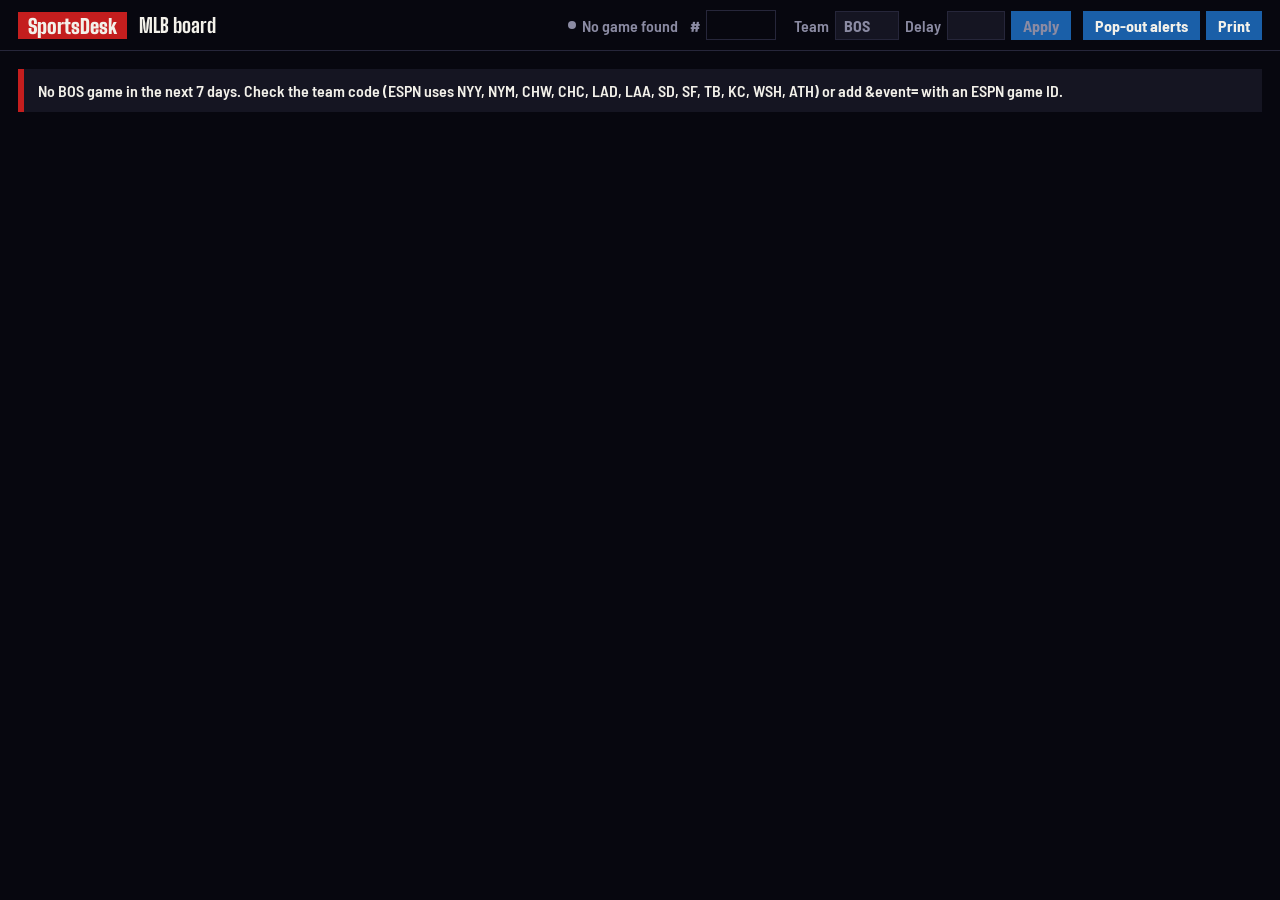
<file: mlb.html>
<!DOCTYPE html>
<html lang="en">
<head>
<meta charset="UTF-8">
<meta name="viewport" content="width=device-width, initial-scale=1">
<title>SportsDesk MLB Board</title>
<link rel="preconnect" href="https://fonts.googleapis.com">
<link rel="preconnect" href="https://fonts.gstatic.com" crossorigin>
<link href="https://fonts.googleapis.com/css2?family=Big+Shoulders+Display:wght@700;800;900&family=Barlow+Semi+Condensed:wght@500;600;700&display=swap" rel="stylesheet">
<link rel="stylesheet" href="boardkit.css?v=5">
<style>
.ls{border-collapse:collapse;font-weight:700;font-size:13px;margin-top:2px}
.ls td,.ls th{padding:1px 5px;text-align:center;border-bottom:1px solid var(--line)}
.ls th{color:var(--dim);font-weight:700;font-size:11px}
.ls td:first-child{text-align:left;font-family:"Big Shoulders Display",sans-serif;font-weight:900;font-size:15px}
.ls .tot{color:var(--pencil)}
.dia{display:inline-grid;grid-template-columns:repeat(3,10px);grid-template-rows:repeat(2,10px);gap:1px;vertical-align:middle;margin:0 4px}
.dia i{width:9px;height:9px;transform:rotate(45deg);border:1.5px solid var(--dim)}
.dia i.on{background:var(--pencil);border-color:var(--pencil)}
</style>
</head>
<body>
<script src="boardkit.js?v=5"></script>
<script>
/* ==================================================================
   MLB spotting board
   https://sportstein.github.io/sportsdesk/mlb.html?team=BOS
   Options: team, event, delay, poll, days (default 7), view=feed
   ================================================================== */
const { esc, num } = SD;
const ipToOuts = ip => { const m = String(ip || "0").match(/^(\d+)(?:\.(\d))?/); return m ? +m[1] * 3 + (+m[2] || 0) : 0; };
const f3 = x => x == null || !isFinite(x) ? "–" : x.toFixed(3).replace(/^0/, "");
const f2 = x => x == null || !isFinite(x) ? "–" : x.toFixed(2);
const isPitcher = p => /^(P|SP|RP|CP)$/.test(p.pos);
const lineupRows = side => { const r = (SD.S.snap && (SD.S.snap.sum.rosters || []).find(x => String(x.team && x.team.id) === SD.S.teams[side].id)); return r ? r.roster || [] : []; };

function rates(s){
  if (!s) return null;
  const n = k => parseFloat(String(s[k] ?? "").replace(/,/g, "")) || 0;
  if (s.IP !== undefined){
    const outs = ipToOuts(s.IP), ip = outs / 3;
    return { pitcher:true, gp:n("GP"), gs:n("GS"), ip:s.IP, era: ip ? n("ER") * 9 / ip : null, whip: ip ? (n("H") + n("BB")) / ip : null, k:n("K"), bb:n("BB"), k9: ip ? n("K") * 9 / ip : null };
  }
  const ab = n("AB"), h = n("H"), bb = n("BB"), tb = h + n("2B") + 2 * n("3B") + 3 * n("HR");
  return { gp:n("GP"), ab, h, hr:n("HR"), rbi:n("RBI"), r:n("R"), bb, so:n("SO"), avg: ab ? h / ab : null, obp: ab + bb ? (h + bb) / (ab + bb) : null, slg: ab ? tb / ab : null };
}
function post(p){ const s = p.season; if (!s || !s._all) return null; const x = s._all.find(a => /postseason/i.test(a._label)); return x ? rates(x) : null; }

function parseLive(snap){
  const out = {};
  for (const tp of (snap.sum.boxscore && snap.sum.boxscore.players) || []){
    for (const cat of tp.statistics || []){
      const type = cat.type || cat.name, labels = (cat.labels || []).map(x => String(x).toUpperCase());
      (cat.athletes || []).forEach((a, order) => {
        if (!a.athlete) return;
        const id = String(a.athlete.id), r = out[id] || (out[id] = {});
        const o = r[type] = { order, batOrder:a.batOrder, starter:a.starter };
        labels.forEach((l, i) => o[l] = (a.stats || [])[i]);
      });
    }
  }
  for (const side of ["away","home"]) for (const e of lineupRows(side)){
    if (!e.athlete) continue;
    const r = out[String(e.athlete.id)] || (out[String(e.athlete.id)] = {});
    r.lineup = { batOrder:e.batOrder, starter:e.starter, subbedIn:e.subbedIn, subbedOut:e.subbedOut, pos:e.position && e.position.abbreviation };
  }
  return out;
}
function sitOf(snap){ return snap && snap.sum.situation; }
const idOf = x => x && x.athlete ? String(x.athlete.id) : x && x.playerId ? String(x.playerId) : null;

function tonight(p, row){
  const S = SD.S;
  if (S.state === "pre") return null;
  if (row && row.pitching){
    const x = row.pitching, pc = x.PC || String(x["PC-ST"] || "").split("-")[0];
    return { items:[["IP", x.IP], ["H", x.H], ["R", x.R], ["ER", x.ER], ["BB", x.BB], ["K", x.K, +x.K >= 7 ? "up" : ""], ["PITCHES", pc, "w"]] };
  }
  if (row && row.batting){
    const x = row.batting;
    return { items:[["H-AB", x["H-AB"], "w"], ["R", x.R], ["RBI", x.RBI, +x.RBI ? "up" : ""], ["HR", x.HR, +x.HR ? "up" : ""], ["BB", x.BB], ["K", x.K]] };
  }
  if (row && row.lineup) return { none: S.state === "post" ? "Did not bat" : "Hasn't batted yet" };
  return null;
}
function badges(p, row){
  const S = SD.S, sit = sitOf(S.snap), b = [];
  if (row && row.lineup && row.lineup.batOrder) b.push({ text:`Batting ${SD.ord(row.lineup.batOrder)}${row.lineup.subbedIn ? " (sub)" : ""}`, cls:"st5" });
  if (S.state === "in" && sit){
    if (idOf(sit.batter) === p.id) b.push({ text:"At bat", cls:"oncourt" });
    if (idOf(sit.pitcher) === p.id) b.push({ text:"Pitching", cls:"oncourt" });
  }
  if (p.bt) b.push({ text:p.bt, cls:"st5" });
  return b;
}
function seasonLine(p){
  if (p.season === undefined) return `<span class="lab">SEASON</span>Loading…`;
  const r = rates(p.season), ps = post(p);
  if (!r) return `<span class="lab">SEASON</span>No MLB stats this season`;
  const line = r.pitcher
    ? `<span class="lab">SEASON · ${r.gp} G${r.gs ? `, ${r.gs} GS` : ""}</span><b>${f2(r.era)}</b> ERA · <b>${esc(r.ip)}</b> IP · <b>${r.k}</b> K · <b>${r.bb}</b> BB · <b>${f2(r.whip)}</b> WHIP`
    : `<span class="lab">SEASON · ${r.gp} G</span><b>${f3(r.avg)}</b> AVG · <b>${r.hr}</b> HR · <b>${r.rbi}</b> RBI · <b>${r.r}</b> R · <b>${r.bb}</b> BB · <b>${r.so}</b> K`;
  const pl = ps ? (ps.pitcher ? `<div class="ssn ly"><span class="lab">POSTSEASON</span><b>${f2(ps.era)}</b> ERA · <b>${esc(ps.ip)}</b> IP · <b>${ps.k}</b> K</div>` : `<div class="ssn ly"><span class="lab">POSTSEASON</span><b>${f3(ps.avg)}</b> · <b>${ps.hr}</b> HR · <b>${ps.rbi}</b> RBI <span class="gp">(${ps.gp} G)</span></div>`) : "";
  return line + pl;
}
function seasonMini(p){
  if (p.season === undefined) return "…";
  const r = rates(p.season); if (!r) return "";
  return r.pitcher ? `ERA <b>${f2(r.era)}</b> · <b>${esc(r.ip)}</b> IP` : `AVG <b>${f3(r.avg)}</b> · <b>${r.hr}</b> HR · <b>${r.rbi}</b> RBI`;
}
function chipLine(p, row){
  if (row && row.pitching) return `${row.pitching.IP} IP, ${row.pitching.K} K`;
  if (row && row.batting) return row.batting["H-AB"];
  const r = rates(p.season); if (!r) return "";
  return r.pitcher ? `${f2(r.era)} ERA` : f3(r.avg);
}
function groups(side){
  const S = SD.S, team = S.teams[side], ps = team.players.filter(p => !p.il);
  const live = S.live, lu = ps.filter(p => live[p.id] && live[p.id].lineup && live[p.id].lineup.batOrder).sort((a, b) =>
    live[a.id].lineup.batOrder - live[b.id].lineup.batOrder || (live[a.id].lineup.starter ? 0 : 1) - (live[b.id].lineup.starter ? 0 : 1));
  const pitched = ps.filter(p => live[p.id] && live[p.id].pitching).sort((a, b) => live[a.id].pitching.order - live[b.id].pitching.order);
  const out = [];
  if (lu.length){
    out.push({ label:"Lineup", list:lu, cls:"floor" });
    if (pitched.length) out.push({ label: S.state === "pre" ? "Starting pitcher" : "Pitchers today", list:pitched });
    const prob = !pitched.length && S.prob[side] && S.players[S.prob[side]];
    if (prob) out.push({ label:"Starting pitcher", list:[prob] });
    const usedIds = new Set([...lu, ...pitched, prob].filter(Boolean));
    out.push({ label:"Bullpen", list:ps.filter(p => isPitcher(p) && !usedIds.has(p)).sort(byIP), chips:true });
    out.push({ label:"Bench", list:ps.filter(p => !isPitcher(p) && !usedIds.has(p)), chips:true });
  } else {
    const prob = S.prob[side] && S.players[S.prob[side]];
    if (prob) out.push({ label:"Probable starter", list:[prob] });
    out.push({ label:"Hitters (lineup posts before first pitch)", list:ps.filter(p => !isPitcher(p)).sort(byAB), mini:true });
    out.push({ label:"Pitchers", list:ps.filter(p => isPitcher(p) && p !== prob).sort(byIP), chips:true });
  }
  const il = team.players.filter(p => p.il);
  if (il.length) out.push({ label:`Injured list (${il.length})`, list:il, fold:true, chips:true });
  return out;
}
const byAB = (a, b) => ((rates(b.season) || {}).ab || 0) - ((rates(a.season) || {}).ab || 0);
const byIP = (a, b) => ipToOuts(b.season && b.season.IP) - ipToOuts(a.season && a.season.IP);

function inningOf(snap){
  const st = snap.sum.header.competitions[0].status || {}, ty = st.type || {};
  return { n: st.period || 0, detail: ty.shortDetail || ty.detail || "", top: /^top|^mid/i.test(ty.shortDetail || "") };
}
function clock(snap){
  const st = snap.sum.header.competitions[0].status || {}, ty = st.type || {}, sit = sitOf(snap);
  if (ty.state === "post") return { top:"Final", bottom: st.period > 9 ? `${st.period} inn` : "" };
  return { top: ty.shortDetail || "", bottom: sit && sit.outs != null && /^(top|bot)/i.test(ty.shortDetail || "") ? `${sit.outs} out${sit.outs === 1 ? "" : "s"}` : "" };
}
function possession(snap){ const i = inningOf(snap); if (SD.S.state !== "in") return null; return /^bot/i.test(i.detail) ? "home" : /^top/i.test(i.detail) ? "away" : null; }
function nameOf(x){ if (!x) return ""; if (x.athlete) return x.athlete.shortName || x.athlete.displayName; const p = SD.S.players[idOf(x)]; return p ? p.short : ""; }
function situation(snap){
  const s = sitOf(snap); if (!s) return "";
  const i = inningOf(snap); if (!/^(top|bot)/i.test(i.detail)) return s.lastPlay && s.lastPlay.text ? `<span class="dim">${esc(s.lastPlay.text)}</span>` : "";
  const on = k => s[k] ? " on" : "";
  const bits = [`<b>${s.balls ?? 0}-${s.strikes ?? 0}</b>`, `<span>${s.outs ?? 0} out${s.outs === 1 ? "" : "s"}</span>`,
    `<span class="dia" title="Runners"><i></i><i class="${on("onSecond")}"></i><i></i><i class="${on("onThird")}"></i><i></i><i class="${on("onFirst")}"></i></span>`];
  if (s.batter || s.pitcher) bits.push(`<span>${esc(nameOf(s.batter))} <span class="dim">vs</span> ${esc(nameOf(s.pitcher))}</span>`);
  const run = [["onFirst","1st"],["onSecond","2nd"],["onThird","3rd"]].filter(([k]) => s[k] && typeof s[k] === "object").map(([k, b]) => `${b} ${nameOf(s[k])}`.trim());
  if (run.length) bits.push(`<span class="dim">On: ${esc(run.join(", "))}</span>`);
  if (s.lastPlay && s.lastPlay.text) bits.push(`<span class="dim" style="flex-basis:100%">${esc(s.lastPlay.text)}</span>`);
  return bits.join(" ");
}
function pulse(snap){
  const comp = snap.sum.header.competitions[0], S = SD.S;
  const cs = ["away","home"].map(sd => comp.competitors.find(c => c.homeAway === sd));
  const n = Math.max(9, ...cs.map(c => (c.linescores || []).length));
  const cell = (c, i) => { const l = (c.linescores || [])[i]; return l ? esc(l.displayValue ?? l.value ?? "") : ""; };
  return `<table class="ls"><tr><th></th>${Array.from({ length:n }, (_, i) => `<th>${i + 1}</th>`).join("")}<th>R</th><th>H</th><th>E</th></tr>` +
    cs.map(c => `<tr><td>${esc(c.team.abbreviation)}</td>${Array.from({ length:n }, (_, i) => `<td>${cell(c, i)}</td>`).join("")}<td class="tot">${esc(c.score ?? 0)}</td><td>${esc(c.hits ?? "")}</td><td>${esc(c.errors ?? "")}</td></tr>`).join("") + `</table>`;
}
function sideOfTeam(id){ const S = SD.S; return String(id) === S.teams.away.id ? "away" : String(id) === S.teams.home.id ? "home" : null; }
function feed(snap){
  const S = SD.S, items = [];
  for (const p of snap.sum.plays || []){
    const txt = String(p.text || ""), ty = String((p.type && p.type.text) || "");
    const per = p.period || {}, stamp = `${/top/i.test(per.type || "") ? "Top" : "Bot"} ${per.number || ""}`;
    const side = sideOfTeam(p.team && p.team.id);
    const score = `${S.teams.away.abbr} ${p.awayScore}-${p.homeScore} ${S.teams.home.abbr}`;
    if (p.scoringPlay && txt) items.push({ key:p.id, side, big:true, kicker:`${S.teams[side] ? S.teams[side].abbr : ""} +${p.scoreValue || ""} · ${score}`, head:txt, stamp });
    else if (/homered|home run/i.test(txt)) items.push({ key:p.id, side, big:true, kicker:`Home run · ${score}`, head:txt, stamp });
    else if (/pitching change|pitcher change|pitching for/i.test(ty + " " + txt)) items.push({ key:p.id, side: side === "away" ? "home" : side === "home" ? "away" : null, kicker:"Pitching change", head:txt, stamp });
    else if (/stole|caught stealing|double play|triple play/i.test(txt) && /play result/i.test(ty)) items.push({ key:p.id, side, kicker:/double|triple/i.test(txt) ? "Double play" : "On the bases", head:txt, stamp });
  }
  return items;
}
function teamRows(snap){
  const comp = snap.sum.header.competitions[0], T = {};
  for (const t of (snap.sum.boxscore && snap.sum.boxscore.teams) || []){
    const sd = sideOfTeam(t.team.id), o = T[sd] = {};
    for (const g of t.statistics || []) for (const x of g.stats || []) if (!((g.name + x.abbreviation) in o)) o[g.name + x.abbreviation] = x.displayValue;
  }
  const c = sd => comp.competitors.find(x => x.homeAway === sd);
  const rows = [["Hits", c("away").hits, c("home").hits, +c("away").hits, +c("home").hits, 1], ["Errors", c("away").errors, c("home").errors, +c("away").errors, +c("home").errors, -1]];
  if (T.away && T.home){
    const r = (k, key, dir) => { if (T.away[key] === undefined || T.home[key] === undefined) return; rows.push([k, T.away[key], T.home[key], parseFloat(T.away[key]), parseFloat(T.home[key]), dir]); };
    r("Home runs", "battingHR", 1); r("Walks", "battingBB", 1); r("Strikeouts", "battingSO", -1); r("Left on base", "battingLOB", -1); r("Stolen bases", "battingSB", 1);
    r("Pitcher K", "pitchingK", 1);
  }
  return rows;
}
function context(sum){
  const S = SD.S, comp = sum.header.competitions[0], out = [];
  if (comp.series && (comp.series.summary || comp.series.description)) out.push({ title:"Series", html:esc(comp.series.summary || comp.series.description) });
  const probs = ["away","home"].map(sd => { const id = S.prob[sd], p = id && S.players[id]; return `<div><b>${esc(S.teams[sd].abbr)}</b> ${p ? esc(p.name) + ` <span class="dim">${p.season ? (rates(p.season) ? f2(rates(p.season).era) + " ERA" : "") : ""}</span>` : '<span class="dim">TBD</span>'}</div>`; }).join("");
  out.push({ title:"Probable pitchers", html:probs });
  const inj = ["away","home"].map(s => { const il = S.teams[s].players.filter(p => p.il); return `<div><b>${esc(S.teams[s].abbr)}</b> ${il.length ? il.map(p => esc(p.short)).join(", ") : '<span class="dim">nobody on the IL</span>'}</div>`; }).join("");
  out.push({ title:"Injured list", html:inj });
  return out;
}


/* ---------- advanced ---------- */
function teamMap(snap){
  const T = {};
  for (const t of (snap.sum.boxscore && snap.sum.boxscore.teams) || []){
    const o = T[sideOfTeam(t.team.id)] = {};
    for (const g of t.statistics || []) for (const x of g.stats || []){ const k = g.name[0] + ":" + x.abbreviation; if (!(k in o)) o[k] = x.displayValue; }
  }
  return T;
}
function advancedRows(snap){
  if (SD.S.state === "pre") return null;
  const T = teamMap(snap); if (!T.away || !T.home) return null;
  const v = (sd, k) => T[sd][k], f = x => parseFloat(x);
  const row = (lab, k, dir) => v("away", k) === undefined ? null : [lab, v("away", k), v("home", k), f(v("away", k)), f(v("home", k)), dir];
  const sp = sd => { const pc = f(v(sd, "p:PC") || v(sd, "p:P")), st = f(v(sd, "p:S")); return pc ? st / pc : null; };
  const kbb = sd => { const k = f(v(sd, "p:K")), bb = f(v(sd, "p:BB")); return bb ? k / bb : k ? Infinity : null; };
  const rows = [row("OBP", "b:OBP", 1), row("Slugging", "b:SLG", 1), row("OPS", "b:OPS", 1), row("Extra-base hits", "b:XBH", 1), row("Pitches per PA (at bat)", "b:P/PA", 1),
    ["Pitches thrown", v("away", "p:PC") || v("away", "p:P"), v("home", "p:PC") || v("home", "p:P"), null, null, 0],
    ["Strike %", sp("away") != null ? Math.round(sp("away") * 100) + "%" : "–", sp("home") != null ? Math.round(sp("home") * 100) + "%" : "–", sp("away"), sp("home"), 1],
    ["Pitchers' K / BB", kbb("away") == null ? "–" : kbb("away") === Infinity ? v("away","p:K") + "-0" : kbb("away").toFixed(1), kbb("home") == null ? "–" : kbb("home") === Infinity ? v("home","p:K") + "-0" : kbb("home").toFixed(1), kbb("away"), kbb("home"), 1]];
  return rows.filter(Boolean);
}
function playerAdvanced(p, row){
  const say = [], tonightT = [], seasonT = [];
  if (row && row.pitching){
    const x = row.pitching, pcst = String(x["PC-ST"] || "").split("-"), pc = parseFloat(x.PC || pcst[0]) || 0, st = parseFloat(pcst[1]) || 0, outs = ipToOuts(x.IP);
    if (pc){
      tonightT.push(SD.tile(st ? Math.round(100 * st / pc) + "%" : "–", "Strike %"), SD.tile(outs ? (pc / (outs / 3)).toFixed(1) : "–", "Pitches / inning"), SD.tile(`${x.K}-${x.BB}`, "K-BB"));
      if (st && pc >= 30) say.push(`${Math.round(100 * st / pc)}% strikes tonight, ${outs ? (pc / (outs / 3)).toFixed(1) : "–"} pitches an inning.`);
    }
  }
  if (row && row.batting && row.batting["#P"] && +row.batting["#P"] >= 10) tonightT.push(SD.tile(row.batting["#P"], "Pitches seen"));
  const st = SD.once("stats:" + p.id, () => SD.stats(p.id));
  if (st && st !== "pending"){
    const yr = String(new Date().getFullYear());
    const B = st["career-batting"], A = st["advanced-batting"], E = st["expanded-batting"], PB = st["postseason-batting"];
    const PI = st.pitching, PE = st["expanded-pitching"], PO = st["opponent-batting"], PP = st["postseason-pitching"];
    if (PI && PI._season === yr && !isNaN(parseFloat(PI.IP))){
      seasonT.push(SD.tile(PI.ERA, "ERA"), SD.tile(PI.WHIP, "WHIP"), SD.tile(PE && PE["K/9"], "K / 9"), SD.tile(PI["K/BB"], "K / BB"), SD.tile(PO && PO.OOPS, "OPS against"), SD.tile(PI.WAR, "WAR"));
      say.push(`${PI.W}-${PI.L}, ${PI.ERA} ERA, ${PI.WHIP} WHIP${PE && PE["K/9"] ? `, ${PE["K/9"]} K per 9` : ""} this season${PI.WAR && PI.WAR !== "-" ? ` (${PI.WAR} WAR)` : ""}.`);
      if (PO && PO.OBA) say.push(`Hitters are batting ${PO.OBA} against him${PO.OOPS ? ` with a ${PO.OOPS} OPS` : ""}.`);
      if (PE && +PE.QS) say.push(`${PE.QS} quality starts.`);
      if (PP && PP._season === yr && parseFloat(PP.IP)) say.push(`Postseason: ${PP.ERA} ERA, ${PP.IP} IP, ${PP.K} K.`);
    } else if (B && B._season === yr && +B.AB){
      seasonT.push(SD.tile(`${B.AVG}/${B.OBP}/${B.SLG}`, "AVG / OBP / SLG"), SD.tile(B.OPS, "OPS"), SD.tile(A && A.ISOP, "ISO power"), SD.tile(A && A["BB/K"], "BB / K"), SD.tile(E && E["P/PA"], "Pitches / PA"), SD.tile(B.WAR, "WAR"));
      say.push(`Slash line ${B.AVG}/${B.OBP}/${B.SLG}, ${B.OPS} OPS${B.WAR && B.WAR !== "-" ? `, ${B.WAR} WAR` : ""}.`);
      if (A && A["AB/HR"] && +B.HR >= 5) say.push(`A homer every ${A["AB/HR"]} at-bats.`);
      if (E && +E.XBH) say.push(`${E.XBH} extra-base hits${+B.SB ? `, ${B.SB} steals` : ""}.`);
      if (PB && PB._season === yr && +PB.AB) say.push(`Postseason: ${PB.AVG}/${PB.OBP}/${PB.SLG} in ${PB.GP} games.`);
    }
  }
  const html = (tonightT.length ? `<h4>Advanced, tonight</h4><div class="tiles">${tonightT.join("")}</div>` : "") +
    (st === "pending" ? `<h4>Advanced, season</h4><p class="dim">Loading…</p>` : seasonT.length ? `<h4>Advanced, season</h4><div class="tiles">${seasonT.join("")}</div>` : "");
  return { say, html };
}
function detail(p, row, snap){
  const say = [], r = rates(p.season), ps = post(p);
  const log = SD.once("log:" + p.id, () => SD.gamelog(p.id));
  const g = log && log !== "pending" ? log.games : null;
  let tiles = "";
  if (row && row.batting){
    const x = row.batting, hab = String(x["H-AB"] || "0-0").split("-"), extra = [];
    if (+x.HR) extra.push(`${x.HR === "1" ? "a homer" : x.HR + " homers"}`);
    if (+x.RBI) extra.push(`${x.RBI} RBI`); if (+x.BB) extra.push(`${x.BB} walk${x.BB === "1" ? "" : "s"}`); if (+x.R) extra.push(`${x.R} run${x.R === "1" ? "" : "s"} scored`);
    say.push(`${hab[0]} for ${hab[1]}${extra.length ? " with " + extra.join(", ") : ""}.`);
    if (+x.K >= 2) say.push(`${x.K} strikeouts tonight.`);
  }
  if (row && row.pitching){
    const x = row.pitching, pc = x.PC || String(x["PC-ST"] || "").split("-")[0], stk = String(x["PC-ST"] || "").split("-")[1];
    say.push(`${x.IP} innings, ${x.H} hit${x.H === "1" ? "" : "s"}, ${x.ER} earned, ${x.BB} walk${x.BB === "1" ? "" : "s"}, ${x.K} strikeout${x.K === "1" ? "" : "s"}${pc ? ` on ${pc} pitches` : ""}${stk ? ` (${stk} strikes)` : ""}.`);
    tiles = SD.tile(x.IP, "Innings") + SD.tile(x.K, "Strikeouts") + SD.tile(pc, "Pitches");
  }
  if (r){
    if (r.pitcher) say.push(`Season: ${f2(r.era)} ERA over ${r.ip} innings, ${r.k} strikeouts${r.k9 ? ` (${r.k9.toFixed(1)} per 9)` : ""}, ${f2(r.whip)} WHIP.`);
    else say.push(`Season: hitting ${f3(r.avg)} with ${r.hr} homers and ${r.rbi} RBI in ${r.gp} games.`);
  }
  if (ps){
    if (ps.pitcher) say.push(`This postseason: ${f2(ps.era)} ERA in ${ps.ip} innings, ${ps.k} strikeouts.`);
    else say.push(`This postseason: ${f3(ps.avg)}, ${ps.hr} HR, ${ps.rbi} RBI in ${ps.gp} games.`);
  }
  if (g && g.length && !(r && r.pitcher)){
    const l = g.slice(0, 7), h = l.reduce((a, x) => a + (+x.H || 0), 0), ab = l.reduce((a, x) => a + (+x.AB || 0), 0), hr = l.reduce((a, x) => a + (+x.HR || 0), 0);
    if (ab) say.push(`Last ${l.length} regular-season games: ${h} for ${ab}${hr ? `, ${hr} HR` : ""}.`);
    let streak = 0; for (const x of g){ if (+x.H > 0) streak++; else break; }
    if (streak >= 5) say.push(`${streak}-game hitting streak coming in.`);
  }
  if (p.bt) say.push(`${p.bt.replace("B/T", "Bats/throws")}.`);
  let logHtml = "";
  if (log === "pending") logHtml = `<h4>Last games</h4><p class="dim">Loading his game log…</p>`;
  else if (g && g.length){
    const want = r && r.pitcher ? ["IP","H","ER","BB","K","ERA"] : ["AB","H","HR","RBI","BB","SO"];
    const cols = want.filter(c => g[0][c] !== undefined);
    logHtml = `<h4>Last ${Math.min(5, g.length)} games</h4><table><tr><th></th>${cols.map(c => `<th>${esc(c)}</th>`).join("")}</tr>${g.slice(0, 5).map(x => `<tr><td>${esc(x.date ? new Date(x.date).toLocaleDateString([], { month:"short", day:"numeric" }) : "")} ${esc(x.opp)} <span class="dim">${esc(x.res)}</span></td>${cols.map(c => `<td>${esc(x[c])}</td>`).join("")}</tr>`).join("")}</table>`;
  }
  const adv = playerAdvanced(p, row);
  if (adv.say.length) for (let i = say.length - 1; i >= 0; i--) if (/^Season:|^This postseason:/.test(say[i])) say.splice(i, 1);
  const at = say.findIndex(x => /^Last \d/.test(x));
  say.splice(at < 0 ? say.length : at, 0, ...adv.say);
  return { say, html:(tiles ? `<h4>Tonight</h4><div class="tiles">${tiles}</div>` : "") + adv.html + logHtml };
}

SD.start({
  key:"mlb", sport:"baseball", league:"mlb", title:"MLB board", defaultTeam:"BOS", days:7,
  codesHint:"ESPN uses NYY, NYM, CHW, CHC, LAD, LAA, SD, SF, TB, KC, WSH, ATH",
  serious:/out|question|doubt|suspend|injured list|^il|day-to-day/i,
  async loadPlayers(side, team, sum){
    SD.S.prob = SD.S.prob || {};
    const comp = sum.header.competitions[0], c = comp.competitors.find(x => x.homeAway === side);
    const pr = c && c.probables && c.probables[0] && c.probables[0].athlete;
    if (pr) SD.S.prob[side] = String(pr.id);
    const r = await SD.J(`${SD.BASE}/teams/${team.id}/roster`);
    const out = [];
    for (const gr of r.athletes || []) for (const a of gr.items || []){
      const inj = a.injuries && a.injuries[0] ? (a.injuries[0].status || "") : "";
      const st = a.status && (a.status.name || a.status.type) || "";
      out.push({ id:String(a.id), name:a.displayName, short:a.shortName || a.displayName, jersey:a.jersey || "", pos:(a.position && a.position.abbreviation) || "",
        bt: a.bats && a.throws ? `B/T ${a.bats.abbreviation}/${a.throws.abbreviation}` : "", ht:a.displayHeight || "", wt:a.displayWeight || "", age:a.age || "",
        college:(a.college && (a.college.shortName || a.college.name)) || "", inj, il: /injured|60-day|10-day|15-day/i.test(inj + " " + st), season:undefined });
    }
    // anyone in tonight's lineup who isn't on the roster feed
    const lr = (sum.rosters || []).find(x => String(x.team && x.team.id) === team.id);
    for (const e of (lr && lr.roster) || []){
      if (!e.athlete || out.some(p => p.id === String(e.athlete.id))) continue;
      out.push({ id:String(e.athlete.id), name:e.athlete.displayName, short:e.athlete.shortName || e.athlete.displayName, jersey:e.jersey || "", pos:(e.position && e.position.abbreviation) || "", season:undefined });
    }
    return out;
  },
  seasonOf: p => SD.overview(p.id, /regular/i),
  bio: p => esc([p.ht, p.wt, p.age ? p.age + " yrs" : ""].filter(Boolean).join(" · ")) + (p.college ? ` · <b>${esc(p.college)}</b>` : ""),
  advancedRows, advancedFoot: () => "Tonight's game only. Pitches per PA is how deep each lineup worked counts.",
  parseLive, tonight, badges, seasonLine, seasonMini, chipLine, groups, clock, possession, situation, pulse, feed, teamRows, context, detail
});
</script>
</body>
</html>
</file>
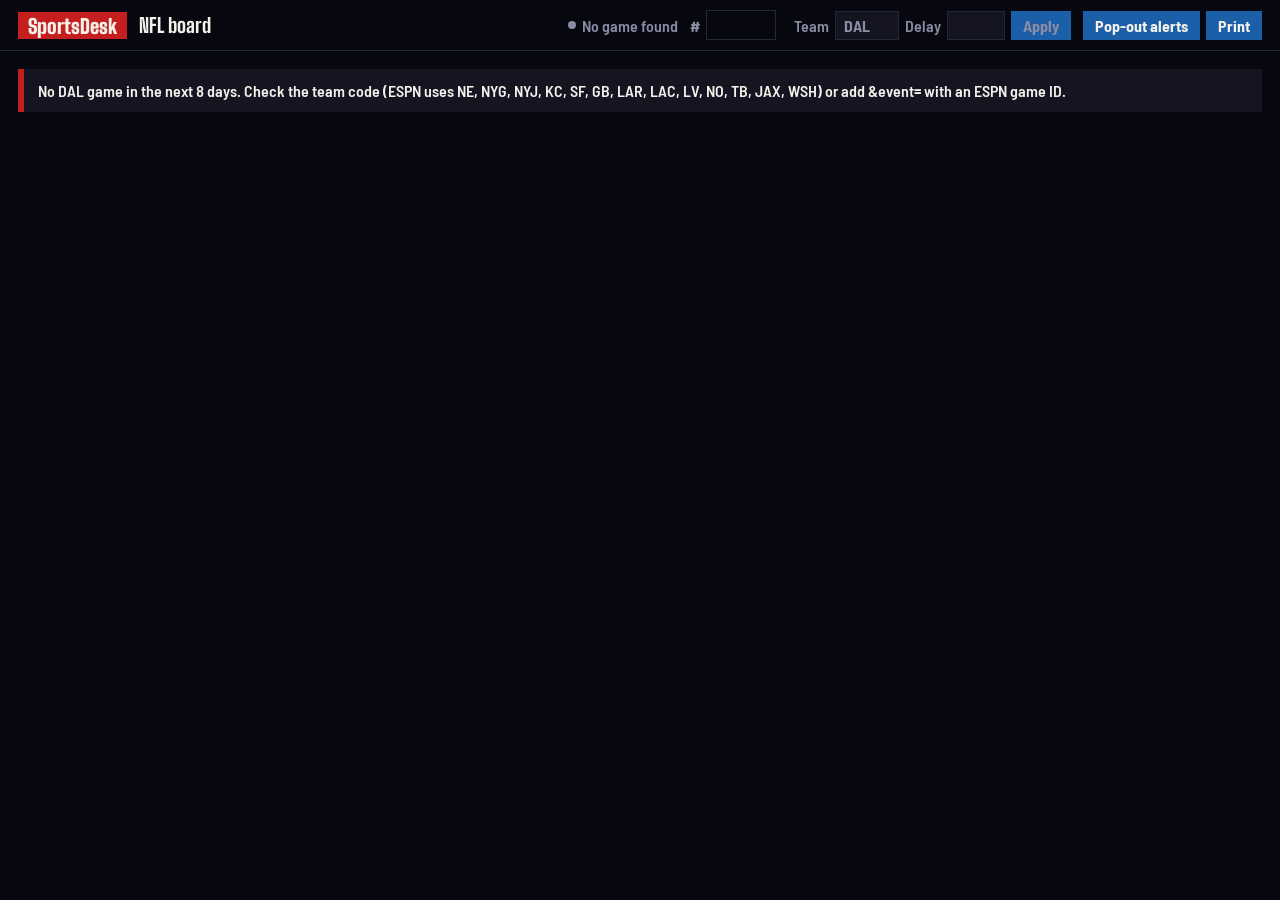
<file: nfl.html>
<!DOCTYPE html>
<html lang="en">
<head>
<meta charset="UTF-8">
<meta name="viewport" content="width=device-width, initial-scale=1">
<title>SportsDesk NFL Board</title>
<link rel="preconnect" href="https://fonts.googleapis.com">
<link rel="preconnect" href="https://fonts.gstatic.com" crossorigin>
<link href="https://fonts.googleapis.com/css2?family=Big+Shoulders+Display:wght@700;800;900&family=Barlow+Semi+Condensed:wght@500;600;700&display=swap" rel="stylesheet">
<link rel="stylesheet" href="boardkit.css?v=5">
</head>
<body>
<script src="boardkit.js?v=5"></script>
<script>
/* ==================================================================
   NFL spotting board
   https://sportstein.github.io/sportsdesk/nfl.html?team=DAL
   Options: team, event, delay, poll, days (default 8), view=feed
   ================================================================== */
const { esc, num, last } = SD;
const OL = /^(C|G|OT|OG|T|OL)$/, DL = /^(DE|DT|NT|DL|EDGE)$/, LB = /^(LB|ILB|OLB|MLB)$/, DB = /^(CB|S|FS|SS|DB)$/;
const posOrder = { QB:1, RB:2, FB:3, WR:4, TE:5 };
const comma = n => n == null || n === "" || n === "-" ? "–" : Number(String(n).replace(/,/g, "")).toLocaleString();

/* per-player numbers out of the box score: row[category][LABEL] */
function parseLive(snap){
  const out = {};
  for (const tp of (snap.sum.boxscore && snap.sum.boxscore.players) || []){
    for (const cat of tp.statistics || []){
      const labels = (cat.labels || []).map(x => String(x).toUpperCase());
      for (const a of cat.athletes || []){
        if (!a.athlete) continue;
        const id = String(a.athlete.id), r = out[id] || (out[id] = {});
        const o = r[cat.name] = {};
        labels.forEach((l, i) => o[l] = (a.stats || [])[i]);
      }
    }
  }
  return out;
}
const v = (row, cat, k) => row && row[cat] ? row[cat][k] : undefined;
const nz = x => x != null && x !== "" && x !== "0" && x !== "0/0" && x !== "0-0";

function tonight(p, row){
  const S = SD.S;
  if (S.state === "pre") return null;
  if (!row && /out|injured reserve|suspend/i.test(p.inj || "")) return null;
  if (!row){
    if (OL.test(p.pos) || /^(LS)$/.test(p.pos)) return null;
    return { none: S.state === "post" ? "No stats" : "No stats yet" };
  }
  if (p.pos === "QB" && row.passing) return { items:[
    ["C/ATT", v(row,"passing","C/ATT"), "w"], ["YDS", v(row,"passing","YDS")], ["TD", v(row,"passing","TD"), +v(row,"passing","TD") ? "up" : ""],
    ["INT", v(row,"passing","INT"), +v(row,"passing","INT") ? "warn" : ""], ["SCK", (String(v(row,"passing","SACKS") || "").split("-")[0])],
    ["RTG", v(row,"passing","RTG")], ["RUSH", v(row,"rushing","YDS") ?? 0] ] };
  if (row.rushing && (p.pos === "RB" || p.pos === "FB" || !row.receiving)) return { items:[
    ["CAR", v(row,"rushing","CAR")], ["YDS", v(row,"rushing","YDS")], ["AVG", v(row,"rushing","AVG")], ["TD", v(row,"rushing","TD"), +v(row,"rushing","TD") ? "up" : ""],
    ["LONG", v(row,"rushing","LONG")], ["REC", v(row,"receiving","REC") ?? 0], ["REC YDS", v(row,"receiving","YDS") ?? 0, "w"] ] };
  if (row.receiving) return { items:[
    ["REC", v(row,"receiving","REC")], ["TGT", v(row,"receiving","TGTS")], ["YDS", v(row,"receiving","YDS")], ["AVG", v(row,"receiving","AVG")],
    ["TD", v(row,"receiving","TD"), +v(row,"receiving","TD") ? "up" : ""], ["LONG", v(row,"receiving","LONG")], ["RUSH", v(row,"rushing","YDS") ?? 0] ] };
  if (row.kicking) return { items:[["FG", v(row,"kicking","FG"), "w"], ["LONG", v(row,"kicking","LONG")], ["XP", v(row,"kicking","XP"), "w"], ["PTS", v(row,"kicking","PTS")]] };
  if (row.punting) return { items:[["PUNTS", v(row,"punting","NO")], ["AVG", v(row,"punting","AVG")], ["IN 20", v(row,"punting","IN 20")], ["LONG", v(row,"punting","LONG")]] };
  if (row.defensive) return { items:[["TKL", v(row,"defensive","TOT")], ["SACK", v(row,"defensive","SACKS")], ["TFL", v(row,"defensive","TFL")], ["PD", v(row,"defensive","PD")], ["INT", v(row,"interceptions","INT") ?? 0]] };
  return { none:"No stats yet" };
}
function chipLine(p, row){
  if (!row) return "";
  const d = row.defensive || {}, bits = [];
  if (nz(d.TOT)) bits.push(`${d.TOT} TKL`);
  if (nz(d.SACKS)) bits.push(`${d.SACKS} SK`);
  if (row.interceptions && nz(row.interceptions.INT)) bits.push(`${row.interceptions.INT} INT`);
  if (nz(d.PD) && !bits.length) bits.push(`${d.PD} PD`);
  if (row.kicking) bits.push(`FG ${row.kicking.FG}`);
  if (row.punting) bits.push(`${row.punting.NO} punts`);
  return bits.join(" · ");
}
/* season line from ESPN's overview (labels repeat for passing/rushing, so the second set gets _2) */
/* season numbers come from ESPN's stat sheet, one category per job (passing, rushing, receiving, defensive, kicking) */
const NFL_SEASON = (() => { const d = new Date(); return d.getMonth() >= 7 ? d.getFullYear() : d.getFullYear() - 1; })();
async function seasonOf(p){
  const st = await SD.stats(p.id);
  const cur = {}; let any = false;
  for (const k in st){ if (k === "_career") continue; if (String(st[k]._season) === String(NFL_SEASON)){ cur[k] = st[k]; any = true; } }
  return any ? cur : null;
}
const used = c => c && Object.keys(c).some(k => !k.startsWith("_") && k !== "GP" && c[k] !== "-" && c[k] !== "0" && c[k] !== "");
function seasonLine(p){
  const s = p.season;
  if (s === undefined) return `<span class="lab">SEASON</span>Loading…`;
  if (!s) return `<span class="lab">SEASON</span>No stats this season`;
  const P = s.passing, R = s.rushing, C = s.receiving, D = s.defensive, K = s.kicking, U = s.punting;
  const gp = (P || R || C || D || K || U || {}).GP;
  const lab = `<span class="lab">SEASON${gp ? " · " + esc(gp) + " GP" : ""}</span>`;
  if (p.pos === "QB" && used(P)) return lab + `<b>${comma(P.YDS)}</b> yds · <b>${esc(P.TD)}</b> TD · <b>${esc(P.INT)}</b> INT · <b>${esc(P["CMP%"])}</b> cmp% · <b>${esc(P.RTG)}</b> rtg${R && +R.YDS ? ` · <b>${comma(R.YDS)}</b> rush yds` : ""}`;
  if (/^(RB|FB)$/.test(p.pos) && used(R)) return lab + `<b>${esc(R.CAR)}</b> car · <b>${comma(R.YDS)}</b> yds · <b>${esc(R.AVG)}</b> ypc · <b>${esc(R.TD)}</b> TD${C && +C.REC ? ` · <b>${esc(C.REC)}</b> rec <b>${comma(C.YDS)}</b> yds` : ""}`;
  if (used(C)) return lab + `<b>${esc(C.REC)}</b> rec · <b>${esc(C.TGTS)}</b> tgt · <b>${comma(C.YDS)}</b> yds · <b>${esc(C.TD)}</b> TD`;
  if (used(R)) return lab + `<b>${esc(R.CAR)}</b> car · <b>${comma(R.YDS)}</b> yds · <b>${esc(R.TD)}</b> TD`;
  if (used(K)) return lab + `<b>${esc(K.FG)}</b> FG · <b>${esc(K["FG%"])}</b>% · long <b>${esc(K.LNG)}</b>`;
  if (used(D)) return lab + `<b>${esc(D.TOT)}</b> tkl · <b>${esc(D.SACK)}</b> sacks · <b>${esc(D.INT)}</b> INT · <b>${esc(D.PD)}</b> PD`;
  return `<span class="lab">SEASON</span>No stats this season`;
}
function seasonMini(p){
  const s = p.season;
  if (s === undefined) return "…";
  if (!s) return "";
  const P = s.passing, R = s.rushing, C = s.receiving;
  if (p.pos === "QB" && used(P)) return `SEASON <b>${comma(P.YDS)} yds · ${esc(P.TD)} TD</b>`;
  if (/^(RB|FB)$/.test(p.pos) && used(R)) return `SEASON <b>${comma(R.YDS)} rush yds · ${esc(R.TD)} TD</b>`;
  if (used(C)) return `SEASON <b>${esc(C.REC)} rec · ${comma(C.YDS)} yds</b>`;
  return "";
}
function mainYds(p){
  const s = p.season || {}, row = SD.S.live[p.id], y = c => c ? +String(c.YDS || 0).replace(/,/g, "") || 0 : 0;
  const tn = row ? (+v(row,"passing","YDS") || 0) + (+v(row,"rushing","YDS") || 0) + (+v(row,"receiving","YDS") || 0) : 0;
  return tn * 100000 + y(s.passing) + y(s.rushing) + y(s.receiving);
}
function groups(side){
  const ps = SD.S.teams[side].players.filter(p => !p.ir && !p.ps);
  const by = re => ps.filter(p => re.test(p.pos)).sort((a, b) => mainYds(b) - mainYds(a));
  const qb = by(/^QB$/), rb = by(/^(RB|FB)$/), wr = by(/^WR$/), te = by(/^TE$/);
  const out = [];
  const split = (label, list, n) => { if (list.length){ out.push({ label, list:list.slice(0, n) }); if (list.length > n) out.push({ label:`${label}, depth`, list:list.slice(n), mini:true }); } };
  split("Quarterbacks", qb, 1); split("Running backs", rb, 2); split("Receivers", wr, 3); split("Tight ends", te, 1);
  out.push({ label:"Offensive line", list:ps.filter(p => OL.test(p.pos)), chips:true });
  out.push({ label:"Defensive line", list:ps.filter(p => DL.test(p.pos)), chips:true });
  out.push({ label:"Linebackers", list:ps.filter(p => LB.test(p.pos)), chips:true });
  out.push({ label:"Secondary", list:ps.filter(p => DB.test(p.pos)), chips:true });
  out.push({ label:"Specialists", list:ps.filter(p => /^(PK|K|P|LS)$/.test(p.pos)), chips:true });
  const used = new Set(out.flatMap(g => g.list));
  const rest = ps.filter(p => !used.has(p));
  if (rest.length) out.push({ label:"Other", list:rest, chips:true });
  const ir = SD.S.teams[side].players.filter(p => p.ir);
  if (ir.length) out.push({ label:`Injured reserve / out (${ir.length})`, list:ir, fold:true, chips:true });
  return out;
}

/* down, distance and possession come from the scoreboard's situation block */
async function extra(sum){
  const sb = await SD.J(`${SD.BASE}/scoreboard`);
  const ev = (sb.events || []).find(e => String(e.id) === String(SD.S.ev));
  return ev ? { sit: ev.competitions[0].situation || null } : null;
}
function sideOfTeam(id){ const S = SD.S; return String(id) === S.teams.away.id ? "away" : String(id) === S.teams.home.id ? "home" : null; }
function qLabel(n){ return n <= 4 ? `Q${n}` : n === 5 ? "OT" : `${n - 4}OT`; }
function clock(snap){
  const st = snap.sum.header.competitions[0].status, ty = st.type || {};
  if (ty.state === "post") return { top:"Final", bottom: st.period > 4 ? "OT" : "" };
  if (/HALFTIME/.test(ty.name || "")) return { top:"Half", bottom:"" };
  if (/END_PERIOD/.test(ty.name || "")) return { top:"End", bottom:qLabel(st.period) };
  return { top: st.displayClock, bottom: qLabel(st.period) };
}
function possession(snap){ const s = snap.extra && snap.extra.sit; return s && s.possession ? sideOfTeam(s.possession) : null; }
function situation(snap){
  const s = snap.extra && snap.extra.sit; if (!s) return "";
  const S = SD.S, bits = [];
  if (s.shortDownDistanceText) bits.push(`<b>${esc(s.shortDownDistanceText)}</b>`);
  if (s.possessionText) bits.push(`at ${esc(s.possessionText)}`);
  if (s.isRedZone) bits.push(`<span class="rz">RED ZONE</span>`);
  const d = snap.sum.drives && snap.sum.drives.current;
  if (d && d.description) bits.push(`<span class="dim">Drive: ${esc(d.description)}</span>`);
  if (s.lastPlay && s.lastPlay.text) bits.push(`<span class="dim" style="flex-basis:100%">${esc(String(s.lastPlay.text).trim())}</span>`);
  return bits.join(" ");
}
function pulse(snap){
  const s = snap.extra && snap.extra.sit, S = SD.S, bits = [];
  if (s && s.awayTimeouts != null && S.state === "in") bits.push(`<span class="grpx">Timeouts</span><span>${esc(S.teams.away.abbr)} ${"●".repeat(s.awayTimeouts)}${"○".repeat(Math.max(0, 3 - s.awayTimeouts))}</span><span>${esc(S.teams.home.abbr)} ${"●".repeat(s.homeTimeouts)}${"○".repeat(Math.max(0, 3 - s.homeTimeouts))}</span>`);
  const wp = (snap.sum.winprobability || []).slice(-1)[0];
  if (wp && S.state === "in"){ const h = Math.round(+wp.homeWinPercentage * 100); bits.push(`<span class="grpx">Win prob</span><span>${esc(h >= 50 ? S.teams.home.abbr : S.teams.away.abbr)} ${Math.max(h, 100 - h)}%</span>`); }
  return bits.join("");
}
/* feed: every scoring play, turnover and 20+ yard play, oldest first */
function feed(snap){
  const S = SD.S, drv = snap.sum.drives || {}, items = [];
  const drives = [...(drv.previous || [])]; if (drv.current && !drives.some(d => d.id === drv.current.id)) drives.push(drv.current);
  for (const d of drives){
    for (const p of d.plays || []){
      const ty = String((p.type && p.type.text) || ""), txt = String(p.text || "").trim(), side = sideOfTeam((p.start && p.start.team && p.start.team.id) || (d.team && d.team.id));
      const per = (p.period && p.period.number) || 1, stamp = `${qLabel(per)} ${(p.clock && p.clock.displayValue) || ""}`;
      const score = Number.isFinite(+p.awayScore) ? `${S.teams.away.abbr} ${p.awayScore}-${p.homeScore} ${S.teams.home.abbr}` : "";
      if (p.scoringPlay){
        const scorer = sideOfTeam(p.team && p.team.id) || side;
        items.push({ key:p.id, side:scorer, big:true, kicker:`${ty || "Score"} · ${score}`, head:txt, stamp });
      } else if (/interception|fumble recovery \(opponent\)|safety|blocked|muffed/i.test(ty)){
        items.push({ key:p.id, side, big:true, kicker:`Turnover · ${ty}`, head:txt, stamp });
      } else if ((+p.statYardage || 0) >= 20 && /pass|rush|run/i.test(ty)){
        items.push({ key:p.id, side, kicker:`Big play · ${p.statYardage} yards`, head:txt, stamp });
      } else if (p.start && p.start.down === 4 && /pass|rush|run/i.test(ty)){
        items.push({ key:p.id, side, kicker:"4th down try", head:txt, stamp });
      }
    }
    if (d.result && d !== drv.current && !d.isScore && !/^(TD|FG)$/i.test(d.result) && !/end of (half|game|regulation)|interception|fumble|^int$|^fum/i.test(d.displayResult || d.result)){
      const side = sideOfTeam(d.team && d.team.id);
      items.push({ key:"d" + d.id, side, kicker:`${S.teams[side] ? S.teams[side].abbr : ""} drive · ${d.displayResult || d.result}`, head:d.description || "", stamp:"" });
    }
  }
  return items;
}
function teamRows(snap){
  const T = {}; for (const t of (snap.sum.boxscore && snap.sum.boxscore.teams) || []){ const sd = sideOfTeam(t.team.id); const o = T[sd] = {}; (t.statistics || []).forEach(x => o[x.name] = x.displayValue); }
  if (!T.away || !T.home) return null;
  const n = x => parseFloat(String(x || "").replace(/,/g, "")) || 0;
  const eff = x => { const m = String(x || "").match(/(\d+)-(\d+)/); return m && +m[2] ? +m[1] / +m[2] : null; };
  const row = (k, key, dir = 1, f = n) => [k, T.away[key], T.home[key], f(T.away[key]), f(T.home[key]), dir];
  return [row("Total yards","totalYards"), row("Passing","netPassingYards"), row("Rushing","rushingYards"), row("Yards/play","yardsPerPlay"), row("1st downs","firstDowns"),
    row("3rd down","thirdDownEff",1,eff), row("4th down","fourthDownEff",1,eff), row("Red zone","redZoneAttempts",1,eff), row("Turnovers","turnovers",-1),
    row("Penalties","totalPenaltiesYards",-1,x => n(String(x).split("-")[1])), row("Sacks allowed","sacksYardsLost",-1,x => n(String(x).split("-")[0])),
    ["Possession", T.away.possessionTime, T.home.possessionTime, null, null, 0]].filter(r => r[1] !== undefined || r[2] !== undefined);
}
function context(sum){
  const S = SD.S;
  const inj = ["away","home"].map(s => {
    const outs = S.teams[s].players.filter(p => SD.SERIOUS.test(p.inj || "") && !p.ir);
    return `<div><b>${esc(S.teams[s].abbr)}</b> ${outs.length ? outs.map(p => `${esc(p.short)} <span class="dim">${esc(p.pos)}, ${esc(p.inj)}</span>`).join(", ") : '<span class="dim">nobody listed out</span>'}</div>`;
  }).join("");
  return [{ title:"Injury report", html:inj }];
}

/* on-air lines */

/* ---------- advanced: per-player rates (tonight + season) and per-drive team numbers ---------- */
const pct = (a, b) => b ? Math.round(100 * a / b) + "%" : "–";
const r1 = x => x == null || !isFinite(x) ? "–" : (Math.round(x * 10) / 10).toFixed(1);
const nn = x => parseFloat(String(x ?? "").replace(/,/g, "")) || 0;
function teamTotals(snap, side){
  const t = ((snap.sum.boxscore && snap.sum.boxscore.teams) || []).find(x => sideOfTeam(x.team.id) === side);
  const o = {}; ((t && t.statistics) || []).forEach(x => o[x.name] = x.displayValue);
  const ca = String(o.completionAttempts || "0/0").split("/");
  return { passAtt:nn(ca[1]), rushAtt:nn(o.rushingAttempts), yards:nn(o.totalYards), plays:nn(o.totalOffensivePlays) };
}
function playerAdvanced(p, row, snap){
  const say = [], tonightT = [], seasonT = [];
  if (row && snap && SD.S.state !== "pre"){
    const T = teamTotals(snap, p.side);
    if (row.passing){
      const x = row.passing, ca = String(x["C/ATT"] || "0/0").split("/"), cmp = nn(ca[0]), att = nn(ca[1]);
      const sk = String(x.SACKS || "0-0").split("-"), sacks = nn(sk[0]), skY = nn(sk[1]);
      const anya = att + sacks ? (nn(x.YDS) + 20 * nn(x.TD) - 45 * nn(x.INT) - skY) / (att + sacks) : null;
      tonightT.push(SD.tile(pct(cmp, att), "Completion %"), SD.tile(r1(att ? nn(x.YDS) / att : null), "Yards / attempt"), SD.tile(r1(anya), "ANY/A"));
      if (anya != null && att >= 8) say.push(`${r1(anya)} adjusted net yards per attempt tonight (counts TDs, picks and sacks).`);
    }
    if (row.rushing && nn(row.rushing.CAR)){
      const x = row.rushing;
      tonightT.push(SD.tile(r1(nn(x.YDS) / nn(x.CAR)), "Yards / carry"), SD.tile(pct(nn(x.CAR), T.rushAtt), "Share of team carries"));
      if (p.pos !== "QB" && T.rushAtt >= 6) say.push(`${nn(x.CAR)} of ${SD.S.teams[p.side].abbr}'s ${T.rushAtt} carries (${pct(nn(x.CAR), T.rushAtt)}).`);
    }
    if (row.receiving && nn(row.receiving.TGTS)){
      const x = row.receiving, tg = nn(x.TGTS);
      tonightT.push(SD.tile(pct(nn(x.REC), tg), "Catch rate"), SD.tile(r1(nn(x.YDS) / tg), "Yards / target"), SD.tile(pct(tg, T.passAtt), "Target share"));
      if (T.passAtt >= 8 && tg / T.passAtt >= .2) say.push(`Seeing ${pct(tg, T.passAtt)} of the targets tonight (${tg} of ${T.passAtt}).`);
    }
    const scrim = nn(row.rushing && row.rushing.YDS) + nn(row.receiving && row.receiving.YDS);
    if (scrim >= 40 && T.yards > 0 && p.pos !== "QB") say.push(`${scrim} scrimmage yards, ${pct(scrim, T.yards)} of the offense.`);
  }
  const st = p.season === undefined ? "pending" : p.season;
  if (st && st !== "pending"){
    const gp = c => nn(c && c.GP) || null;
    const P = st.passing, R = st.rushing, C = st.receiving, D = st.defensive, K = st.kicking;
    if (P && nn(P.ATT) >= 20){
      seasonT.push(SD.tile(P.QBR && P.QBR !== "-" ? P.QBR : P.RTG, P.QBR && P.QBR !== "-" ? "QBR" : "Rating"), SD.tile(P.AVG, "Yards / attempt"), SD.tile(P["CMP%"] + "%", "Completion %"),
        SD.tile(r1(nn(P.YDS) / (gp(P) || 1)), "Pass yards / game"), SD.tile(`${P.TD}:${P.INT}`, "TD : INT"), SD.tile(r1(nn(P.SACK) / (gp(P) || 1)), "Sacked / game"));
      if (P.QBR && P.QBR !== "-") say.push(`Season QBR ${P.QBR}, ${P.AVG} yards an attempt, ${P.TD} TD to ${P.INT} INT.`);
    }
    if (R && nn(R.CAR) >= 15 && p.pos !== "QB"){
      seasonT.push(SD.tile(R.AVG, "Yards / carry"), SD.tile(r1(nn(R.YDS) / (gp(R) || 1)), "Rush yards / game"), SD.tile(R.FD, "Rushing 1st downs"));
      say.push(`${r1(nn(R.YDS) / (gp(R) || 1))} rushing yards a game this season at ${R.AVG} a carry${nn(R.FUM) ? `, ${R.FUM} fumbles` : ""}.`);
    }
    if (C && nn(C.TGTS) >= 8){
      seasonT.push(SD.tile(pct(nn(C.REC), nn(C.TGTS)), "Catch rate"), SD.tile(r1(nn(C.YDS) / nn(C.TGTS)), "Yards / target"), SD.tile(r1(nn(C.YDS) / (gp(C) || 1)), "Rec yards / game"), SD.tile(C.FD, "Receiving 1st downs"));
      say.push(`This season: ${pct(nn(C.REC), nn(C.TGTS))} catch rate, ${r1(nn(C.YDS) / nn(C.TGTS))} yards a target, ${r1(nn(C.YDS) / (gp(C) || 1))} yards a game.`);
    }
    if (D && nn(D.TOT) >= 5 && !P && !C){
      seasonT.push(SD.tile(r1(nn(D.TOT) / (gp(D) || 1)), "Tackles / game"), SD.tile(D.SACK, "Sacks"), SD.tile(D.FF, "Forced fumbles"), SD.tile(D.PD, "Passes defended"));
      say.push(`${r1(nn(D.TOT) / (gp(D) || 1))} tackles a game this season${nn(D.SACK) ? `, ${D.SACK} sacks` : ""}${nn(D.FF) ? `, ${D.FF} forced fumbles` : ""}.`);
    }
    if (K && nn(K.FG)){
      const fg = String(K.FG); seasonT.push(SD.tile(fg, "Field goals"), SD.tile(K["FG%"] + "%", "FG %"), SD.tile(K["50+"], "From 50+"), SD.tile(K.LNG, "Long"));
      say.push(`${fg} on field goals this season (${K["FG%"]}%), ${K["50+"]} from 50 and beyond.`);
    }
  }
  const html = (tonightT.length ? `<h4>Advanced, tonight</h4><div class="tiles">${tonightT.join("")}</div>` : "") +
    (st === "pending" ? `<h4>Advanced, season</h4><p class="dim">Loading…</p>` : seasonT.length ? `<h4>Advanced, season</h4><div class="tiles">${seasonT.join("")}</div>` : "");
  return { say, html };
}
function drivesBySide(snap){
  const drv = snap.sum.drives || {}, list = [...(drv.previous || [])];
  if (drv.current && !list.some(d => d.id === drv.current.id)) list.push(drv.current);
  const out = { away:[], home:[] };
  for (const d of list){ const sd = sideOfTeam(d.team && d.team.id); if (sd && !/end of (half|game)|kneel/i.test(d.displayResult || "")) out[sd].push(d); }
  return out;
}
function startYard(d, side){
  const t = String((d.start && d.start.text) || ""), m = t.match(/^([A-Z]+)\s+(\d+)$/), ab = SD.S.teams[side].abbr;
  if (!m) return /^50$/.test(t.trim()) ? 50 : null;
  return m[1] === ab ? +m[2] : 100 - +m[2];
}
function advancedRows(snap){
  const S = SD.S, D = drivesBySide(snap); if (!D.away.length && !D.home.length) return null;
  const comp = snap.sum.header.competitions[0], score = sd => nn((comp.competitors.find(c => c.homeAway === sd) || {}).score);
  const T = {}; for (const t of (snap.sum.boxscore && snap.sum.boxscore.teams) || []){ const o = T[sideOfTeam(t.team.id)] = {}; (t.statistics || []).forEach(x => o[x.name] = x.displayValue); }
  const m = sd => {
    const ds = D[sd], n = ds.length || 1;
    const starts = ds.map(d => startYard(d, sd)).filter(x => x != null);
    const expl = ds.reduce((a, d) => a + (d.plays || []).filter(p => nn(p.statYardage) >= 20 && /pass|rush|run/i.test((p.type && p.type.text) || "") && !/penalty/i.test((p.type && p.type.text) || "")).length, 0);
    const three = ds.filter(d => nn(d.offensivePlays) <= 3 && /punt/i.test(d.result || d.displayResult || "")).length;
    const rz = String((T[sd] || {}).redZoneAttempts || "0-0").split("-");
    const to = nn((T[sd] || {}).turnovers), otherTo = nn((T[sd === "away" ? "home" : "away"] || {}).turnovers);
    return { ppd: score(sd) / n, ypd: ds.reduce((a, d) => a + nn(d.yards), 0) / n, start: starts.length ? starts.reduce((a, b) => a + b, 0) / starts.length : null, expl, three, rzTd:nn(rz[0]), rzAtt:nn(rz[1]), margin: otherTo - to, n:ds.length };
  };
  const a = m("away"), h = m("home");
  const own = x => x == null ? "–" : x <= 50 ? `own ${Math.round(x)}` : `opp ${Math.round(100 - x)}`;
  const sg = x => x > 0 ? `+${x}` : `${x}`;
  return [["Points / drive", r1(a.ppd), r1(h.ppd), a.ppd, h.ppd, 1], ["Yards / drive", r1(a.ypd), r1(h.ypd), a.ypd, h.ypd, 1],
    ["Avg start", own(a.start), own(h.start), a.start, h.start, 1], ["Explosive plays (20+)", a.expl, h.expl, a.expl, h.expl, 1],
    ["Three-and-outs", a.three, h.three, a.three, h.three, -1], ["Red zone TD", a.rzAtt ? `${a.rzTd}/${a.rzAtt}` : "–", h.rzAtt ? `${h.rzTd}/${h.rzAtt}` : "–", a.rzAtt ? a.rzTd / a.rzAtt : null, h.rzAtt ? h.rzTd / h.rzAtt : null, 1],
    ["Turnover margin", sg(a.margin), sg(h.margin), a.margin, h.margin, 1]];
}
function detail(p, row, snap){
  const S = SD.S, say = [], s = p.season || {};
  const log = SD.once("log:" + p.id, () => SD.gamelog(p.id));
  const g = log && log !== "pending" ? log.games : null;
  let tiles = "";
  if (row && row.passing){
    const ca = String(row.passing["C/ATT"] || "0/0").split("/");
    say.push(`${ca[0]} of ${ca[1]} for ${row.passing.YDS} yards, ${row.passing.TD} TD, ${row.passing.INT} INT.`);
    if (+row.passing.RTG) say.push(`Passer rating ${row.passing.RTG}.`);
    if (row.rushing && +row.rushing.YDS >= 15) say.push(`Also ${row.rushing.CAR} carries for ${row.rushing.YDS} yards on the ground.`);
    tiles = SD.tile(row.passing.YDS, "Pass yards") + SD.tile(row.passing.AVG, "Yards per attempt") + SD.tile(row.passing.RTG, "Rating");
  }
  if (row && row.rushing && p.pos !== "QB"){
    say.push(`${row.rushing.CAR} carries for ${row.rushing.YDS} yards (${row.rushing.AVG} a carry)${+row.rushing.TD ? `, ${row.rushing.TD} TD` : ""}. Long of ${row.rushing.LONG}.`);
    tiles += SD.tile(row.rushing.YDS, "Rush yards") + SD.tile(row.rushing.AVG, "Per carry");
  }
  if (row && row.receiving){
    say.push(`${row.receiving.REC} catch${+row.receiving.REC === 1 ? "" : "es"} on ${row.receiving.TGTS} target${+row.receiving.TGTS === 1 ? "" : "s"} for ${row.receiving.YDS} yards${+row.receiving.TD ? `, ${row.receiving.TD} TD` : ""}. Long of ${row.receiving.LONG}.`);
    tiles += SD.tile(row.receiving.YDS, "Rec yards") + SD.tile(row.receiving.TGTS, "Targets");
  }
  if (row && row.defensive){
    const d = row.defensive, b = [`${d.TOT} tackle${+d.TOT === 1 ? "" : "s"}`];
    if (nz(d.SACKS)) b.push(`${d.SACKS} sack${+d.SACKS === 1 ? "" : "s"}`); if (nz(d.TFL)) b.push(`${d.TFL} for loss`); if (nz(d["QB HTS"])) b.push(`${d["QB HTS"]} QB hits`); if (nz(d.PD)) b.push(`${d.PD} pass breakups`);
    say.push(b.join(", ") + ".");
  }
  if (row && row.interceptions && nz(row.interceptions.INT)) say.push(`${row.interceptions.INT} interception${+row.interceptions.INT === 1 ? "" : "s"} for ${row.interceptions.YDS} return yards.`);
  if (row && row.kicking) say.push(`${row.kicking.FG} on field goals, long of ${row.kicking.LONG}. ${row.kicking.XP} on extra points.`);
  if (row && row.punting) say.push(`${row.punting.NO} punts, ${row.punting.AVG} average, ${row.punting["IN 20"]} inside the 20.`);
  if (g && g.length){
    const key = p.pos === "QB" ? "YDS" : g[0].REC !== undefined ? "YDS" : g[0].CAR !== undefined ? "YDS" : g[0].TOT !== undefined ? "TOT" : null;
    if (key){
      const best = g.reduce((b, x) => (+String(x[key]).replace(/,/g, "") || 0) > (+String(b[key]).replace(/,/g, "") || 0) ? x : b, g[0]);
      say.push(`Season best: ${best[key]} ${key === "TOT" ? "tackles" : "yards"} ${best.opp}.`);
      if (row){
        const now = key === "TOT" ? +v(row,"defensive","TOT") : p.pos === "QB" ? +v(row,"passing","YDS") : +(v(row,"receiving","YDS") ?? v(row,"rushing","YDS"));
        const hi = +String(best[key]).replace(/,/g, "") || 0;
        if (now > hi && now > 0) say.push(`That's a new season high.`);
      }
    }
  }
  if (p.inj && SD.SERIOUS.test(p.inj)) say.push(`Listed ${p.inj} on the injury report.`);
  if (p.college) say.push(`Out of ${p.college}${p.exp != null ? `, ${p.exp === 0 ? "a rookie" : `in his ${SD.ord(p.exp + 1)} season`}` : ""}.`);
  let logHtml = "";
  if (log === "pending") logHtml = `<h4>Last games</h4><p class="dim">Loading his game log…</p>`;
  else if (g && g.length){
    const cols = (log.labels || []).filter((l, i, a) => a.indexOf(l) === i).slice(0, 6);
    logHtml = `<h4>Last ${Math.min(5, g.length)} games</h4><table><tr><th></th>${cols.map(c => `<th>${esc(c)}</th>`).join("")}</tr>${g.slice(0, 5).map(x => `<tr><td>${esc(x.date ? new Date(x.date).toLocaleDateString([], { month:"short", day:"numeric" }) : "")} ${esc(x.opp)} <span class="dim">${esc(x.res)}</span></td>${cols.map(c => `<td>${esc(x[c])}</td>`).join("")}</tr>`).join("")}</table>`;
  }
  const adv = playerAdvanced(p, row, snap);
  say.splice(Math.min(say.length, row ? 3 : 1), 0, ...adv.say);
  return { say, html:(tiles ? `<h4>Tonight</h4><div class="tiles">${tiles}</div>` : "") + adv.html + logHtml };
}

SD.start({
  key:"nfl", sport:"football", league:"nfl", title:"NFL board", defaultTeam:"DAL", days:8,
  codesHint:"ESPN uses NE, NYG, NYJ, KC, SF, GB, LAR, LAC, LV, NO, TB, JAX, WSH",
  serious:/out|question|doubt|suspend|injured reserve|^ir$/i,
  async loadPlayers(side, team){
    const r = await SD.J(`${SD.BASE}/teams/${team.id}/roster`);
    const out = [];
    for (const gr of r.athletes || []){
      const grp = String(gr.position || "");
      if (/practice/i.test(grp)) continue;
      for (const a of gr.items || []){
        const inj = a.injuries && a.injuries[0] ? (a.injuries[0].status || "") : "";
        out.push({ id:String(a.id), name:a.displayName, short:a.shortName || a.displayName, jersey:a.jersey || "", pos:(a.position && a.position.abbreviation) || "",
          college:(a.college && (a.college.shortName || a.college.name)) || "", exp:a.experience ? a.experience.years : null, ht:a.displayHeight || "", wt:a.displayWeight || "", age:a.age || "",
          inj: /injured/i.test(grp) && !inj ? "Injured reserve" : inj, ir:/injured|suspend/i.test(grp), season: OL.test((a.position && a.position.abbreviation) || "") || /^LS$/.test((a.position && a.position.abbreviation) || "") ? null : undefined });
      }
    }
    return out;
  },
  seasonOf,
  bio: p => esc([p.ht, p.wt, p.age ? p.age + " yrs" : "", p.exp != null ? (p.exp === 0 ? "rookie" : `${p.exp} yr${p.exp === 1 ? "" : "s"} pro`) : ""].filter(Boolean).join(" · ")) + (p.college ? ` · <b>${esc(p.college)}</b>` : ""),
  advancedRows, advancedFoot: () => "Avg start = average field position where drives began. Explosive = 20+ yard runs or catches.",
  extra, parseLive, tonight, chipLine, seasonLine, seasonMini, groups, clock, possession, situation, pulse, feed, teamRows, context, detail,
  teamFoot: snap => { const t = (snap.sum.boxscore && snap.sum.boxscore.teams) || []; const td = t.map(x => (x.statistics || []).find(s => s.name === "totalDrives")); return td.every(Boolean) ? `${SD.S.teams.away.abbr} ${td[0].displayValue} drives · ${SD.S.teams.home.abbr} ${td[1].displayValue} drives` : ""; }
});
</script>
</body>
</html>
</file>
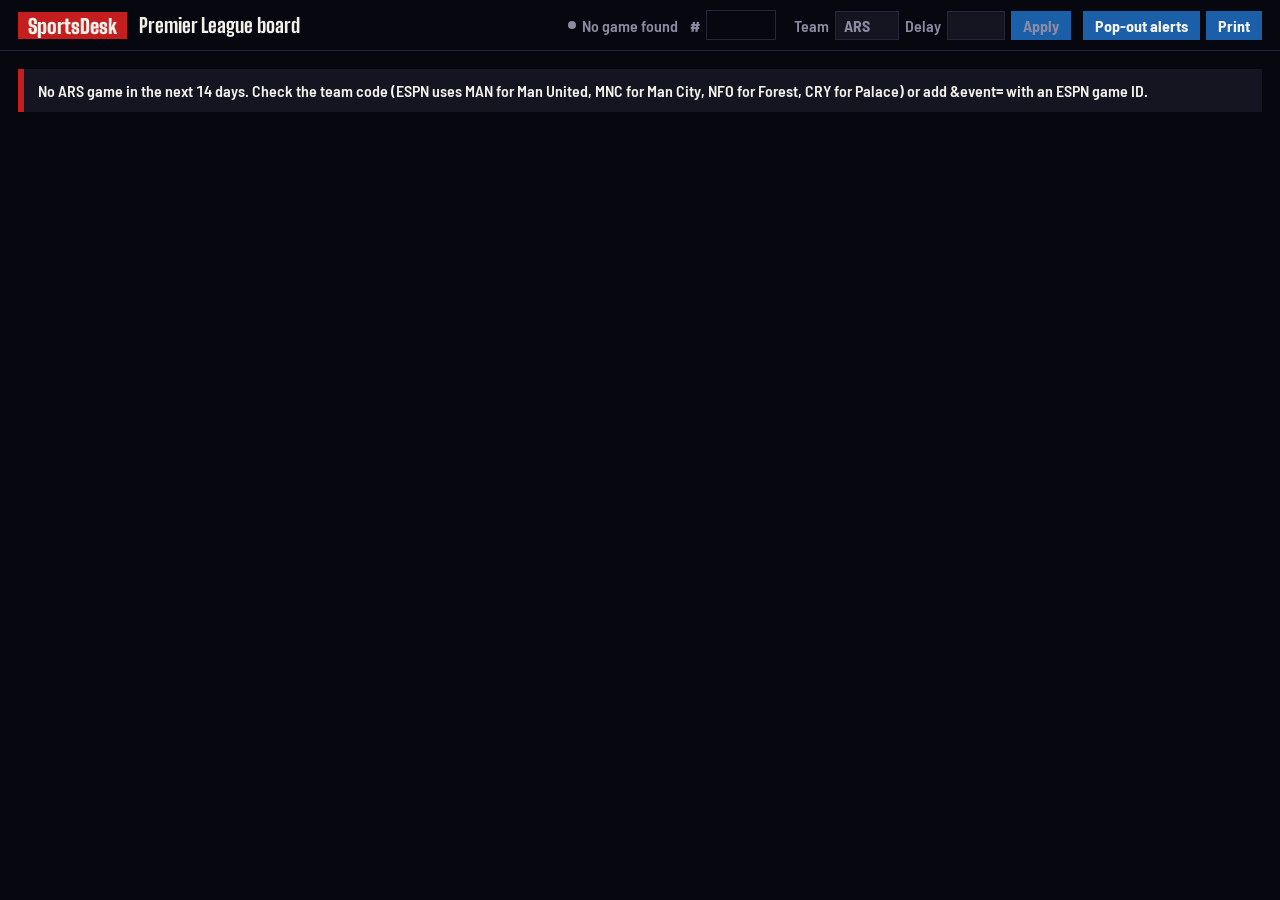
<file: soccer-board.html>
<!DOCTYPE html>
<html lang="en">
<head>
<meta charset="UTF-8">
<meta name="viewport" content="width=device-width, initial-scale=1">
<title>SportsDesk Soccer Board</title>
<link rel="preconnect" href="https://fonts.googleapis.com">
<link rel="preconnect" href="https://fonts.gstatic.com" crossorigin>
<link href="https://fonts.googleapis.com/css2?family=Big+Shoulders+Display:wght@700;800;900&family=Barlow+Semi+Condensed:wght@500;600;700&display=swap" rel="stylesheet">
<link rel="stylesheet" href="boardkit.css?v=6">
<style>
.pc .yc,.chip .yc{font-weight:800;font-size:12px;background:#e8c11c;color:#111;padding:1px 6px}
.pc .rc{font-weight:800;font-size:12px;background:var(--chair);color:#fff;padding:1px 6px}
.pc .gl{font-weight:800;font-size:12px;background:var(--pencil);color:#111;padding:1px 6px}
.tbl{width:100%;border-collapse:collapse;font-weight:700;font-size:14px}
.tbl td{padding:2px 4px;border-bottom:1px solid var(--line)}
.tbl td:first-child{color:var(--dim);width:28px}
.tbl tr.me td{color:var(--pencil)}
</style>
</head>
<body>
<script src="boardkit.js?v=6"></script>
<script>
/* ==================================================================
   Soccer spotting board: Premier League and Champions League
   https://sportstein.github.io/sportsdesk/soccer-board.html?team=ARS               (Premier League)
   https://sportstein.github.io/sportsdesk/soccer-board.html?team=ARS&league=uefa.champions
   Options: team, league (eng.1 | uefa.champions | any ESPN soccer league), event, delay, poll, days (default 14), view=feed
   ================================================================== */
const { esc } = SD;
const LEAGUE = (SD.P.get("league") || "eng.1").toLowerCase();
const LNAME = { "eng.1":"Premier League", "uefa.champions":"Champions League", "esp.1":"LaLiga", "ita.1":"Serie A", "ger.1":"Bundesliga", "fra.1":"Ligue 1", "usa.1":"MLS", "uefa.europa":"Europa League" }[LEAGUE] || "League";
const SEASON_START = (() => { const n = new Date(); return n.getMonth() >= 6 ? n.getFullYear() : n.getFullYear() - 1; })();
const SEASON_TAG = `${SEASON_START}-${String(SEASON_START + 1).slice(2)}`;
const isGK = p => /^(G|GK)$/.test(p.pos);
const n = x => parseFloat(x) || 0;

function seasonFromRoster(a){
  const cats = a.statistics && a.statistics.splits && a.statistics.splits.categories;
  if (!cats) return null;
  const o = {};
  for (const c of cats) for (const s of c.stats || []) if (!(s.abbreviation in o)) o[s.abbreviation] = s.displayValue;
  return o;
}
function sideOfTeam(id){ const S = SD.S; return String(id) === S.teams.away.id ? "away" : String(id) === S.teams.home.id ? "home" : null; }
function minuteOf(k){ return (k.clock && k.clock.displayValue) || ""; }

/* who's on, who scored, who's booked: lineups + key events */
function parseLive(snap){
  const out = {}, sum = snap.sum;
  for (const r of sum.rosters || []){
    for (const e of r.roster || []){
      if (!e.athlete) continue;
      const st = {}; for (const s of e.stats || []) st[s.abbreviation] = s.displayValue;
      out[String(e.athlete.id)] = { starter:!!e.starter, subIn:!!e.subbedIn, subOut:!!e.subbedOut, fp:+e.formationPlace || 99, posLong:(e.position && (e.position.displayName || e.position.abbreviation)) || "", st, goals:[], assists:[], cards:[] };
    }
  }
  const byName = {}; Object.values(SD.S.players).forEach(p => byName[p.name] = p.id);
  for (const k of sum.keyEvents || []){
    const ty = String((k.type && k.type.text) || ""), parts = (k.participants || []).map(x => x.athlete && String(x.athlete.id));
    const m = minuteOf(k);
    if (/goal/i.test(ty) && !/disallowed|no goal/i.test(ty)){
      if (parts[0] && out[parts[0]]) out[parts[0]].goals.push(m + (/own/i.test(ty) ? " (OG)" : /penalty/i.test(ty) ? " (pen)" : ""));
      if (parts[1] && out[parts[1]]) out[parts[1]].assists.push(m);
    } else if (/yellow|red card/i.test(ty)){
      if (parts[0] && out[parts[0]]) out[parts[0]].cards.push({ red:/red/i.test(ty), m });
    } else if (/substitution/i.test(ty)){
      const t = String(k.text || ""), mm = t.match(/\.\s*(.+?) replaces (.+?)(?:\s+because.*)?\.?$/i);
      let inn = parts[0], off = parts[1];
      if (mm){ inn = byName[mm[1].trim()] || inn; off = byName[mm[2].trim()] || off; }
      if (inn && out[inn]) out[inn].onMin = m;
      if (off && out[off]) out[off].offMin = m;
    }
  }
  return out;
}
const onPitch = row => row && ((row.starter && !row.subOut) || (row.subIn && !row.subOut));


/* ---------- SportsDesk xG (estimate) ----------
   ESPN gives no shot coordinates, but its commentary describes every shot: where it was taken,
   foot or head, and how it came (fast break, through ball, cross, set piece). Each shot gets a value
   from public xG averages for that kind of chance. Labelled an estimate everywhere it shows. */
function shotXG(t){
  const T = t.toLowerCase();
  if (/penalty/.test(T) && /converts the penalty|penalty saved|penalty missed|fails to capitalise/.test(T)) return { xg:.76, kind:"penalty" };
  let base, kind;
  if (/very close range/.test(T)){ base = .45; kind = "very close range"; }
  else if (/centre of the six yard box|six yard box/.test(T) && !/side of the six yard box/.test(T)){ base = .38; kind = "six-yard box"; }
  else if (/side of the six yard box/.test(T)){ base = .22; kind = "edge of the six-yard box"; }
  else if (/centre of the box/.test(T)){ base = .13; kind = "middle of the box"; }
  else if (/side of the box/.test(T)){ base = .06; kind = "side of the box"; }
  else if (/difficult angle/.test(T)){ base = /long range/.test(T) ? .02 : .04; kind = "tight angle"; }
  else if (/more than 35 yards|long range|from the halfway|own half/.test(T)){ base = .015; kind = "long range"; }
  else if (/outside the box/.test(T)){ base = /free kick/.test(T) ? .06 : .035; kind = /free kick/.test(T) ? "direct free kick" : "outside the box"; }
  else { base = .07; kind = "shot"; }
  let m = 1;
  if (/header/.test(T)) m *= .6;
  if (/fast break/.test(T)) m *= 1.25;
  if (/through ball/.test(T)) m *= 1.2;
  if (/with a cross/.test(T) && !/header/.test(T)) m *= .85;
  if (/set piece|corner/.test(T)) m *= .9;
  return { xg:Math.min(.95, base * m), kind };
}
let xgCache = { key:"", val:null };
function xgOf(snap){
  const com = snap.sum.commentary || [];
  const key = com.length + ":" + ((com[com.length - 1] || {}).sequence || "");
  if (xgCache.key === key) return xgCache.val;
  const S = SD.S, out = { away:0, home:0, shots:{ away:0, home:0 }, big:{ away:0, home:0 }, byPlayer:{}, list:[] };
  const sideByName = nm => nm === S.teams.away.name || nm === S.teams.away.short ? "away" : nm === S.teams.home.name || nm === S.teams.home.short ? "home" : null;
  for (const c of com){
    const t = String(c.text || ""), pl = c.play || {};
    if (!/^(Goal!|Attempt (saved|missed|blocked)|Penalty (saved|missed))/i.test(t) || /own goal/i.test(t)) continue;
    if (pl.period && pl.period.number === 5) continue; // shootout
    const tm = (t.match(/\(([^)]+)\)/) || [])[1] || (pl.team && pl.team.displayName) || "";
    const side = sideByName(tm) || sideByName(pl.team && pl.team.displayName); if (!side) continue;
    const part = (pl.participants || [])[0], nm = part && part.athlete && part.athlete.displayName;
    const pid = part && part.athlete && part.athlete.id ? String(part.athlete.id)
      : ((nm && Object.values(S.players).find(p => p.name === nm)) || Object.values(S.players).find(p => t.includes(p.name + " (")) || {}).id;
    const v = shotXG(t), goal = /^goal!/i.test(t);
    out[side] += v.xg; out.shots[side]++; if (v.xg >= .3) out.big[side]++;
    if (pid){ const b = out.byPlayer[pid] || (out.byPlayer[pid] = { xg:0, shots:0, goals:0, best:0 }); b.xg += v.xg; b.shots++; if (goal) b.goals++; b.best = Math.max(b.best, v.xg); }
    out.list.push({ key:"xg" + (pl.id || c.sequence), side, pid, xg:v.xg, kind:v.kind, goal, min:(c.time && c.time.displayValue) || "", text:t });
  }
  xgCache = { key, val:out };
  return out;
}
const x2 = x => (Math.round(x * 100) / 100).toFixed(2);
function tonight(p, row){
  const S = SD.S;
  if (S.state === "pre" || !row) return null;
  if (!row.starter && !row.subIn) return { label:"MATCH", none: S.state === "post" ? "Unused sub" : "On the bench" };
  const st = row.st;
  if (isGK(p)) return { label:"MATCH", items:[["SAVES", st.SV ?? 0], ["CONC", st.GA ?? 0, n(st.GA) ? "warn" : ""], ["ON TGT FACED", n(st.SV) + n(st.GA), "w"]] };
  return { label:"MATCH", items:[["G", row.goals.length || st.G || 0, row.goals.length ? "up" : ""], ["A", row.assists.length || st.A || 0, row.assists.length ? "up" : ""],
    ["SHOTS", st.SHOT ?? 0], ["ON TGT", st.SOG ?? 0, "w"], ["xG", (() => { const b = SD.S.snap && xgOf(SD.S.snap).byPlayer[p.id]; return b ? x2(b.xg) : "0.00"; })()], ["FOULS", st.FC ?? 0], ["FOULED", st.FA ?? 0, "w"]] };
}
function badges(p, row){
  const S = SD.S, b = [];
  if (!row) return b;
  if (S.state === "in" && onPitch(row)) b.push({ text:"On pitch", cls:"oncourt" });
  if (row.onMin) b.push({ text:`On ${row.onMin}`, cls:"st5" });
  if (row.offMin || (row.subOut && S.state !== "pre")) b.push({ text:`Off ${row.offMin || ""}`.trim(), cls:"st5" });
  row.goals.forEach(m => b.push({ text:`Goal ${m}`, cls:"gl" }));
  row.cards.forEach(c => b.push({ text:`${c.red ? "Red" : "Yellow"} ${c.m}`, cls:c.red ? "rc" : "yc" }));
  if (row.posLong && row.starter) b.push({ text:row.posLong, cls:"st5" });
  return b;
}
function seasonLine(p){
  const s = p.season;
  if (!s) return `<span class="lab">${esc(LNAME.toUpperCase())}</span>No appearances yet`;
  const apps = n(s.APP), subs = n(s.SUB || s.SUBIN);
  const lab = `<span class="lab">${esc(LNAME.toUpperCase())} · ${apps} APP${subs ? `, ${subs} SUB` : ""}</span>`;
  if (isGK(p)) return lab + `<b>${esc(s.SV ?? 0)}</b> saves · <b>${esc(s.GA ?? 0)}</b> conceded`;
  return lab + `<b>${esc(s.G ?? 0)}</b> goals · <b>${esc(s.A ?? 0)}</b> assists · <b>${esc(s.SHOT ?? 0)}</b> shots (<b>${esc(s.SOG ?? 0)}</b> on target) · <b>${esc(s.YC ?? 0)}</b> yellow`;
}
function seasonMini(p){
  const s = p.season; if (!s) return "";
  return isGK(p) ? `${esc(LNAME)} <b>${esc(s.SV ?? 0)} saves</b>` : `${esc(LNAME)} <b>${esc(s.G ?? 0)} G · ${esc(s.A ?? 0)} A</b> · ${esc(s.APP ?? 0)} apps`;
}
const POS = { G:1, D:2, M:3, F:4 };
function groups(side){
  const S = SD.S, team = S.teams[side], ps = team.players, L = S.live;
  const inMatch = ps.filter(p => L[p.id]);
  const out = [];
  if (inMatch.some(p => L[p.id].starter)){
    const xi = inMatch.filter(p => L[p.id].starter).sort((a, b) => L[a.id].fp - L[b.id].fp);
    out.push({ label:`Starting XI${team.formation ? " · " + team.formation : ""}`, list:xi, cls:"floor" });
    const subs = inMatch.filter(p => !L[p.id].starter && L[p.id].subIn);
    if (subs.length) out.push({ label:"Subs used", list:subs, mini:true });
    out.push({ label:"Bench", list:inMatch.filter(p => !L[p.id].starter && !L[p.id].subIn).sort((a, b) => (POS[a.pos] || 9) - (POS[b.pos] || 9)), mini:true });
    const rest = ps.filter(p => !L[p.id]);
    if (rest.length) out.push({ label:`Not in the squad (${rest.length})`, list:rest, fold:true, chips:true });
  } else {
    const by = k => ps.filter(p => (p.pos || "").startsWith(k)).sort((a, b) => n(b.season && b.season.APP) - n(a.season && a.season.APP) || n(b.season && b.season.G) - n(a.season && a.season.G));
    out.push({ label:"Goalkeepers", list:by("G"), mini:true });
    out.push({ label:"Defenders", list:by("D"), mini:true });
    out.push({ label:"Midfielders", list:by("M"), mini:true });
    out.push({ label:"Forwards (lineups post about an hour before kickoff)", list:by("F"), mini:true });
  }
  return out;
}
function chipLine(p, row){ const s = p.season; return s && n(s.G) ? `${s.G} G` : ""; }

function clock(snap){
  const st = snap.sum.header.competitions[0].status || {}, ty = st.type || {};
  if (ty.state === "post") return { top:"FT", bottom: /pen/i.test(ty.detail || "") ? "Penalties" : /aet|extra/i.test(ty.detail || "") ? "AET" : "" };
  if (/HALFTIME/.test(ty.name || "") || ty.shortDetail === "HT") return { top:"HT", bottom:"" };
  const half = { 1:"1st half", 2:"2nd half", 3:"Extra time", 4:"Extra time", 5:"Penalties" }[st.period] || "";
  return { top: st.displayClock || ty.shortDetail || "", bottom: half };
}
function pulse(snap){
  const T = {}; for (const t of (snap.sum.boxscore && snap.sum.boxscore.teams) || []){ const sd = sideOfTeam(t.team.id); const o = T[sd] = {}; (t.statistics || []).forEach(x => o[x.name] = x.displayValue); }
  if (!T.away || !T.home) return "";
  const S = SD.S, A = S.teams.away.abbr, H = S.teams.home.abbr;
  const pa = Math.round(n(T.away.possessionPct)), ph = Math.round(n(T.home.possessionPct));
  const X = xgOf(snap);
  return `<span class="grpx" title="SportsDesk estimate from ESPN shot descriptions">xG (est.)</span><span>${esc(A)} ${x2(X.away)} – ${x2(X.home)} ${esc(H)}</span>` + `<span class="grpx">Possession</span><span>${esc(A)} ${pa}% · ${esc(H)} ${ph}%</span>` +
    `<span class="grpx">Shots (on target)</span><span>${esc(T.away.totalShots ?? 0)} (${esc(T.away.shotsOnTarget ?? 0)}) – ${esc(T.home.totalShots ?? 0)} (${esc(T.home.shotsOnTarget ?? 0)})</span>` +
    `<span class="grpx">Corners</span><span>${esc(T.away.wonCorners ?? 0)}–${esc(T.home.wonCorners ?? 0)}</span>`;
}
function feed(snap){
  const S = SD.S, items = [];
  for (const x of xgOf(snap).list) if (!x.goal && x.xg >= .3) items.push({ key:x.key, side:x.side, kicker:`Big chance missed · ${x2(x.xg)} xG`, head:x.text, stamp:x.min, _min:parseInt(x.min, 10) || 0 });
  for (const k of snap.sum.keyEvents || []){
    const ty = String((k.type && k.type.text) || ""), side = sideOfTeam(k.team && k.team.id), m = minuteOf(k), txt = String(k.text || "");
    if (/kickoff|start delay|end delay/i.test(ty)) continue;
    if (/goal/i.test(ty) && !/disallowed|no goal/i.test(ty)){
      const sc = (txt.match(/^Goal!\s*([^.]+\.)/) || [])[1] || "";
      items.push({ key:k.id, side, big:true, kicker:`GOAL${/own/i.test(ty) ? " (own goal)" : /penalty/i.test(ty) ? " (penalty)" : ""}${sc ? " · " + sc.replace(/\.$/, "") : ""}`, head:txt.replace(/^Goal!\s*[^.]+\.\s*/, ""), stamp:m });
    } else if (/red card/i.test(ty)) items.push({ key:k.id, side, big:true, kicker:"Red card", head:txt, stamp:m });
    else if (/yellow/i.test(ty)) items.push({ key:k.id, side, kicker:"Yellow card", head:txt, stamp:m });
    else if (/substitution/i.test(ty)) items.push({ key:k.id, side, kicker:"Substitution", head:txt.replace(/^Substitution,\s*[^.]+\.\s*/, ""), stamp:m });
    else if (/var|penalty|missed|saved/i.test(ty)) items.push({ key:k.id, side, big:/penalty/i.test(ty), kicker:ty, head:txt, stamp:m });
    else if (/halftime|half ends|end regular|full time|match ends|second half begins/i.test(ty + " " + txt)) items.push({ key:k.id, side:null, kicker:ty, head:txt, stamp:m });
  }
  return items.map((x, i) => [x, i]).sort((a, b) => ((parseInt(a[0].stamp, 10) || 0) - (parseInt(b[0].stamp, 10) || 0)) || a[1] - b[1]).map(x => x[0]);
}
function teamRows(snap){
  const T = {}; for (const t of (snap.sum.boxscore && snap.sum.boxscore.teams) || []){ const sd = sideOfTeam(t.team.id); const o = T[sd] = {}; (t.statistics || []).forEach(x => o[x.name] = x.displayValue); }
  if (!T.away || !T.home) return null;
  const row = (k, key, dir = 1, fmt) => T.away[key] === undefined ? null : [k, fmt ? fmt(T.away[key]) : T.away[key], fmt ? fmt(T.home[key]) : T.home[key], n(T.away[key]), n(T.home[key]), dir];
  const pct = x => x == null ? "–" : Math.round(n(x) * (n(x) <= 1 ? 100 : 1)) + "%";
  return [row("Possession","possessionPct",1,x => Math.round(n(x)) + "%"), row("Shots","totalShots"), row("On target","shotsOnTarget"), row("Corners","wonCorners"),
    row("Saves","saves"), row("Pass accuracy","passPct",1,pct), row("Tackles won","effectiveTackles"), row("Interceptions","interceptions"),
    row("Fouls","foulsCommitted",-1), row("Yellow cards","yellowCards",-1), row("Red cards","redCards",-1), row("Offsides","offsides",-1)].filter(Boolean);
}
function context(sum){
  const S = SD.S, out = [];
  const l5 = side => {
    const t = (sum.lastFiveGames || []).find(x => x.team && String(x.team.id) === S.teams[side].id);
    const evs = (t && t.events) || [];
    return `<div><b>${esc(S.teams[side].abbr)}</b> ${evs.map(e => `<span class="dim">${esc(e.gameResult || "")}</span> ${esc(e.atVs || "")} ${esc((e.opponent && e.opponent.abbreviation) || "")} ${esc(e.score || "")}`).join(" · ") || '<span class="dim">no recent games</span>'}</div>`;
  };
  if ((sum.lastFiveGames || []).length) out.push({ title:"Last five", html:l5("away") + l5("home") });
  // league table rows for both teams, if ESPN sends standings
  try{
    const groups = (sum.standings && sum.standings.groups) || [];
    const rows = [];
    for (const g of groups) for (const e of (g.standings && g.standings.entries) || []){
      const id = String((e.team && (e.team.id || e.id)) || e.id || "");
      const stat = k => { const s = (e.stats || []).find(x => x.name === k || x.abbreviation === k); return s ? s.displayValue : ""; };
      if (id === S.teams.away.id || id === S.teams.home.id) rows.push({ me:true, rank:stat("rank") || e.rank || "", name:e.team && (e.team.displayName || e.team) || "", pts:stat("points"), gp:stat("gamesPlayed"), gd:stat("pointDifferential") });
    }
    if (rows.length) out.push({ title:`${LNAME} table`, html:`<table class="tbl">${rows.sort((a, b) => n(a.rank) - n(b.rank)).map(r => `<tr><td>${esc(r.rank)}</td><td>${esc(r.name)}</td><td>${esc(r.pts)} pts</td><td class="dim">${esc(r.gp)} GP · GD ${esc(r.gd)}</td></tr>`).join("")}</table>` });
  }catch(e){}
  const inj = ["away","home"].map(s => { const o = S.teams[s].players.filter(p => SD.SERIOUS.test(p.inj || "")); return `<div><b>${esc(S.teams[s].abbr)}</b> ${o.length ? o.map(p => `${esc(p.short)} <span class="dim">${esc(p.inj)}</span>`).join(", ") : '<span class="dim">no injuries listed</span>'}</div>`; }).join("");
  out.push({ title:"Injuries", html:inj });
  return out;
}


/* ---------- advanced ---------- */
const pc = (a, b) => b ? Math.round(100 * a / b) + "%" : "–";
function matchMinute(snap){
  const st = snap.sum.header.competitions[0].status || {}, ty = st.type || {};
  if (ty.state === "post") return st.period > 2 ? 120 : 90;
  if (/HALFTIME/.test(ty.name || "")) return 45;
  const m = String(st.displayClock || "").match(/^(\d+)'(?:\+(\d+))?/);
  return m ? +m[1] + (+m[2] || 0) : null;
}
function minutesPlayed(row, snap){
  if (!row || (!row.starter && !row.subIn)) return null;
  const now = matchMinute(snap); if (now == null) return null;
  const mm = x => { const m = String(x || "").match(/^(\d+)'?(?:\+(\d+))?/); return m ? +m[1] + (+m[2] || 0) : null; };
  const on = row.starter ? 0 : mm(row.onMin), off = row.offMin ? mm(row.offMin) : now;
  return on == null || off == null ? null : Math.max(0, off - on);
}
function teamStat(snap){
  const T = {}; for (const t of (snap.sum.boxscore && snap.sum.boxscore.teams) || []){ const o = T[sideOfTeam(t.team.id)] = {}; (t.statistics || []).forEach(x => o[x.name] = x.displayValue); }
  return T;
}
function advancedRows(snap){
  if (SD.S.state === "pre") return null;
  const T = teamStat(snap); if (!T.away || !T.home) return null;
  const comp = snap.sum.header.competitions[0], goals = sd => n((comp.competitors.find(c => c.homeAway === sd) || {}).score);
  const ratio = (sd, a, b) => n(T[sd][b]) ? n(T[sd][a]) / n(T[sd][b]) : null;
  const r = (lab, fa, fh, dir, fmt) => [lab, fmt(fa), fmt(fh), fa, fh, dir];
  const P = x => x == null ? "–" : Math.round(x * 100) + "%";
  const conv = sd => n(T[sd].totalShots) ? goals(sd) / n(T[sd].totalShots) : null;
  const X = xgOf(snap), per = sd => X.shots[sd] ? X[sd] / X.shots[sd] : null, sgn = x => (x > 0 ? "+" : "") + x2(x);
  return [r("xG (estimate)", X.away, X.home, 1, x2), r("xG per shot", per("away"), per("home"), 1, x => x == null ? "–" : x2(x)),
    r("Big chances (0.30+ xG)", X.big.away, X.big.home, 1, x => String(x)), r("Goals minus xG", goals("away") - X.away, goals("home") - X.home, 0, sgn),
    r("Shot conversion", conv("away"), conv("home"), 1, P), r("Shot accuracy", ratio("away","shotsOnTarget","totalShots"), ratio("home","shotsOnTarget","totalShots"), 1, P),
    r("Passes completed", n(T.away.accuratePasses), n(T.home.accuratePasses), 1, x => String(x)), r("Cross accuracy", ratio("away","accurateCrosses","totalCrosses"), ratio("home","accurateCrosses","totalCrosses"), 1, P),
    r("Long-ball accuracy", ratio("away","accurateLongBalls","totalLongBalls"), ratio("home","accurateLongBalls","totalLongBalls"), 1, P),
    r("Tackle success", ratio("away","effectiveTackles","totalTackles"), ratio("home","effectiveTackles","totalTackles"), 1, P),
    r("Blocked shots", n(T.away.blockedShots), n(T.home.blockedShots), 1, x => String(x)), r("Clearances", n(T.away.totalClearance), n(T.home.totalClearance), 0, x => String(x))];
}
function playerAdvanced(p, row, snap, ov){
  const say = [], todayT = [], seasonT = [], s = p.season || {};
  if (row && snap && SD.S.state !== "pre"){
    const mins = minutesPlayed(row, snap), st = row.st;
    if (mins != null) todayT.push(SD.tile(mins + "'", "Minutes"));
    if (!isGK(p) && (row.starter || row.subIn)){
      const T = teamStat(snap)[p.side] || {};
      todayT.push(SD.tile(pc(n(st.SOG), n(st.SHOT)), "Shot accuracy"), SD.tile(pc(n(st.SHOT), n(T.totalShots)), "Share of team shots"));
      const b = xgOf(snap).byPlayer[p.id];
      if (b){
        todayT.unshift(SD.tile(x2(b.xg), "xG (est.)"));
        say.push(`${x2(b.xg)} xG from ${b.shots} shot${b.shots === 1 ? "" : "s"} today${b.best >= .3 ? `, best chance worth ${x2(b.best)}` : ""}.`);
        if (b.goals && b.goals - b.xg >= .75) say.push(`Finishing well above expectation: ${b.goals} goal${b.goals === 1 ? "" : "s"} from ${x2(b.xg)} xG.`);
        else if (!b.goals && b.xg >= .6) say.push(`Should have scored by the numbers: ${x2(b.xg)} xG and nothing to show for it.`);
        xgOf(snap).list.filter(x => x.pid === p.id && x.goal).forEach(x => say.push(`His ${x.min} goal was a ${x2(x.xg)} xG chance (${x.kind}).`));
      }
      if (n(st.SHOT) >= 3 && n(T.totalShots)) say.push(`${st.SHOT} of ${p.side === "home" ? SD.S.teams.home.abbr : SD.S.teams.away.abbr}'s ${T.totalShots} shots are his.`);
    }
  }
  if (p.season){
    if (isGK(p)){
      const faced = n(s.SV) + n(s.GA);
      seasonT.push(SD.tile(pc(n(s.SV), faced), "Save %"), SD.tile(n(s.APP) ? (n(s.GA) / n(s.APP)).toFixed(2) : "–", "Conceded / app"));
      if (faced >= 5) say.push(`Saving ${pc(n(s.SV), faced)} of shots on target in the ${LNAME}.`);
    } else {
      const ga = n(s.G) + n(s.A);
      seasonT.push(SD.tile(ga, "Goal involvements"), SD.tile(pc(n(s.G), n(s.SHOT)), "Shot conversion"), SD.tile(pc(n(s.SOG), n(s.SHOT)), "Shot accuracy"),
        SD.tile(n(s.APP) ? (n(s.SHOT) / n(s.APP)).toFixed(1) : "–", "Shots / app"), SD.tile(n(s.APP) ? (ga / n(s.APP)).toFixed(2) : "–", "G+A / app"));
      if (n(s.SHOT) >= 5 && n(s.G)) say.push(`Converting ${pc(n(s.G), n(s.SHOT))} of his shots this ${LNAME} season.`);
      if (ga >= 3) say.push(`${ga} goal involvements in ${s.APP} ${LNAME} appearances.`);
    }
  }
  if (ov && ov !== "pending" && ov._all && !isGK(p)){
    const now = clubNow(ov), sh = now.reduce((a, x) => a + n(x.SHOT), 0), g = now.reduce((a, x) => a + n(x.G), 0), on = now.reduce((a, x) => a + n(x.SOG), 0);
    if (sh >= 5) seasonT.push(SD.tile(pc(g, sh), "Conversion, all comps"), SD.tile(pc(on, sh), "Accuracy, all comps"));
  }
  const html = (todayT.length ? `<h4>Advanced, today</h4><div class="tiles">${todayT.join("")}</div>` : "") +
    (seasonT.length ? `<h4>Advanced, season</h4><div class="tiles">${seasonT.join("")}</div>` : "");
  return { say, html };
}
const clubNow = ov => ov._all.filter(x => (x._label.includes(SEASON_TAG) || (x._label.startsWith(String(SEASON_START)) && /shield|super ?cup|supercopa|supercoppa/i.test(x._label))) && !/nations league|friendly|world cup|euro|qualif|copa am|africa cup|gold cup/i.test(x._label));
function detail(p, row, snap){
  const say = [], s = p.season || {};
  const ov = SD.once("ov:" + p.id, () => SD.overview(p.id));
  if (row){
    const mins = m => { const x = parseInt(m, 10); return isNaN(x) ? m : `${SD.ord(x)} minute`; };
    row.goals.forEach(m => say.push(`Scored in the ${mins(m)}${/pen/.test(m) ? " from the spot" : /OG/.test(m) ? " (own goal)" : ""}.`));
    if (row.assists.length) say.push(`Assist${row.assists.length > 1 ? "s" : ""} in the ${row.assists.map(mins).join(" and ")}.`);
    const st = row.st;
    if (!isGK(p) && (row.starter || row.subIn) && n(st.SHOT)) say.push(`${st.SHOT} shot${st.SHOT === "1" ? "" : "s"} today, ${st.SOG || 0} on target.`);
    if (isGK(p) && (row.starter || row.subIn)) say.push(`${st.SV || 0} save${st.SV === "1" ? "" : "s"} today, ${st.GA || 0} conceded.`);
    row.cards.forEach(c => say.push(`${c.red ? "Sent off" : "Booked"} in the ${mins(c.m)}.`));
    if (row.onMin) say.push(`Came on in the ${mins(row.onMin)}.`);
    if (row.offMin) say.push(`Subbed off in the ${mins(row.offMin)}.`);
    if (!row.starter && !row.subIn) say.push(`On the bench today.`);
  }
  if (p.season){
    if (isGK(p)) say.push(`${LNAME}: ${s.SV || 0} saves, ${s.GA || 0} conceded in ${s.APP || 0} appearances.`);
    else say.push(`${LNAME}: ${s.G || 0} goal${s.G === "1" ? "" : "s"} and ${s.A || 0} assist${s.A === "1" ? "" : "s"} in ${s.APP || 0} appearances.`);
  }
  let comps = "";
  if (ov && ov !== "pending" && ov._all){
    // club competitions this season (internationals left out)
    const now = ov._all.filter(x => (x._label.includes(SEASON_TAG) || (x._label.startsWith(String(SEASON_START)) && /shield|super ?cup|supercopa|supercoppa/i.test(x._label))) && !/nations league|friendly|world cup|euro|qualif|copa am|africa cup|gold cup/i.test(x._label));
    if (now.length){
      const sumk = k => now.reduce((a, x) => a + n(x[k]), 0);
      if (!isGK(p)) say.push(`All club competitions this season: ${sumk("G")} goals, ${sumk("A")} assists, ${sumk("STRT")} starts.`);
      comps = `<h4>This season by competition</h4><table><tr><th></th><th>STARTS</th>${isGK(p) ? "<th>SAVES</th><th>CONC</th><th>CS</th>" : "<th>G</th><th>A</th><th>SHOTS</th>"}</tr>` +
        now.map(x => `<tr><td>${esc(x._label.replace(SEASON_TAG, "").replace(/^\d{4}\s*/, "").trim())}</td><td>${esc(x.STRT ?? "")}</td>${isGK(p) ? `<td>${esc(x.SV ?? "")}</td><td>${esc(x.GA ?? "")}</td><td>${esc(x.CS ?? "")}</td>` : `<td>${esc(x.G ?? "")}</td><td>${esc(x.A ?? "")}</td><td>${esc(x.SHOT ?? "")}</td>`}</tr>`).join("") + `</table>`;
    }
  } else if (ov === "pending") comps = `<h4>This season by competition</h4><p class="dim">Loading…</p>`;
  if (p.nat) say.push(`${p.nat}${p.age ? `, ${p.age}` : ""}.`);
  if (p.inj && SD.SERIOUS.test(p.inj)) say.push(`Listed ${p.inj}.`);
  const tiles = row && (row.starter || row.subIn) ? (isGK(p) ? SD.tile(row.st.SV ?? 0, "Saves") + SD.tile(row.st.GA ?? 0, "Conceded") + SD.tile(n(row.st.SV) + n(row.st.GA), "On target faced")
    : SD.tile(row.goals.length, "Goals") + SD.tile(row.st.SHOT ?? 0, "Shots") + SD.tile(row.st.SOG ?? 0, "On target") + SD.tile(row.st.FC ?? 0, "Fouls") + SD.tile(row.st.FA ?? 0, "Fouled") + SD.tile(row.st.OF ?? 0, "Offsides")) : "";
  const adv = playerAdvanced(p, row, snap, ov);
  const at = say.findIndex(x => x.startsWith(p.nat || "\u0000"));
  say.splice(at < 0 ? say.length : at, 0, ...adv.say);
  return { say, html:(tiles ? `<h4>Today</h4><div class="tiles">${tiles}</div>` : "") + adv.html + comps };
}

SD.start({
  key:"soc-" + LEAGUE, sport:"soccer", league:LEAGUE, title:`${LNAME} board`, defaultTeam:"ARS", days:14,
  codesHint:"ESPN uses MAN for Man United, MNC for Man City, NFO for Forest, CRY for Palace",
  serious:/out|question|doubt|suspend|injur/i,
  vs: () => "at",
  athleteBase:"https://site.web.api.espn.com/apis/common/v3/sports/soccer/all/athletes",
  async loadPlayers(side, team, sum){
    const r = await SD.J(`${SD.BASE}/teams/${team.id}/roster`).catch(() => ({ athletes:[] }));
    const lr = (sum.rosters || []).find(x => String(x.team && x.team.id) === team.id);
    if (lr && lr.formation) team.formation = lr.formation;
    const out = (r.athletes || []).map(a => ({ id:String(a.id), name:a.displayName, short:a.shortName || a.displayName, jersey:a.jersey || "",
      pos:(a.position && a.position.abbreviation) || "", nat:a.citizenship || "", age:a.age || "", ht:a.displayHeight || "",
      inj: a.injuries && a.injuries[0] ? (a.injuries[0].status || a.injuries[0].type || "") : "", season: seasonFromRoster(a) }));
    for (const e of (lr && lr.roster) || []){
      if (!e.athlete || out.some(p => p.id === String(e.athlete.id))) continue;
      const pa = e.position && e.position.abbreviation || "";
      out.push({ id:String(e.athlete.id), name:e.athlete.displayName, short:e.athlete.shortName || e.athlete.displayName, jersey:e.jersey || "", pos: pa === "G" ? "G" : pa[0] === "F" ? "F" : /D|B/.test(pa[0]) ? "D" : "M", season:null });
    }
    return out;
  },
  bio: p => esc([p.nat, p.age ? p.age + " yrs" : "", p.ht].filter(Boolean).join(" · ")),
  advancedRows, advancedFoot: () => "xG is a SportsDesk estimate from ESPN's shot descriptions (where, foot or head, how the chance came), not Opta's. Shot conversion = goals per shot.",
  parseLive, tonight, badges, seasonLine, seasonMini, chipLine, groups, clock, pulse, feed, teamRows, context, detail
});
</script>
</body>
</html>
</file>
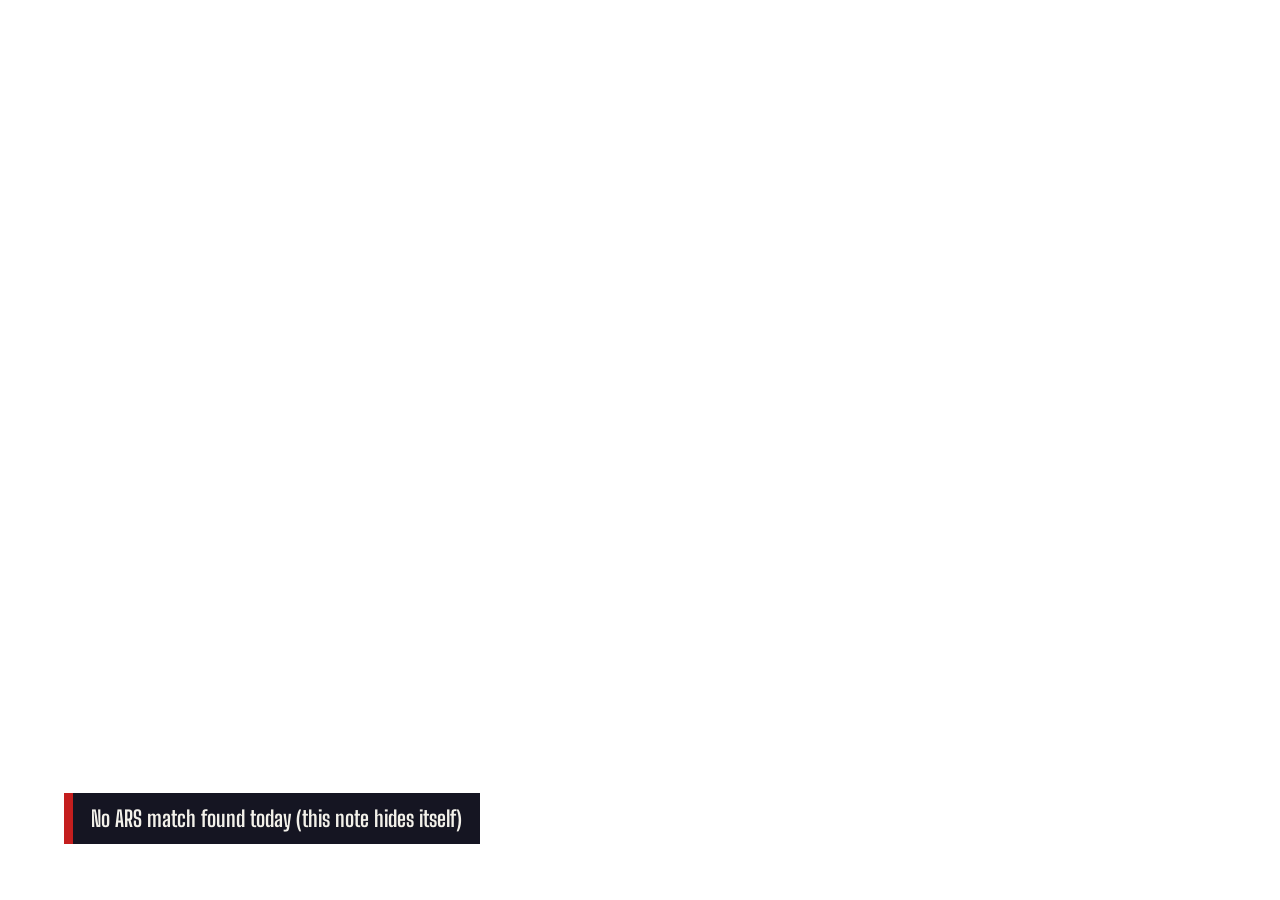
<file: soccer.html>
<!DOCTYPE html>
<html lang="en">
<head>
<meta charset="UTF-8">
<meta name="viewport" content="width=device-width, initial-scale=1">
<title>SportsDesk Soccer</title>
<link rel="preconnect" href="https://fonts.googleapis.com">
<link rel="preconnect" href="https://fonts.gstatic.com" crossorigin>
<link href="https://fonts.googleapis.com/css2?family=Big+Shoulders+Display:wght@600;700;800;900&family=Barlow+Semi+Condensed:wght@500;600;700&display=swap" rel="stylesheet">
<style>
/* ------------------------------------------------------------------
   SportsDesk soccer
   - Overlay (default): OBS / Streamlabs browser source, 1920 x 1080, transparent
   - Host monitor (?view=monitor): your own screen, off-air
   - Replay a finished match (?event=ID&replay=1) or a fake one (?demo=1)
------------------------------------------------------------------- */
:root{
  --chair:#c41e1e; --desk:#1a5fa8; --ink:#07070f; --slate:#151522; --slate2:#1d1d2c;
  --chalk:#f3f1ea; --dim:#8b8ba3; --pencil:#ffcf33; --card-y:#f4c430; --card-r:#e0242b; --h:78px;
}
*{box-sizing:border-box;margin:0;padding:0}
html,body{width:100%;height:100%;background:transparent;overflow:hidden}
body{font-family:"Big Shoulders Display","Arial Narrow",sans-serif;color:var(--chalk);
  font-variant-numeric:tabular-nums;-webkit-font-smoothing:antialiased}
.monitor-only{display:none}

/* ================= OVERLAY ================= */
.rig{position:fixed;display:flex;flex-direction:column;align-items:flex-start}
.pos-bl{left:64px;bottom:56px;transform-origin:left bottom}
.pos-br{right:64px;bottom:56px;align-items:flex-end;transform-origin:right bottom}
.pos-bc{left:50%;bottom:56px;align-items:center;translate:-50% 0;transform-origin:center bottom}
.pos-tl{left:64px;top:48px;flex-direction:column-reverse;transform-origin:left top}

.bug{position:relative;display:flex;height:var(--h);opacity:0;transition:opacity .4s ease;
  filter:drop-shadow(0 6px 18px rgba(0,0,0,.55))}
.bug.ready{opacity:1}
.bug::after{content:"";position:absolute;inset:-3px;border:3px solid var(--chair);opacity:0;pointer-events:none;transition:opacity .3s}
.bug.stretch::after{opacity:1}

.tag{width:132px;display:flex;flex-direction:column;position:relative}
.tag-mark{flex:1;background:var(--chair);display:flex;align-items:center;justify-content:center;font-weight:900;font-size:25px;line-height:1}
.tag-show{height:24px;background:var(--desk);display:flex;align-items:center;justify-content:center;gap:6px;
  font-weight:700;font-size:15px;letter-spacing:.03em;white-space:nowrap;padding:0 8px}
.live-dot{width:8px;height:8px;border-radius:50%;background:var(--chalk);display:none}
.bug.is-live .live-dot{display:block;animation:pulse 1.6s ease-in-out infinite}
@keyframes pulse{50%{opacity:.25}}
.stale-dot{position:absolute;top:6px;right:6px;width:7px;height:7px;border-radius:50%;background:var(--pencil);display:none}
.bug.stale .stale-dot{display:block}

.team{display:flex;align-items:stretch;background:var(--slate);position:relative}
.team + .team{border-left:2px solid var(--ink)}
.stripe{width:9px;background:var(--tc,#1a5fa8)}
.id{display:flex;flex-direction:column;justify-content:center;padding:0 14px;min-width:96px}
.abbr{font-weight:800;font-size:34px;line-height:.95}
.rec{font-weight:600;font-size:15px;color:var(--dim);margin-top:3px;min-height:15px;display:flex;gap:4px;align-items:center}
.rc{display:inline-block;width:10px;height:14px;background:var(--card-r);border-radius:2px}
.score{position:relative;overflow:hidden;display:flex;align-items:center;justify-content:center;min-width:80px;padding:0 14px;background:var(--ink)}
.num{position:relative;z-index:2;font-weight:900;font-size:58px;line-height:1}
.score::before{content:"";position:absolute;inset:0;background:var(--tc,#1a5fa8);transform:scaleX(0);transform-origin:left;z-index:1}
.score.flash::before{animation:wipe 2.4s cubic-bezier(.2,.7,.2,1)}
.score.flash .num{animation:numColor 2.4s steps(1)}
@keyframes wipe{0%{transform:scaleX(0)}12%{transform:scaleX(1)}80%{transform:scaleX(1);opacity:1}100%{transform:scaleX(1);opacity:0}}
@keyframes numColor{0%{color:var(--chalk)}12%{color:var(--ton,#fff)}90%{color:var(--chalk)}}
.bug.is-final .team:not(.winner) .num,.bug.is-final .team:not(.winner) .abbr{color:var(--dim)}
.bug.is-final.draw .team .num,.bug.is-final.draw .team .abbr{color:var(--chalk)}

.clock{display:flex;flex-direction:column;justify-content:center;align-items:center;min-width:112px;padding:0 16px;background:var(--chalk);color:var(--ink)}
.period{font-weight:800;font-size:20px;line-height:1}
.time{font-weight:900;font-size:36px;line-height:1;margin-top:2px;white-space:nowrap}
.time:empty{display:none}
.time small{font-size:24px;color:var(--chair);margin-left:1px}

.tabs{display:flex;gap:6px;align-self:flex-start;margin-left:132px}
.pos-br .tabs{align-self:flex-end;margin-left:0;margin-right:112px}
.pos-bc .tabs{align-self:center;margin-left:0}
.tab{display:none;font-weight:800;font-size:19px;padding:5px 14px 4px;letter-spacing:.02em;white-space:nowrap}
.tab.on{display:block}
.tab-stretch{background:var(--chair);color:var(--chalk)}
.tab-added{background:var(--chalk);color:var(--ink)}
.tab-men{background:var(--card-r);color:#fff}

.alerts{display:flex;flex-direction:column;margin-bottom:14px;min-height:0}
.pos-tl .alerts{margin:14px 0 0}
.card{display:flex;min-width:380px;max-width:820px;background:var(--slate);
  filter:drop-shadow(0 6px 18px rgba(0,0,0,.55));animation:cardIn .45s cubic-bezier(.2,.7,.2,1) both}
.card.out{animation:cardOut .35s ease-in forwards}
@keyframes cardIn{from{clip-path:inset(0 100% 0 0)}to{clip-path:inset(0 0 0 0)}}
@keyframes cardOut{to{opacity:0;transform:translateY(8px)}}
.card .band{width:9px;flex:none;background:var(--tc,var(--desk))}
.card .body{flex:1;padding:10px 20px 12px}
.kicker{display:block;font-weight:700;font-size:18px;color:var(--dim);line-height:1.15}
.head{display:block;font-weight:800;font-size:34px;line-height:1.02;margin-top:3px}
.card.big .body{background:var(--tc,var(--chair));color:var(--ton,#fff);padding:12px 26px 14px}
.card.big .kicker{color:inherit;opacity:.85}
.card.big .head{font-weight:900;font-size:56px}
.card.big .band{background:var(--ink)}
.card.yellow .band{background:var(--card-y)}
.card.red .band{background:var(--card-r)}

.msg{position:fixed;left:64px;bottom:56px;display:none;background:var(--slate);border-left:9px solid var(--chair);padding:12px 18px;font-weight:700;font-size:22px}
.msg.show{display:block}

/* layer=bug shows only the scorebug (+ its tabs); layer=alerts shows only the alert cards */
body.only-bug .alerts{visibility:hidden}
body.only-alerts .bug,body.only-alerts .tabs,body.only-alerts .msg{visibility:hidden}

/* ================= HOST MONITOR ================= */
body.monitor{background:var(--ink);overflow:auto;font-family:"Barlow Semi Condensed","Arial Narrow",sans-serif}
body.monitor .rig,body.monitor .msg{display:none}
body.monitor .monitor-only{display:block}
body.monitor .mon{display:grid}
.mon{max-width:1240px;margin:0 auto;padding:14px 16px 28px;gap:14px;
  grid-template-columns:1fr;grid-template-areas:"top" "now" "feed" "stats" "xi"}
@media (min-width:960px){
  .mon{grid-template-columns:minmax(0,6fr) minmax(0,5fr);grid-template-rows:auto auto auto 1fr;
    grid-template-areas:"top feed" "now feed" "stats feed" "xi feed";align-items:start}
}
.m-top{grid-area:top}.m-now{grid-area:now}.m-feed{grid-area:feed}.m-stats{grid-area:stats}.m-xi{grid-area:xi}

.m-bar{display:flex;align-items:center;gap:10px;margin-bottom:10px;font-weight:600;font-size:15px;color:var(--dim);flex-wrap:wrap}
.m-brand{font-family:"Big Shoulders Display",sans-serif;font-weight:900;font-size:20px;color:var(--chalk);background:var(--chair);padding:2px 10px 1px}
.m-bar form{margin-left:auto;display:flex;gap:6px;align-items:center}
.m-bar input{width:64px;background:var(--slate);border:1px solid #2c2c40;color:var(--chalk);font:inherit;font-weight:700;padding:4px 8px;text-transform:uppercase}
.m-bar button{background:var(--desk);color:var(--chalk);border:0;font:inherit;font-weight:700;padding:5px 12px;cursor:pointer}
.m-bar input:focus-visible,.m-bar button:focus-visible{outline:2px solid var(--pencil);outline-offset:1px}
.m-status{display:flex;align-items:center;gap:6px}
.m-status i{width:8px;height:8px;border-radius:50%;background:#3ec46d}
.m-status.stale i{background:var(--pencil)}

.m-score{display:grid;grid-template-columns:1fr auto 1fr;align-items:stretch;background:var(--slate)}
.m-team{display:flex;align-items:center;gap:12px;padding:10px 14px;border-left:8px solid var(--tc,var(--desk))}
.m-team.away{flex-direction:row-reverse;border-left:0;border-right:8px solid var(--tc,var(--desk))}
.m-team b{font-family:"Big Shoulders Display",sans-serif;font-weight:800;font-size:30px;line-height:1}
.m-team .rcs{display:flex;gap:3px}
.m-team strong{font-family:"Big Shoulders Display",sans-serif;font-weight:900;font-size:54px;line-height:1;margin-left:auto}
.m-team.away strong{margin-left:0;margin-right:auto}
.m-clock{background:var(--chalk);color:var(--ink);display:flex;flex-direction:column;align-items:center;justify-content:center;
  padding:6px 16px;font-family:"Big Shoulders Display",sans-serif;font-weight:800;font-size:18px;line-height:1.05;min-width:104px}
.m-clock span{font-weight:900;font-size:32px;white-space:nowrap}
.m-clock span small{font-size:22px;color:var(--chair)}
.m-scorers{display:grid;grid-template-columns:1fr 1fr;gap:12px;margin-top:6px;font-weight:600;font-size:15px;color:var(--dim)}
.m-scorers div:last-child{text-align:right}

.m-h{font-family:"Big Shoulders Display",sans-serif;font-weight:800;font-size:20px;color:var(--dim);margin:0 0 6px}
.m-list{display:flex;flex-direction:column;gap:4px}
.m-row{display:flex;align-items:baseline;gap:10px;background:var(--slate);border-left:6px solid var(--tc,var(--desk));padding:7px 12px;font-weight:600;font-size:18px}
.m-row b{font-weight:700}
.m-empty{color:var(--dim);font-size:16px;padding:6px 0}

.f-item{display:grid;grid-template-columns:58px 1fr;gap:10px;background:var(--slate);border-left:6px solid var(--tc,var(--desk));padding:8px 12px}
.m-feed .m-list{gap:6px}
.f-time{font-weight:700;font-size:15px;color:var(--dim);padding-top:3px;white-space:nowrap}
.f-kick{display:block;font-weight:600;font-size:14px;color:var(--dim)}
.f-head{display:block;font-family:"Big Shoulders Display",sans-serif;font-weight:800;font-size:24px;line-height:1.08}
.f-item.big .f-head{font-size:28px}
.f-item:first-child{background:var(--slate2)}
.f-item:first-child .f-head{font-size:34px}
.f-item.fresh{animation:fresh 2.4s ease-out}
@keyframes fresh{0%{background:var(--tc,var(--desk))}100%{background:var(--slate2)}}

.st{display:grid;grid-template-columns:56px 1fr 56px;align-items:center;gap:10px;padding:5px 0;font-weight:700;font-size:17px}
.st .h{text-align:right}.st .a{text-align:left}
.st .mid{display:flex;flex-direction:column;gap:3px}
.st .lbl{text-align:center;font-weight:600;font-size:13px;color:var(--dim)}
.st .bar{display:flex;height:6px;background:#23233a}
.st .bar i{display:block;height:100%}
.st .bar i + i{margin-left:auto}

.xi{display:grid;grid-template-columns:1fr 1fr;gap:16px}
.xi-team h3{font-family:"Big Shoulders Display",sans-serif;font-weight:800;font-size:19px;margin-bottom:4px;border-bottom:3px solid var(--tc,var(--desk));padding-bottom:3px;display:flex;justify-content:space-between}
.xi-team h3 span{color:var(--dim);font-weight:700}
.pl{display:grid;grid-template-columns:28px 1fr auto;gap:6px;align-items:center;padding:3px 0;border-bottom:1px solid #1d1d2e;font-weight:600;font-size:16px}
.pl .jn{color:var(--dim);text-align:right}
.pl .nm{white-space:nowrap;overflow:hidden;text-overflow:ellipsis}
.pl .nm em{font-style:normal;color:var(--dim);font-size:13px;margin-left:4px}
.pl .ev{display:flex;gap:4px;align-items:center;font-size:13px;color:var(--dim);white-space:nowrap}
.yc,.rcd{display:inline-block;width:9px;height:12px;border-radius:2px;background:var(--card-y)}
.rcd{background:var(--card-r)}
.gl{color:var(--chalk);font-weight:700}
.off{color:#e8806f}.on{color:#6fd39a}
.pl.out .nm{color:var(--dim)}
.pl.unused{opacity:.4}
.grp{font-size:13px;font-weight:600;color:var(--dim);padding:8px 0 2px}
.m-msg{background:var(--slate);border-left:6px solid var(--chair);padding:10px 14px;font-weight:600;font-size:17px;display:none;margin-bottom:10px}
.m-msg.show{display:block}

@media (prefers-reduced-motion:reduce){
  .bug.is-live .live-dot{animation:none}
  .card,.card.out,.score.flash::before,.score.flash .num,.f-item.fresh{animation-duration:.01s}
}
</style>
</head>
<body>

<!-- ========== OVERLAY ========== -->
<div class="rig" id="rig">
  <div class="alerts" id="alerts"></div>
  <div class="tabs">
    <div class="tab tab-stretch" id="tabStretch">Final stretch</div>
    <div class="tab tab-men" id="tabMen"></div>
    <div class="tab tab-added" id="tabAdded"></div>
  </div>
  <div class="bug" id="bug">
    <div class="tag">
      <div class="tag-mark">SportsDesk</div>
      <div class="tag-show"><span class="live-dot"></span><span id="show"></span></div>
      <span class="stale-dot"></span>
    </div>
    <div class="team" id="home">
      <i class="stripe"></i>
      <div class="id"><b class="abbr">---</b><small class="rec"></small></div>
      <div class="score"><span class="num">0</span></div>
    </div>
    <div class="team" id="away">
      <i class="stripe"></i>
      <div class="id"><b class="abbr">---</b><small class="rec"></small></div>
      <div class="score"><span class="num">0</span></div>
    </div>
    <div class="clock"><span class="period" id="period"></span><span class="time" id="time"></span></div>
  </div>
</div>
<div class="msg" id="msg"></div>

<!-- ========== HOST MONITOR ========== -->
<main class="mon monitor-only" id="mon">
  <section class="m-top">
    <div class="m-bar">
      <span class="m-brand">SportsDesk</span>
      <span class="m-status" id="mStatus"><i></i><span id="mStatusTxt">Connecting</span></span>
      <form id="mForm"><label for="mTeam">Team</label><input id="mTeam" maxlength="4" autocomplete="off"><button type="submit">Follow</button></form>
    </div>
    <div class="m-msg" id="mMsg"></div>
    <div class="m-score">
      <div class="m-team" id="mHome"><b>---</b><span class="rcs"></span><strong>0</strong></div>
      <div class="m-clock"><div id="mPeriod">–</div><span id="mTime"></span></div>
      <div class="m-team away" id="mAway"><b>---</b><span class="rcs"></span><strong>0</strong></div>
    </div>
    <div class="m-scorers"><div id="mScH"></div><div id="mScA"></div></div>
  </section>
  <section class="m-now"><h2 class="m-h">On now</h2><div class="m-list" id="mNow"></div></section>
  <section class="m-stats"><h2 class="m-h">Match stats</h2><div id="mStats"></div></section>
  <section class="m-xi"><h2 class="m-h">Lineups</h2><div class="xi" id="mXI"></div></section>
  <section class="m-feed"><h2 class="m-h">Alerts</h2><div class="m-list" id="mFeed"><p class="m-empty">Goals, cards, subs and momentum land here as they happen.</p></div></section>
</main>

<script>
/* ==================================================================
   CONFIG — override any of these in the URL, e.g.
   https://sportstein.github.io/sportsdesk/soccer.html?team=ARS&show=Arsenal%20call
   ================================================================== */
const DEFAULTS = {
  team:   "ARS",       // ESPN abbreviation (ARS, CHE, MCI, LIV, TOT, MUN...)
  event:  "",          // or a specific ESPN match ID
  league: "eng.1",     // eng.1 Premier League, uefa.champions, esp.1, ita.1, ger.1, fra.1, usa.1, eng.fa ...
  show:   "Live call",
  view:   "overlay",   // overlay (OBS) | monitor (your own screen)
  poll:   10,
  pos:    "bl",        // bl | br | bc | tl
  scale:  1,
  dates:  "",
  demo:   false,       // fake match, sped up
  replay: false,       // replay a finished match (needs event=)
  speed:  1.2,         // replay/demo: seconds per match minute
  off:    null,        // alerts to switch off; overlay defaults to off=subs
  pressure: 4,         // shots in 10 minutes for a pressure alert
  stretch:  80,        // minute the final stretch starts
  delay:    0          // seconds to hold everything back so it matches your video (e.g. delay=25)
};
const P = new URLSearchParams(location.search);
const cfg = {};
for (const k in DEFAULTS) cfg[k] = P.has(k) ? P.get(k) : DEFAULTS[k];
cfg.team = String(cfg.team).toUpperCase();
["poll","scale","speed","pressure","stretch","delay"].forEach(k => cfg[k] = Number(cfg[k]) || DEFAULTS[k]);
cfg.delay = Math.max(0, Math.min(120, cfg.delay));
if (cfg.delay && !P.has("poll")) cfg.poll = 5;
cfg.poll = Math.max(5, cfg.poll);
const truthy = v => v === true || v === "1" || v === "true";
cfg.demo = truthy(cfg.demo); cfg.replay = truthy(cfg.replay);
const MONITOR = cfg.view === "monitor";
const LAYER = (new URLSearchParams(location.search).get("layer") || "").toLowerCase();
if (!MONITOR && (LAYER === "bug" || LAYER === "alerts")) document.body.classList.add("only-" + LAYER);
const OFF = new Set(String(cfg.off == null ? (MONITOR ? "" : "subs") : cfg.off).toLowerCase().split(",").map(s => s.trim()).filter(Boolean));
const on = k => !OFF.has(k);
let LEAGUE = cfg.league;
const base = () => `https://site.api.espn.com/apis/site/v2/sports/soccer/${LEAGUE}`;
const FALLBACK_LEAGUES = ["eng.1","uefa.champions","uefa.europa","eng.fa","eng.league_cup","esp.1","ita.1","ger.1","fra.1","usa.1","uefa.europa.conf"];

const $ = s => document.querySelector(s);
const rig = $("#rig"), bug = $("#bug");
rig.classList.add("pos-" + cfg.pos);
if (cfg.scale !== 1) rig.style.scale = cfg.scale;
$("#show").textContent = cfg.show;
if (MONITOR){
  document.body.classList.add("monitor");
  document.title = "SportsDesk soccer monitor";
  $("#mTeam").value = cfg.team;
  $("#mForm").addEventListener("submit", e => {
    e.preventDefault();
    const t = $("#mTeam").value.trim().toUpperCase(); if (!t) return;
    P.set("team", t); P.delete("event"); P.delete("replay"); P.delete("demo");
    location.search = P.toString();
  });
}

/* ---------------- helpers ---------------- */
function lum(hex){
  const n = parseInt(hex.replace("#",""),16);
  const c = [(n>>16)&255,(n>>8)&255,n&255].map(v=>{v/=255;return v<=.03928?v/12.92:Math.pow((v+.055)/1.055,2.4)});
  return .2126*c[0]+.7152*c[1]+.0722*c[2];
}
function teamColor(primary, alt){
  const ok = h => h && /^[0-9a-f]{6}$/i.test(h);
  let c = ok(primary) ? "#"+primary : null;
  if (!c || lum(c) < .015 || lum(c) > .85) c = ok(alt) && lum("#"+alt) >= .015 && lum("#"+alt) <= .85 ? "#"+alt : "#1a5fa8";
  return c;
}
const onColor = c => lum(c) > .45 ? "#07070f" : "#ffffff";
const esc = s => String(s == null ? "" : s).replace(/[&<>"]/g, c => ({ "&":"&amp;","<":"&lt;",">":"&gt;",'"':"&quot;" }[c]));
const other = s => s === "home" ? "away" : "home";

// "59'" -> {base:59, add:0}; "45'+2'" -> {base:45, add:2}
function parseMin(label){
  const m = String(label || "").match(/(\d+)\s*'?\s*(?:\+\s*(\d+))?/);
  return m ? { base:+m[1], add:+(m[2] || 0) } : { base:0, add:0 };
}
const ordOf = (period, mm) => period * 100000 + mm.base * 100 + mm.add;
const minLabel = mm => mm.add ? `${mm.base}'+${mm.add}'` : `${mm.base}'`;
const clockHTML = mm => mm.add ? `${mm.base}<small>+${mm.add}</small>'` : `${mm.base}'`;

/* ---------------- normalise one ESPN summary ---------------- */
// Turns ESPN's raw match JSON into everything the engine needs.
// `cut` (replay/demo) hides anything after a point in the match.
function normalise(raw, cut){
  const comp = raw.header.competitions[0];
  const cs = comp.competitors;
  const sides = {};
  const nameToSide = {};
  for (const c of cs){
    const s = c.homeAway === "away" ? "away" : "home";
    const t = c.team || {};
    sides[s] = {
      id: String(t.id), abbr: t.abbreviation, name: t.shortDisplayName || t.name || t.displayName || t.abbreviation,
      color: teamColor(t.color, t.alternateColor), score: parseInt(c.score,10) || 0,
      rec: (c.record && c.record[0] && (c.record[0].displayValue || c.record[0].summary)) || ""
    };
    for (const n of [t.displayName, t.name, t.shortDisplayName, t.location, t.abbreviation]) if (n) nameToSide[String(n).toLowerCase()] = s;
  }
  const sideOfTeam = t => {
    if (!t) return null;
    if (t.id != null){ for (const s of ["home","away"]) if (sides[s].id === String(t.id)) return s; }
    return nameToSide[String(t.displayName || t.name || "").toLowerCase()] || null;
  };
  const sideOfText = txt => {
    const m = String(txt || "").match(/\(([^)]+)\)/);
    return m ? (nameToSide[m[1].toLowerCase()] || null) : null;
  };
  const cutOrd = cut ? ordOf(cut.period, cut) : Infinity;

  // players
  const players = {}; const byName = {};
  const lineups = { home:{ formation:"", list:[] }, away:{ formation:"", list:[] } };
  for (const r of raw.rosters || []){
    const s = r.homeAway === "away" ? "away" : "home";
    lineups[s].formation = r.formation || "";
    for (const p of r.roster || []){
      const a = p.athlete || {};
      const disp = a.displayName || a.fullName || "Player";
      const pl = { id:String(a.id), side:s, name: a.shortName || disp, last: a.lastName || disp.split(" ").slice(-1)[0], disp,
        jersey: p.jersey || "", pos: (p.position && p.position.abbreviation) || "", starter: !!p.starter,
        fp: parseInt(p.formationPlace,10) || 0, goals:[], assists:0, yc:0, rc:0, inAt:null, outAt:null };
      players[pl.id] = pl; byName[disp.toLowerCase()] = pl;
      lineups[s].list.push(pl);
    }
  }
  const findPlayer = (id, name) => (id && players[String(id)]) || (name && byName[String(name).toLowerCase()]) || null;
  const lastOf = (id, name) => { const p = findPlayer(id, name); return p ? p.last : String(name || "").split(" ").slice(-1)[0]; };

  // key events
  const events = [];
  for (const k of raw.keyEvents || []){
    const period = (k.period && k.period.number) || 1;
    const mm = parseMin(k.clock && k.clock.displayValue);
    const ord = ordOf(period, mm);
    if (ord > cutOrd) continue;
    const t = String((k.type && k.type.text) || "").toLowerCase();
    let kind = "other";
    if (k.shootout) kind = k.scoringPlay ? "so-goal" : "so-miss";
    else if (/own goal/.test(t)) kind = "og";
    else if (k.scoringPlay || /^goal|penalty - scored/.test(t)) kind = "goal";
    else if (/penalty/.test(t) && /miss|saved/.test(t)) kind = "penmiss";
    else if (/red card/.test(t)) kind = "red";
    else if (/yellow card/.test(t)) kind = "yellow";
    else if (/substitution/.test(t)) kind = "sub";
    else if (/halftime/.test(t)) kind = "ht";
    else if (/end regular time|full time|end of match/.test(t)) kind = "ft";
    const parts = (k.participants || []).map(p => p.athlete || {});
    events.push({ id:String(k.id), kind, typeText:(k.type && k.type.text) || "", text:k.text || "", period, mm, label:minLabel(mm), ord,
      side: sideOfTeam(k.team), p1:parts[0], p2:parts[1], pen: /penalty/.test(t) });
  }
  events.sort((a,b) => a.ord - b.ord);

  // commentary (fills shots, corners, fouls, VAR, added time)
  const com = []; let per = 1;
  const rawCom = (raw.commentary || []).slice().sort((a,b) => (a.sequence||0) - (b.sequence||0));
  for (const c of rawCom){
    const txt = c.text || "";
    if (c.play && c.play.period && c.play.period.number) per = c.play.period.number;
    else if (/second half begins/i.test(txt)) per = 2;
    else if (/first half extra time begins/i.test(txt)) per = 3;
    else if (/second half extra time begins/i.test(txt)) per = 4;
    const mm = parseMin(c.time && c.time.displayValue);
    const ord = ordOf(per, mm);
    if (ord > cutOrd) continue;
    let kind = "other", n = 0;
    if (/^attempt saved/i.test(txt)) kind = "shot-on";
    else if (/^attempt (missed|blocked)/i.test(txt)) kind = "shot-off";
    else if (/hits the (bar|post|crossbar|left post|right post)/i.test(txt)) kind = "woodwork";
    else if (/^corner,/i.test(txt)) kind = "corner";
    else if (/^foul by/i.test(txt)) kind = "foul";
    else if (/^offside,/i.test(txt)) kind = "offside";
    else if (/^var decision/i.test(txt)) kind = "var";
    else { const m = txt.match(/announced (\d+) minutes? of added time/i); if (m){ kind = "added"; n = +m[1]; } }
    let side = null;
    if (kind === "corner" || kind === "offside") side = nameToSide[(txt.split(/[,.]/)[1] || "").trim().toLowerCase()] || sideOfTeam(c.play && c.play.team);
    else if (kind === "var") side = sideOfTeam(c.play && c.play.team) || null;
    else side = sideOfText(txt) || sideOfTeam(c.play && c.play.team);
    com.push({ seq:c.sequence, text:txt, period:per, mm, label:minLabel(mm), ord, kind, side, n });
  }

  // apply events to players + running score
  const score = { home:0, away:0 }, scorers = { home:[], away:[] };
  for (const e of events){
    if (e.kind === "goal" || e.kind === "og"){
      let after = null;
      const m = e.text.match(/(?:goal!|own goal[^.]*\.)\s*(.+?)\s(\d+),\s(.+?)\s(\d+)\./i);
      if (m){
        const s1 = nameToSide[m[1].toLowerCase()], s2 = nameToSide[m[3].toLowerCase()];
        if (s1 && s2){ after = {}; after[s1] = +m[2]; after[s2] = +m[4]; }
      }
      const before = { ...score };
      if (!after){
        after = { ...score };
        const benefit = e.kind === "og" ? (e.side ? other(e.side) : null) : e.side;
        if (benefit) after[benefit]++;
      }
      e.before = before; e.after = after;
      e.scoreSide = after.home > before.home ? "home" : after.away > before.away ? "away" : (e.side || "home");
      score.home = after.home; score.away = after.away;
      const sc = findPlayer(e.p1 && e.p1.id, e.p1 && e.p1.displayName);
      if (sc && e.kind === "goal"){ sc.goals.push(e.label); e.tally = sc.goals.length; }
      const as = e.kind === "goal" && findPlayer(e.p2 && e.p2.id, e.p2 && e.p2.displayName);
      if (as) as.assists++;
      scorers[e.scoreSide].push(`${lastOf(e.p1 && e.p1.id, e.p1 && e.p1.displayName)} ${e.label}${e.kind === "og" ? " (og)" : e.pen ? " (pen)" : ""}`);
    } else if (e.kind === "yellow" || e.kind === "red"){
      const p = findPlayer(e.p1 && e.p1.id, e.p1 && e.p1.displayName);
      if (p){ if (e.kind === "yellow") p.yc++; else { e.second = p.yc > 0 || /yellow/i.test(e.typeText); p.rc++; p.outAt = e.label; } }
    } else if (e.kind === "sub"){
      const pin = findPlayer(e.p1 && e.p1.id, e.p1 && e.p1.displayName), pout = findPlayer(e.p2 && e.p2.id, e.p2 && e.p2.displayName);
      if (pin) pin.inAt = e.label; if (pout) pout.outAt = e.label;
    }
  }
  const reds = { home:0, away:0 };
  events.filter(e => e.kind === "red").forEach(e => { if (e.side) reds[e.side]++; });

  // stats: ESPN's box score when live, counted from commentary in replay
  const stats = { home:{}, away:{} };
  if (!cut){
    for (const t of (raw.boxscore && raw.boxscore.teams) || []){
      const s = sideOfTeam(t.team) || (t.team && t.team.abbreviation === sides.away.abbr ? "away" : "home");
      for (const st of t.statistics || []) stats[s][st.name] = st.displayValue;
    }
  }
  if (cut || !Object.keys(stats.home).length){
    for (const s of ["home","away"]){
      const mine = com.filter(c => c.side === s);
      const goals = events.filter(e => (e.kind === "goal") && e.scoreSide === s).length;
      stats[s] = {
        totalShots: mine.filter(c => /shot|woodwork/.test(c.kind)).length + goals,
        shotsOnTarget: mine.filter(c => c.kind === "shot-on").length + goals,
        wonCorners: mine.filter(c => c.kind === "corner").length,
        foulsCommitted: mine.filter(c => c.kind === "foul").length,
        offsides: mine.filter(c => c.kind === "offside").length,
        yellowCards: events.filter(e => e.kind === "yellow" && e.side === s).length,
        redCards: reds[s]
      };
    }
  }
  return { sides, events, com, players, lineups, score, scorers, reds, stats, findPlayer, lastOf };
}

/* ---------------- model: live ---------------- */
let eventId = cfg.event || null;
async function getJSON(url){
  const r = await fetch(url + (url.includes("?")?"&":"?") + "_=" + Date.now(), { cache:"no-store" });
  if (!r.ok) throw new Error("HTTP " + r.status);
  return r.json();
}
let lastMiss = 0;
async function discover(){
  if (Date.now() - lastMiss < 300000) return null;      // nothing found recently: look again in 5 minutes
  const leagues = P.has("league") ? [cfg.league] : [cfg.league, ...FALLBACK_LEAGUES.filter(l => l !== cfg.league)];
  for (const lg of leagues){
    try{
      const d = await getJSON(`https://site.api.espn.com/apis/site/v2/sports/soccer/${lg}/scoreboard${cfg.dates ? "?dates="+cfg.dates : ""}`);
      for (const ev of d.events || []){
        const cs = ev.competitions[0].competitors;
        if (cs.some(c => (c.team.abbreviation || "").toUpperCase() === cfg.team)){ LEAGUE = lg; return ev.id; }
      }
    }catch(e){}
  }
  lastMiss = Date.now();
  return null;
}
function statusOf(raw){
  const st = raw.header.competitions[0].status || {};
  const t = st.type || {};
  return { state:t.state, name:t.name || "", period: st.period || 0, clock: st.displayClock || t.shortDetail || "",
           detail: t.shortDetail || t.detail || "", date: raw.header.competitions[0].date };
}
async function fetchLive(){
  if (!eventId){ eventId = await discover(); if (!eventId) return null; }
  const raw = await getJSON(`${base()}/summary?event=${encodeURIComponent(eventId)}`);
  const n = normalise(raw, null);
  const s = statusOf(raw);
  // trust the header's score when live
  n.score = { home:n.sides.home.score, away:n.sides.away.score };
  return { ...n, status:s, replay:false };
}

/* ---------------- labels ---------------- */
function phase(st){
  const n = st.name;
  if (st.state === "pre") return "pre";
  if (st.state === "post" || /FULL_TIME|FINAL/.test(n)) return "ft";
  if (/HALFTIME/.test(n)) return "ht";
  if (/SHOOTOUT|PENALT/.test(n)) return "pens";
  if (/END_OF_REGULATION|END_OF_EXTRATIME|END_EXTRA/.test(n)) return "break";
  return "live";
}
function clockParts(m){
  const st = m.status, ph = phase(st);
  if (ph === "pre") return { p:"Kickoff", t: new Date(st.date).toLocaleTimeString([], { hour:"numeric", minute:"2-digit" }), html:false };
  if (ph === "ft") return { p:"Full time", t:"FT", html:false };
  if (ph === "ht") return { p:"Half time", t:"HT", html:false };
  if (ph === "pens") return { p:"Penalties", t:"PENS", html:false };
  if (ph === "break") return { p:"Break", t:"", html:false };
  const mm = parseMin(st.clock);
  const p = st.period === 1 ? "1st half" : st.period === 2 ? "2nd half" : st.period >= 3 ? "Extra time" : "";
  return { p, t: clockHTML(mm), html:true, mm };
}
const stampOf = m => { const c = clockParts(m); return c.mm ? minLabel(c.mm) : c.t || c.p; };

/* ---------------- scorebug ---------------- */
const prevScore = { home:null, away:null };
function paintTeam(key, t, score, reds){
  const el = $("#"+key);
  el.style.setProperty("--tc", t.color); el.style.setProperty("--ton", onColor(t.color));
  el.querySelector(".abbr").textContent = t.abbr;
  el.querySelector(".rec").innerHTML = reds ? '<i class="rc"></i>'.repeat(reds) : esc(t.rec);
  el.querySelector(".num").textContent = score;
  const before = prevScore[key];
  if (before !== null && score > before){
    const sc = el.querySelector(".score"); sc.classList.remove("flash"); void sc.offsetWidth; sc.classList.add("flash");
  }
  prevScore[key] = score;
}
function renderBug(m){
  $("#msg").classList.remove("show"); $("#mMsg").classList.remove("show");
  paintTeam("home", m.sides.home, m.score.home, m.reds.home);
  paintTeam("away", m.sides.away, m.score.away, m.reds.away);
  const c = clockParts(m);
  $("#period").textContent = c.p;
  if (c.html) $("#time").innerHTML = c.t; else $("#time").textContent = c.t;
  const ph = phase(m.status);
  bug.classList.toggle("is-live", ph === "live");
  bug.classList.toggle("is-final", ph === "ft");
  bug.classList.toggle("draw", ph === "ft" && m.score.home === m.score.away);
  $("#home").classList.toggle("winner", ph === "ft" && m.score.home > m.score.away);
  $("#away").classList.toggle("winner", ph === "ft" && m.score.away > m.score.home);
  bug.classList.add("ready");
  if (MONITOR) renderMonitorTop(m, c);
}
function showNoGame(){
  const t = `No ${cfg.team} match found today`;
  bug.classList.remove("ready");
  // on air: show the note only for the first 10 seconds after the source loads, then stay clean
  if (performance.now() < 10000){ $("#msg").textContent = t + " (this note hides itself)"; $("#msg").classList.add("show"); setTimeout(() => $("#msg").classList.remove("show"), Math.max(0, 10000 - performance.now())); }
  $("#mMsg").textContent = t + ". Check the team code (ESPN uses ARS, CHE, MCI, LIV, TOT, MUN, NEW...) or add &event= with the match ID.";
  $("#mMsg").classList.add("show");
  setStatus("ok", "No match");
}

/* ---------------- on-air alert queue ---------------- */
const queue = []; let showing = false;
function alertCard(a){
  if (queue.length >= 4){ const i = queue.findIndex(x => !x.big); queue.splice(i < 0 ? 0 : i, 1); }
  queue.push(a); pump();
}
function pump(){
  if (showing || !queue.length) return;
  const a = queue.shift(); showing = true;
  const el = document.createElement("div");
  el.className = "card" + (a.big ? " big" : "") + (a.cls ? " " + a.cls : "");
  const tc = a.color || "#1a5fa8";
  el.style.setProperty("--tc", tc); el.style.setProperty("--ton", onColor(tc));
  el.innerHTML = `<i class="band"></i><div class="body"><span class="kicker"></span><span class="head"></span></div>`;
  el.querySelector(".kicker").textContent = a.kicker;
  el.querySelector(".head").textContent = a.head;
  $("#alerts").appendChild(el);
  const dwell = (a.big ? 9000 : 6500) * Math.min(1, (cfg.demo || cfg.replay) ? .7 : 1);
  setTimeout(() => { el.classList.add("out"); setTimeout(() => { el.remove(); showing = false; pump(); }, 380); }, dwell);
}

/* ---------------- engine ---------------- */
const E = { seeded:false, seenEv:new Set(), seenCom:new Set(), stretch:false, stretchFired:false, pressAt:{}, ht:false, ft:false, now:[] };
const feed = [];
function emit(a){
  if (!MONITOR) alertCard(a);
  feed.unshift(a); if (feed.length > 60) feed.pop();
  if (MONITOR) renderFeed();
}

function runEngine(m, silent){
  const T = s => m.sides[s];
  const fire = (key, a) => { if (silent || !on(key)) return; emit(a); };
  const scoreTxt = sc => `${sc.home}-${sc.away}`;
  const ph = phase(m.status);
  const cp = clockParts(m);
  const nowMin = cp.mm ? cp.mm.base + cp.mm.add : null;
  const now = [];

  // ---- key events: goals, cards, subs, penalties
  for (const e of m.events){
    if (E.seenEv.has(e.id)) continue;
    E.seenEv.add(e.id);
    const s = e.side, team = s ? T(s) : null;
    const who = e.p1 ? m.lastOf(e.p1.id, e.p1.displayName) : "";
    if (e.kind === "goal" || e.kind === "og"){
      const ss = e.scoreSide, st = T(ss), b = e.before, a = e.after;
      const tied = a.home === a.away, wasTied = b.home === b.away;
      const trailedStill = a[ss] < a[other(ss)];
      let kick;
      if (e.kind === "og") kick = `Own goal, ${st.name}`;
      else if (e.tally === 3) kick = `Hat trick, ${who}!`;
      else if (tied) kick = `Equaliser, ${st.name}`;
      else if (wasTied && a.home + a.away === 1) kick = `Opener, ${st.name}`;
      else if (wasTied) kick = `Go-ahead goal, ${st.name}`;
      else if (trailedStill) kick = `Goal back, ${st.name}`;
      else kick = `Goal, ${st.name}`;
      if (e.pen && e.kind === "goal") kick = kick.startsWith("Goal,") ? kick.replace("Goal,", "Penalty,") : "Penalty " + kick[0].toLowerCase() + kick.slice(1);
      if (e.tally === 2) kick += ", brace";
      const assist = e.kind === "goal" && e.p2 ? `, assisted by ${m.lastOf(e.p2.id, e.p2.displayName)}` : "";
      fire("goal", { big:true, color:st.color, kicker:`${kick}${assist}`, head:`${who} ${e.label}, ${scoreTxt(a)}` });
    } else if (e.kind === "red" && team){
      const left = 11 - m.reds[s];
      fire("red", { big:true, cls:"red", color:"#e0242b", kicker:`${e.second ? "Second yellow" : "Red card"}, ${team.name}`, head:`${who} ${e.label}, down to ${left}` });
    } else if (e.kind === "yellow" && team){
      fire("yellow", { cls:"yellow", color:team.color, kicker:`Yellow card, ${team.name}`, head:`${who} ${e.label}` });
    } else if (e.kind === "penmiss" && team){
      fire("goal", { big:true, color:team.color, kicker:`Penalty ${/saved/i.test(e.typeText + e.text) ? "saved" : "missed"}`, head:`${who} ${e.label}` });
    } else if ((e.kind === "so-goal" || e.kind === "so-miss") && team){
      fire("goal", { color:team.color, kicker:`Shootout, ${team.name}`, head:`${who} ${e.kind === "so-goal" ? "scores" : /saved/i.test(e.typeText + e.text) ? "is saved" : "misses"}` });
    } else if (e.kind === "sub" && team){
      const out = e.p2 ? m.lastOf(e.p2.id, e.p2.displayName) : "";
      fire("subs", { color:team.color, kicker:`Substitution, ${team.name} ${e.label}`, head:`${who} on, ${out} off` });
    }
  }

  // ---- commentary: added time, VAR, woodwork
  let added = null;
  for (const c of m.com){
    if (c.kind === "added" && (!cp.mm || c.period === m.status.period)) added = c;
    if (E.seenCom.has(c.seq)) continue;
    E.seenCom.add(c.seq);
    if (c.kind === "added") fire("added", { color:"#f3f1ea", kicker:`Fourth official, ${c.label}`, head:`+${c.n} minutes added` });
    else if (c.kind === "var"){
      const what = c.text.replace(/^var decision:\s*/i, "").replace(/\.$/, "");
      fire("var", { color: c.side ? T(c.side).color : "#1a5fa8", kicker:`VAR check ${c.label}`, head: what });
    } else if (c.kind === "woodwork"){
      const nm = (c.text.match(/^([^(]+)\(/) || [])[1];
      const p = nm && m.findPlayer(null, nm.trim());
      const what = (c.text.match(/hits the (left post|right post|post|crossbar|bar)/i) || [,"woodwork"])[1];
      fire("woodwork", { color: c.side ? T(c.side).color : "#1a5fa8", kicker:`Off the woodwork ${c.label}`, head:`${p ? p.last : (nm || "").trim()} hits the ${what.toLowerCase()}` });
    }
  }
  const addedOn = added && ph === "live" && cp.mm && (cp.mm.base >= (m.status.period === 1 ? 44 : m.status.period === 2 ? 89 : 0) || cp.mm.add > 0);
  $("#tabAdded").textContent = added ? `+${added.n} added` : "";
  $("#tabAdded").classList.toggle("on", !!addedOn && on("added"));
  if (addedOn) now.push({ color:"#f3f1ea", text:`+${added.n} minutes added`, sub: m.status.period === 1 ? "first half" : "second half" });

  // ---- pressure: one side piling up shots in the last 10 minutes
  if (ph === "live" && nowMin != null){
    for (const s of ["home","away"]){
      const recent = sd => m.com.filter(c => c.side === sd && c.period === m.status.period && /shot|woodwork/.test(c.kind) && (c.mm.base + c.mm.add) > nowMin - 10).length
        + m.events.filter(e => (e.kind === "goal") && e.scoreSide === sd && e.period === m.status.period && (e.mm.base + e.mm.add) > nowMin - 10).length;
      const mine = recent(s), theirs = recent(other(s));
      if (mine >= cfg.pressure && theirs <= 1){
        now.push({ color:T(s).color, text:`${T(s).name} on top`, sub:`${mine} shots in 10 minutes` });
        const last = E.pressAt[s];
        if (last == null || nowMin - last >= 15 || m.status.period !== E.pressPer){
          E.pressAt[s] = nowMin; E.pressPer = m.status.period;
          fire("pressure", { color:T(s).color, kicker:`Pressure, ${minLabel(cp.mm)}`, head:`${T(s).name}: ${mine} shots in the last 10 minutes` });
        }
      }
    }
  }

  // ---- man advantage
  if (m.reds.home !== m.reds.away && ph !== "pre"){
    const up = m.reds.home < m.reds.away ? "home" : "away";
    const txt = `${11 - m.reds.home} v ${11 - m.reds.away}`;
    $("#tabMen").textContent = txt; $("#tabMen").classList.toggle("on", on("red") && ph !== "ft");
    if (ph !== "ft") now.push({ color:T(up).color, text:`${T(up).name} have the extra man`, sub: txt });
  } else $("#tabMen").classList.remove("on");

  // ---- final stretch: late, one-goal game or level
  const margin = Math.abs(m.score.home - m.score.away);
  const late = ph === "live" && m.status.period === 2 && cp.mm && cp.mm.base >= cfg.stretch;
  if (late && margin <= 1){
    E.stretch = true;
    if (!E.stretchFired){
      E.stretchFired = true;
      fire("stretch", { big:true, color:"#c41e1e", kicker:`${minLabel(cp.mm)}, final stretch`, head: margin ? "One-goal game" : "All square" });
    }
  } else if (!late || margin >= 2) E.stretch = false;
  const stretchOn = E.stretch && on("stretch");
  bug.classList.toggle("stretch", stretchOn); $("#tabStretch").classList.toggle("on", stretchOn);
  if (E.stretch) now.push({ color:"#c41e1e", text:"Final stretch", sub: margin ? "one-goal game" : "level" });

  // ---- half time / full time summary
  const summary = () => {
    const sh = m.stats.home, sa = m.stats.away;
    const parts = [`shots ${sh.totalShots ?? 0}-${sa.totalShots ?? 0}`, `on target ${sh.shotsOnTarget ?? 0}-${sa.shotsOnTarget ?? 0}`];
    if (sh.possessionPct) parts.push(`possession ${Math.round(+sh.possessionPct)}%-${Math.round(+sa.possessionPct)}%`);
    return parts.join(", ");
  };
  const htNow = ph === "ht" || (m.replay && m.events.some(e => e.kind === "ht") && m.status.period === 1 && ph !== "live");
  if (htNow && !E.ht){ E.ht = true; fire("summary", { color:"#1a5fa8", kicker:`Half time, ${m.sides.home.name} ${scoreTxt(m.score)} ${m.sides.away.name}`, head: summary() }); }
  if (ph === "ft" && !E.ft){ E.ft = true; fire("summary", { color:"#1a5fa8", kicker:`Full time, ${m.sides.home.name} ${scoreTxt(m.score)} ${m.sides.away.name}`, head: summary() }); }

  // ---- players on a yellow (monitor)
  for (const s of ["home","away"]){
    const booked = m.lineups[s].list.filter(p => p.yc && !p.rc && !p.outAt).map(p => p.last);
    if (booked.length && ph !== "ft" && ph !== "pre") now.push({ color:"#f4c430", text:`${T(s).abbr} on a yellow`, sub: booked.join(", ") });
  }
  E.now = now;
}

/* ---------------- host monitor ---------------- */
function setStatus(kind, text){
  if (!MONITOR) return;
  $("#mStatus").className = "m-status" + (kind === "stale" ? " stale" : "");
  $("#mStatusTxt").textContent = text;
}
function renderMonitorTop(m, c){
  for (const [k, sel] of [["home","#mHome"],["away","#mAway"]]){
    const node = $(sel); node.style.setProperty("--tc", m.sides[k].color);
    node.querySelector("b").textContent = m.sides[k].abbr;
    node.querySelector("strong").textContent = m.score[k];
    node.querySelector(".rcs").innerHTML = '<i class="rcd"></i>'.repeat(m.reds[k]);
  }
  $("#mPeriod").textContent = c.p;
  if (c.html) $("#mTime").innerHTML = c.t; else $("#mTime").textContent = c.t;
  $("#mScH").textContent = m.scorers.home.join(", ");
  $("#mScA").textContent = m.scorers.away.join(", ");
}
function renderNow(){
  const list = E.now || [];
  $("#mNow").innerHTML = list.length
    ? list.map(n => `<div class="m-row" style="--tc:${n.color}"><b>${esc(n.text)}</b>${n.sub ? `<span>${esc(n.sub)}</span>` : ""}</div>`).join("")
    : `<p class="m-empty">Nothing brewing. Pressure spells, red cards, added time and bookings show here while they matter.</p>`;
}
let lastTop = null;
function renderFeed(){
  if (!feed.length) return;
  $("#mFeed").innerHTML = feed.map(a =>
    `<div class="f-item${a.big ? " big" : ""}" style="--tc:${a.cls === "yellow" ? "#f4c430" : a.color || "#1a5fa8"}"><span class="f-time">${esc(a.stamp || "")}</span>` +
    `<div><span class="f-kick">${esc(a.kicker)}</span><span class="f-head">${esc(a.head)}</span></div></div>`).join("");
  if (feed[0] !== lastTop){ lastTop = feed[0]; $("#mFeed .f-item").classList.add("fresh"); }
}
function renderStats(m){
  const H = m.stats.home, A = m.stats.away, ch = m.sides.home.color, ca = m.sides.away.color;
  const rows = [
    ["Possession", "possessionPct", v => v === "" || v == null ? null : Math.round(+v) + "%"],
    ["Shots", "totalShots"], ["On target", "shotsOnTarget"], ["Corners", "wonCorners"],
    ["Fouls", "foulsCommitted"], ["Offsides", "offsides"], ["Yellow cards", "yellowCards"],
    ["Red cards", "redCards"], ["Saves", "saves"],
    ["Pass accuracy", "passPct", v => v == null || v === "" ? null : Math.round(+v * (+v <= 1 ? 100 : 1)) + "%"]
  ];
  const html = rows.map(([lbl, key, fmt]) => {
    const hv = H[key], av = A[key];
    if (hv == null && av == null) return "";
    const f = fmt || (v => v == null ? "–" : v);
    const hs = f(hv), as = f(av);
    if (hs == null && as == null) return "";
    const hn = parseFloat(hv) || 0, an = parseFloat(av) || 0, tot = hn + an;
    const hw = tot ? hn / tot * 100 : 50;
    return `<div class="st"><span class="h">${esc(hs ?? "–")}</span><div class="mid"><span class="lbl">${lbl}</span>` +
      `<div class="bar"><i style="width:${hw}%;background:${ch}"></i><i style="width:${100-hw}%;background:${ca}"></i></div></div>` +
      `<span class="a">${esc(as ?? "–")}</span></div>`;
  }).join("");
  $("#mStats").innerHTML = html + (m.replay ? `<p class="m-empty">Replay: counts rebuilt from the play-by-play.</p>` : "");
}
function plRow(p, benchRow){
  const ev = [];
  p.goals.forEach(g => ev.push(`<span class="gl">G ${esc(g)}</span>`));
  if (p.assists) ev.push(`<span>A${p.assists > 1 ? "×" + p.assists : ""}</span>`);
  if (p.yc) ev.push('<i class="yc"></i>');
  if (p.rc) ev.push('<i class="rcd"></i>');
  if (benchRow && p.inAt) ev.push(`<span class="on">↑${esc(p.inAt)}</span>`);
  if (p.outAt && !p.rc) ev.push(`<span class="off">↓${esc(p.outAt)}</span>`);
  const cls = "pl" + (p.outAt ? " out" : "") + (benchRow && !p.inAt ? " unused" : "");
  return `<div class="${cls}"><span class="jn">${esc(p.jersey)}</span><span class="nm">${esc(p.name)}<em>${esc(p.pos === "SUB" ? "" : p.pos)}</em></span><span class="ev">${ev.join("")}</span></div>`;
}
function renderXI(m){
  $("#mXI").innerHTML = ["home","away"].map(s => {
    const L = m.lineups[s], t = m.sides[s];
    if (!L.list.length) return `<div class="xi-team" style="--tc:${t.color}"><h3>${esc(t.name)}</h3><p class="m-empty">Lineups usually post about an hour before kickoff.</p></div>`;
    const xi = L.list.filter(p => p.starter).sort((a,b) => a.fp - b.fp);
    const bench = L.list.filter(p => !p.starter).sort((a,b) => (!!b.inAt - !!a.inAt) || (parseInt(a.jersey)||99) - (parseInt(b.jersey)||99));
    return `<div class="xi-team" style="--tc:${t.color}"><h3>${esc(t.name)}<span>${esc(L.formation)}</span></h3>` +
      xi.map(p => plRow(p, false)).join("") + `<div class="grp">Bench</div>` + bench.map(p => plRow(p, true)).join("") + `</div>`;
  }).join("");
}
function renderMonitor(m){ if (!MONITOR) return; renderNow(); renderStats(m); renderXI(m); }

/* ---------------- one frame ---------------- */
let curStamp = "";
const _emit = emit;
function frame(m, silent){
  curStamp = stampOf(m);
  renderBug(m);
  feedStamp = curStamp;
  runEngine(m, silent);
  renderMonitor(m);
}
let feedStamp = "";
// stamp each alert with the match clock
emit = function(a){ a.stamp = feedStamp; _emit(a); };

/* ---------------- live loop ---------------- */
let fails = 0;
let lastRediscover = Date.now();
const snaps = []; let shown = null;
async function tick(){
  try{
    let m = await fetchLive();
    if (!m){ showNoGame(); return; }
    if (cfg.delay > 0){
      snaps.push({ t:Date.now(), m });
      const cutoff = Date.now() - cfg.delay * 1000;
      while (snaps.length && snaps[0].t <= cutoff) shown = snaps.shift().m;
      if (!shown){ setStatus("ok", `Lining up a ${cfg.delay}s delay…`); return; }
      m = shown;
    }
    frame(m, !E.seeded); E.seeded = true;
    fails = 0; bug.classList.remove("stale");
    if (!cfg.event && phase(m.status) === "ft" && Date.now() - lastRediscover > 600000){
      lastRediscover = Date.now(); lastMiss = 0;
      try{ const next = await discover(); if (next && next !== eventId) location.reload(); }catch(e){}
    }
    setStatus("ok", `Live feed${cfg.delay ? `, ${cfg.delay}s delay` : ""}, updated ` + new Date().toLocaleTimeString([], { hour:"numeric", minute:"2-digit", second:"2-digit" }));
  }catch(e){
    fails++;
    if (fails >= 2){ bug.classList.add("stale"); setStatus("stale", "Feed not responding, showing last data"); }
    console.warn("Soccer feed failed:", e);
  }
}

/* ---------------- replay / demo: play a whole match back ---------------- */
function addedFor(raw, period){
  let n = 0, per = 1;
  for (const c of (raw.commentary || []).slice().sort((a,b) => (a.sequence||0) - (b.sequence||0))){
    if (c.play && c.play.period && c.play.period.number) per = c.play.period.number;
    else if (/second half begins/i.test(c.text || "")) per = 2;
    const mt = (c.text || "").match(/announced (\d+) minutes? of added time/i);
    if (mt && per === period) n = +mt[1];
  }
  for (const k of raw.keyEvents || []) if (((k.period && k.period.number) || 1) === period){ const mm = parseMin(k.clock && k.clock.displayValue); n = Math.max(n, mm.add); }
  return n;
}
function playBack(raw){
  const add1 = addedFor(raw, 1), add2 = addedFor(raw, 2);
  const steps = [];
  steps.push({ name:"STATUS_SCHEDULED", state:"pre", period:0, base:0, add:0 });
  for (let i = 1; i <= 45; i++) steps.push({ name:"STATUS_FIRST_HALF", state:"in", period:1, base:i, add:0 });
  for (let i = 1; i <= add1; i++) steps.push({ name:"STATUS_FIRST_HALF", state:"in", period:1, base:45, add:i });
  for (let i = 0; i < 4; i++) steps.push({ name:"STATUS_HALFTIME", state:"in", period:1, base:45, add:add1 + 1 });
  for (let i = 46; i <= 90; i++) steps.push({ name:"STATUS_SECOND_HALF", state:"in", period:2, base:i, add:0 });
  for (let i = 1; i <= add2; i++) steps.push({ name:"STATUS_SECOND_HALF", state:"in", period:2, base:90, add:i });
  steps.push({ name:"STATUS_FULL_TIME", state:"post", period:2, base:90, add:add2 + 1 });
  let i = 0;
  const comp = raw.header.competitions[0];
  const step = () => {
    if (i >= steps.length) return;
    const s = steps[i++];
    const cut = s.state === "pre" ? { period:0, base:0, add:0 } : { period:s.period, base:s.base, add:s.add };
    const n = normalise(raw, cut);
    n.status = { state:s.state, name:s.name, period:s.period, clock: s.add ? `${s.base}'+${s.add}'` : `${s.base}'`, detail:"", date: comp.date };
    n.replay = true;
    frame(n, i === 1);
    if (i < steps.length) setTimeout(step, cfg.speed * 1000);
  };
  setStatus("ok", cfg.demo ? "Demo match" : "Replay");
  step();
}

/* ---------------- demo: a believable fake match in ESPN's shape ---------------- */
function demoRaw(){
  const R = (a,b) => a + Math.floor(Math.random() * (b - a + 1));
  const pick = l => l[Math.floor(Math.random() * l.length)];
  const T = {
    home:{ id:"359", abbreviation:"ARS", name:"Arsenal", shortDisplayName:"Arsenal", displayName:"Arsenal", color:"e20520", alternateColor:"003399", formation:"4-3-3",
      xi:[["1","D. Raya","Raya","G"],["4","B. White","White","RB"],["2","W. Saliba","Saliba","CD-R"],["6","Gabriel","Gabriel","CD-L"],["33","R. Calafiori","Calafiori","LB"],
          ["41","D. Rice","Rice","DM"],["8","M. Ødegaard","Ødegaard","CM-R"],["36","M. Zubimendi","Zubimendi","CM-L"],["7","B. Saka","Saka","RW"],["9","V. Gyökeres","Gyökeres","F"],["11","G. Martinelli","Martinelli","LW"]],
      bench:[["13","K. Hein","Hein","SUB"],["3","C. Mosquera","Mosquera","SUB"],["10","E. Eze","Eze","SUB"],["23","M. Merino","Merino","SUB"],["19","L. Trossard","Trossard","SUB"],["29","K. Havertz","Havertz","SUB"],["49","M. Lewis-Skelly","Lewis-Skelly","SUB"]] },
    away:{ id:"363", abbreviation:"CHE", name:"Chelsea", shortDisplayName:"Chelsea", displayName:"Chelsea", color:"034694", alternateColor:"ffffff", formation:"4-2-3-1",
      xi:[["1","R. Sánchez","Sánchez","G"],["27","M. Gusto","Gusto","RB"],["6","L. Colwill","Colwill","CD-R"],["29","W. Fofana","Fofana","CD-L"],["3","M. Cucurella","Cucurella","LB"],
          ["25","M. Caicedo","Caicedo","DM-R"],["8","E. Fernández","Fernández","DM-L"],["20","C. Palmer","Palmer","AM"],["7","P. Neto","Neto","RM"],["9","L. Delap","Delap","F"],["11","J. Gittens","Gittens","LM"]],
      bench:[["12","F. Jörgensen","Jörgensen","SUB"],["21","J. Hato","Hato","SUB"],["17","A. Santos","Santos","SUB"],["10","A. Garnacho","Garnacho","SUB"],["38","M. Guiu","Guiu","SUB"],["45","R. Lavia","Lavia","SUB"],["49","T. George","George","SUB"]] }
  };
  let pid = 1000;
  const roster = {};
  for (const s of ["home","away"]){
    roster[s] = [...T[s].xi.map((p,i) => ({ starter:true, fp:i+1, p })), ...T[s].bench.map(p => ({ starter:false, fp:0, p }))]
      .map(o => ({ starter:o.starter, jersey:o.p[0], formationPlace:String(o.fp), position:{ abbreviation:o.p[3] },
        athlete:{ id:String(pid++), displayName:o.p[1], shortName:o.p[1], lastName:o.p[2] } }));
  }
  const key = [], com = []; let seq = 0, kid = 1;
  const label = (period, base, add) => add ? `${base}'+${add}'` : `${base}'`;
  const team = s => ({ id:T[s].id, displayName:T[s].displayName });
  const ath = p => ({ athlete:{ id:p.athlete.id, displayName:p.athlete.displayName } });
  const outfield = s => roster[s].filter(p => p.starter && p.position.abbreviation !== "G");
  const add1 = R(1,4), add2 = R(3,8);
  const sc = { home:0, away:0 };
  const timeline = [];
  // build a minute-by-minute script with momentum swings
  let tilt = "home";
  for (const [period, from, to, add] of [[1,1,45,add1],[2,46,90,add2]]){
    if (period === 2) timeline.push({ period, base:45, add:0, ev:"start2" });
    for (let m = from; m <= to + add; m++){
      const base = m > to ? to : m, ad = m > to ? m - to : 0;
      if (Math.random() < .12) tilt = other(tilt);
      if (base === to && ad === 0 && add) timeline.push({ period, base, add:0, ev:"added", n:add });
      const r = Math.random();
      const s = Math.random() < .7 ? tilt : other(tilt);
      if (r < .30) timeline.push({ period, base, add:ad, ev:"shot", side:s });
      else if (r < .38) timeline.push({ period, base, add:ad, ev:"corner", side:s });
      else if (r < .52) timeline.push({ period, base, add:ad, ev:"foul", side:s });
      else if (r < .555) timeline.push({ period, base, add:ad, ev:"offside", side:s });
      if (Math.random() < .045) timeline.push({ period, base, add:ad, ev:"yellow", side:pick(["home","away"]) });
      if (Math.random() < .004) timeline.push({ period, base, add:ad, ev:"red", side:pick(["home","away"]) });
      if (Math.random() < .012) timeline.push({ period, base, add:ad, ev:"wood", side:s });
      if (Math.random() < .008) timeline.push({ period, base, add:ad, ev:"var", side:s });
      if (period === 2 && base >= 58 && base <= 88 && Math.random() < .14) timeline.push({ period, base, add:ad, ev:"sub", side:pick(["home","away"]) });
    }
    if (period === 1) timeline.push({ period, base:45, add:add1, ev:"ht" });
  }
  timeline.push({ period:2, base:90, add:add2, ev:"ft" });
  const subsLeft = { home: roster.home.filter(p => !p.starter && p.jersey !== "13"), away: roster.away.filter(p => !p.starter && p.jersey !== "12") };
  const onPitch = { home: outfield("home"), away: outfield("away") };
  const yellow = new Set();
  for (const t of timeline){
    const lab = label(t.period, t.base, t.add), clock = { value:0, displayValue:lab }, per = { number:t.period };
    const s = t.side, P = s && pick(onPitch[s]);
    const nm = P && P.athlete.displayName, tm = s && T[s].displayName;
    const C = (text, extra) => com.push({ sequence: seq++, time:{ displayValue: t.ev === "start2" ? "45'" : lab }, text, play:{ period:per, team: s ? { displayName:tm } : undefined, ...(extra||{}) } });
    if (t.ev === "shot"){
      const q = Math.random();
      if (q < .11){
        sc[s]++;
        const as = pick(onPitch[s].filter(x => x !== P));
        const text = `Goal! ${T.home.displayName} ${sc.home}, ${T.away.displayName} ${sc.away}. ${nm} (${tm}) right footed shot from the centre of the box to the bottom right corner. Assisted by ${as.athlete.displayName}.`;
        key.push({ id:String(kid++), type:{ text:"Goal" }, text, period:per, clock, scoringPlay:true, team:team(s), participants:[ath(P), ath(as)] });
        C(text);
      } else if (q < .45) C(`Attempt saved. ${nm} (${tm}) right footed shot from outside the box is saved in the centre of the goal.`);
      else if (q < .8) C(`Attempt missed. ${nm} (${tm}) left footed shot from the left side of the box misses to the right.`);
      else C(`Attempt blocked. ${nm} (${tm}) right footed shot from outside the box is blocked.`);
    } else if (t.ev === "corner") C(`Corner, ${tm}. Conceded by ${pick(onPitch[other(s)]).athlete.displayName}.`);
    else if (t.ev === "foul") C(`Foul by ${nm} (${tm}).`);
    else if (t.ev === "offside") C(`Offside, ${tm}. ${nm} is caught offside.`);
    else if (t.ev === "wood") C(`${nm} (${tm}) hits the ${pick(["bar","left post","right post"])} with a right footed shot from outside the box.`);
    else if (t.ev === "var") C(`VAR Decision: ${pick(["No Penalty","Goal cancelled","No Goal","Penalty"])} ${tm}.`);
    else if (t.ev === "added") C(`Fourth official has announced ${t.n} minutes of added time.`);
    else if (t.ev === "yellow" || t.ev === "red"){
      let typeText = t.ev === "red" ? "Red Card" : "Yellow Card";
      if (t.ev === "yellow" && yellow.has(P.athlete.id)) typeText = "Red Card";
      if (typeText === "Yellow Card") yellow.add(P.athlete.id);
      const text = `${nm} (${tm}) is shown the ${typeText === "Red Card" ? "red" : "yellow"} card for a bad foul.`;
      key.push({ id:String(kid++), type:{ text:typeText }, text, period:per, clock, scoringPlay:false, team:team(s), participants:[ath(P)] });
      C(text);
      if (typeText === "Red Card") onPitch[s] = onPitch[s].filter(x => x !== P);
    } else if (t.ev === "sub"){
      const pool = subsLeft[s]; if (!pool.length || !onPitch[s].length) continue;
      const inP = pool.shift(), outP = pick(onPitch[s]);
      onPitch[s] = onPitch[s].filter(x => x !== outP).concat([inP]);
      const text = `Substitution, ${tm}. ${inP.athlete.displayName} replaces ${outP.athlete.displayName}.`;
      key.push({ id:String(kid++), type:{ text:"Substitution" }, text, period:per, clock, scoringPlay:false, team:team(s), participants:[ath(inP), ath(outP)] });
      C(text);
    } else if (t.ev === "ht"){
      key.push({ id:String(kid++), type:{ text:"Halftime" }, text:"First Half ends.", period:per, clock, scoringPlay:false });
      com.push({ sequence:seq++, time:{ displayValue:lab }, text:`First Half ends, ${T.home.displayName} ${sc.home}, ${T.away.displayName} ${sc.away}.`, play:{ period:per } });
    } else if (t.ev === "start2"){
      com.push({ sequence:seq++, time:{ displayValue:"45'" }, text:"Second Half begins.", play:{ period:{ number:2 } } });
    } else if (t.ev === "ft"){
      key.push({ id:String(kid++), type:{ text:"End Regular Time" }, text:"Match ends.", period:per, clock, scoringPlay:false });
    }
  }
  const comp = { date:new Date().toISOString(), status:{ type:{ state:"post", name:"STATUS_FULL_TIME" } },
    competitors:["home","away"].map(s => ({ homeAway:s, score:String(sc[s]), record:[{ displayValue: s === "home" ? "5-2-1" : "4-2-2" }],
      team:{ id:T[s].id, abbreviation:T[s].abbreviation, name:T[s].name, shortDisplayName:T[s].shortDisplayName, displayName:T[s].displayName, color:T[s].color, alternateColor:T[s].alternateColor } })) };
  return { header:{ competitions:[comp] }, keyEvents:key, commentary:com,
    rosters:["home","away"].map(s => ({ homeAway:s, formation:T[s].formation, team:{ id:T[s].id }, roster:roster[s] })), boxscore:{ teams:[] } };
}

/* ---------------- start ---------------- */
(async () => {
  if (cfg.demo){ playBack(demoRaw()); return; }
  if (cfg.replay){
    try{
      if (!eventId) eventId = await discover();
      if (!eventId){ showNoGame(); return; }
      const raw = await getJSON(`${base()}/summary?event=${encodeURIComponent(eventId)}`);
      playBack(raw);
    }catch(e){ console.warn(e); setStatus("stale", "Couldn't load that match"); }
    return;
  }
  tick(); setInterval(tick, cfg.poll * 1000);
})();
</script>
</body>
</html>
</file>
<file: boardkit.css>
/* SportsDesk spotting boards (NFL, MLB, soccer): shared look, copied from the NBA board */
:root{
  --chair:#c41e1e; --desk:#1a5fa8; --ink:#07070f; --slate:#151522; --slate2:#1d1d2c; --line:#26263a;
  --chalk:#f3f1ea; --dim:#8b8ba3; --pencil:#ffcf33; --up:#5fd38d; --down:#ef8a7a;
}
*{box-sizing:border-box;margin:0;padding:0}
body{background:var(--ink);color:var(--chalk);font-family:"Barlow Semi Condensed","Arial Narrow",sans-serif;font-size:16px;font-variant-numeric:tabular-nums}
button,input,textarea{font:inherit;color:inherit}
:focus-visible{outline:2px solid var(--pencil);outline-offset:2px}
.D{font-family:"Big Shoulders Display","Arial Narrow",sans-serif}

/* top bar */
.bar{display:flex;align-items:center;gap:12px;padding:10px 18px;border-bottom:1px solid var(--line);flex-wrap:wrap}
.brand{font-family:"Big Shoulders Display",sans-serif;font-weight:900;font-size:20px;background:var(--chair);padding:2px 10px 1px}
.bar .t{font-family:"Big Shoulders Display",sans-serif;font-weight:800;font-size:20px}
.status{display:flex;align-items:center;gap:6px;color:var(--dim);font-weight:600}
.status i{width:8px;height:8px;border-radius:50%;background:var(--dim)}
.status.live i{background:#3ec46d;animation:pulse 1.6s ease-in-out infinite}
@keyframes pulse{50%{opacity:.3}}
.bar form{margin-left:auto;display:flex;gap:6px;align-items:center;color:var(--dim);font-weight:600}
.bar input{width:64px;background:var(--slate);border:1px solid var(--line);font-weight:700;padding:4px 8px;text-transform:uppercase}
.bar button,.pbtn{background:var(--desk);border:0;font-weight:700;padding:5px 12px;cursor:pointer}
.pbtn{background:var(--slate2)}
.pbtn + .pbtn{margin-left:-6px}

/* matchup line lives in the top bar */
.mu{display:flex;align-items:center;gap:8px;font-weight:600;color:var(--dim);min-width:0;flex:1 1 auto}
.mu b{font-family:"Big Shoulders Display",sans-serif;font-weight:900;font-size:21px;color:var(--chalk);display:inline-flex;align-items:center;gap:6px}
.mu b i{width:5px;height:18px;background:var(--tc)}
.mu .meta{white-space:nowrap;overflow:hidden;text-overflow:ellipsis;margin-left:6px}
.bar form{margin-left:0}

/* layout: away roster | the desk | home roster */
.layout{display:grid;grid-template-columns:minmax(0,1fr) clamp(360px,28vw,440px) minmax(0,1fr);grid-template-areas:"away desk home";gap:14px;margin:12px 18px 30px;align-items:start}
.col.away{grid-area:away} .col.home{grid-area:home}
.desk{grid-area:desk;position:sticky;top:10px;max-height:calc(100vh - 20px);overflow-y:auto;display:flex;flex-direction:column;gap:10px;scrollbar-width:thin}
.desk .alerts iframe{width:100%;height:340px;border:0;background:var(--ink);display:block}
.desk.pre .alerts iframe{height:110px}
/* with a player open, the score box pins to the top and the panel scrolls under it */
.desk.has-detail .alerts{position:sticky;top:0;z-index:3;align-self:start;box-shadow:0 8px 14px rgba(7,7,15,.85)}
.desk .box{padding:8px 12px}
.desk .box h3{font-size:15px;margin-bottom:3px}
@media (max-width:1279px){
  .layout{grid-template-columns:minmax(0,1fr) minmax(0,1fr);grid-template-areas:"desk desk" "away home"}
  .desk{position:static;max-height:none;overflow:visible;display:grid;grid-template-columns:minmax(0,1fr) minmax(0,1fr);align-items:start}
  .desk .alerts{grid-row:span 3}
}
@media (max-width:860px){ .layout{grid-template-columns:1fr;grid-template-areas:"desk" "away" "home"} .desk{grid-template-columns:1fr} }
.box{background:var(--slate);padding:10px 12px}
.box h3{font-family:"Big Shoulders Display",sans-serif;font-weight:800;font-size:17px;color:var(--dim);margin-bottom:6px}
.l5{display:flex;flex-direction:column;gap:4px}
.l5 div{display:flex;gap:8px;align-items:center;font-weight:600;font-size:15px}
.l5 .tag{font-family:"Big Shoulders Display",sans-serif;font-weight:800;width:38px}
.wl{display:inline-flex;gap:3px}
.wl i{font-style:normal;width:20px;height:20px;display:inline-flex;align-items:center;justify-content:center;font-weight:800;font-size:13px;background:var(--slate2)}
.wl i.W{background:#1f6b40}.wl i.L{background:#7a2626}
.list{font-weight:600;font-size:15px;line-height:1.45}
.list .dim{color:var(--dim)}
textarea.story{width:100%;min-height:96px;background:var(--ink);border:1px solid var(--line);padding:8px;font-weight:600;resize:vertical;line-height:1.4}

/* rosters */
.col h2{display:flex;align-items:baseline;gap:10px;font-family:"Big Shoulders Display",sans-serif;font-weight:900;font-size:26px;
  border-bottom:5px solid var(--tc);padding-bottom:4px;margin-bottom:6px}
.col h2 span{font-family:"Barlow Semi Condensed",sans-serif;font-weight:600;font-size:15px;color:var(--dim)}
.grp{font-weight:700;font-size:13px;color:var(--dim);margin:10px 0 4px;letter-spacing:.02em}
.pc{display:grid;grid-template-columns:54px 1fr;gap:0 10px;background:var(--slate);padding:8px 10px 8px 0;margin-bottom:5px;border-left:5px solid var(--tc)}
.pc.out{opacity:.55}
.pc .jn{font-family:"Big Shoulders Display",sans-serif;font-weight:900;font-size:38px;line-height:1;text-align:right;grid-row:span 3}
.pc .top{display:flex;align-items:baseline;gap:8px;flex-wrap:wrap}
.pc .name{font-weight:700;font-size:20px}
.pc .pos{font-weight:700;color:var(--dim)}
.pc .inj{font-weight:700;font-size:13px;background:#7a2626;padding:1px 6px}
.pc .inj.q{background:#7a5a10}
.pc .oncourt{font-weight:700;font-size:13px;background:#1f6b40;padding:1px 6px}
.pc .st5{font-weight:700;font-size:12px;color:var(--dim);border:1px solid var(--line);padding:0 5px}
.grp.floor{color:#7fe0a6;display:flex;align-items:center;gap:7px}
.grp.floor::before{content:"";width:9px;height:9px;border-radius:50%;background:#2fbf6a;box-shadow:0 0 0 4px rgba(47,191,106,.2)}
.floorset{border:2px solid #1f6b40;padding:5px 5px 0;margin-bottom:6px;background:rgba(31,107,64,.08)}
.pc .bio{color:var(--dim);font-weight:600;font-size:14px}
.pc .bio b{color:var(--chalk);font-weight:600}
/* tonight = the hero line; season = small context underneath */
.tn{display:flex;align-items:stretch;margin-top:7px;background:var(--ink);border:1px solid var(--line)}
.tn .lab{background:var(--chair);color:#fff;font-family:"Big Shoulders Display",sans-serif;font-weight:900;font-size:15px;letter-spacing:.05em;padding:0 9px;display:flex;align-items:center}
.tn .st{flex:1;min-width:0;text-align:center;padding:4px 2px 3px}
.tn .st b{display:block;font-family:"Big Shoulders Display",sans-serif;font-weight:900;font-size:clamp(17px,1.45vw,27px);white-space:nowrap;letter-spacing:-.01em;line-height:1;color:var(--chalk)}
.tn .st i{display:block;font-style:normal;font-size:11px;font-weight:700;color:var(--dim);letter-spacing:.04em;margin-top:2px}
.tn .st.w{flex:1.55}
.tn .st.up b{color:var(--up)} .tn .st.warn b{color:var(--down)}
.tn .none{padding:7px 10px;color:var(--dim);font-weight:600}
.ssn{margin-top:6px;font-size:14px;font-weight:600;color:var(--dim)}
.ssn .lab{display:inline-block;background:var(--desk);color:#fff;font-weight:800;font-size:11px;letter-spacing:.05em;padding:1px 6px;margin-right:6px;vertical-align:1px}
.ssn b{color:#c9c7d6;font-weight:700}
.ssn.big{font-size:17px}
.ssn.big b{color:var(--chalk)}
.pnote{margin-top:5px;color:var(--pencil);font-weight:600;font-size:14px;line-height:1.3;white-space:pre-wrap}
.pnote::before{content:"✎ "}
.fold{margin-top:10px}
.fold summary{cursor:pointer;list-style:none;display:flex;gap:8px;align-items:baseline;padding:6px 8px;background:var(--slate);color:var(--dim);font-weight:600;font-size:14px}
.fold summary::-webkit-details-marker{display:none}
.fold summary::before{content:"▸";color:var(--dim)}
.fold[open] summary::before{content:"▾"}
.fold summary .grp{margin:0;white-space:nowrap}
.fold summary .who{overflow:hidden;text-overflow:ellipsis;white-space:nowrap}
.fold .pc{margin-top:5px}
.msg{margin:18px;background:var(--slate);border-left:6px solid var(--chair);padding:12px 14px;font-weight:600;display:none}
.msg.on{display:block}
.loading{margin:30px 18px;color:var(--dim);font-weight:600}

/* print / paper board */
@media print{
  details.fold{display:none}
  @page{size:landscape;margin:8mm}
  :root{--ink:#fff;--slate:#fff;--slate2:#eee;--chalk:#000;--dim:#555;--line:#ccc;--pencil:#000}
  body{font-size:11px}
  .bar form,.pbtn,.status{display:none}
  .box,.pc{border-color:#000}
  .layout{grid-template-columns:1fr 1fr;grid-template-areas:"desk desk" "away home";gap:8px;margin:8px}
  .desk{position:static;max-height:none;flex-direction:row} .desk .box{flex:1}
  .desk .alerts,.detail{display:none}
  .pc{break-inside:avoid;padding:4px 6px 4px 0;margin-bottom:3px;border-bottom:1px solid #ccc}
  .pc .jn{font-size:26px}
  .pc .name{font-size:14px}
  .wl i.W{background:#cfe9d8}.wl i.L{background:#f2cccc}
}

/* player detail: lives in the desk column, never covers a roster */
.pc{cursor:pointer}
.pc:hover{background:var(--slate2)}
.pc.sel{outline:2px solid var(--pencil);outline-offset:-2px}
.detail{background:var(--slate);border-top:5px solid var(--tc,var(--desk));padding:10px 12px 12px}
.detail[hidden]{display:none}
.detail .dh{display:flex;align-items:center;gap:10px}
.detail .jn{font-family:"Big Shoulders Display",sans-serif;font-weight:900;font-size:38px;line-height:1;color:var(--tc)}
.detail .nm{font-family:"Big Shoulders Display",sans-serif;font-weight:900;font-size:25px;line-height:1}
.detail .x{margin-left:auto;background:var(--slate2);border:0;color:var(--chalk);font-weight:700;padding:7px 12px;cursor:pointer;white-space:nowrap}
.detail .x:hover{background:var(--chair)}
.detail textarea.pn{width:100%;margin-top:8px;background:var(--ink);border:1px solid var(--line);color:var(--pencil);font-weight:600;font-size:15px;padding:6px 8px;resize:vertical;min-height:2.5em;line-height:1.35}
.detail textarea.pn::placeholder{color:#4a4a63}
.detail h4{font-family:"Big Shoulders Display",sans-serif;font-weight:800;font-size:17px;color:var(--dim);margin:12px 0 6px;letter-spacing:.02em}
.detail h5{font-weight:700;font-size:13px;color:var(--dim);margin:8px 0 3px}
.detail .dim{color:var(--dim);font-weight:600}
.say{list-style:none}
.say li{background:var(--ink);border-left:4px solid var(--pencil);padding:7px 10px;margin-bottom:5px;font-size:17px;font-weight:600;line-height:1.3}
.say li b{color:var(--pencil);font-weight:800}
.tiles{display:grid;grid-template-columns:repeat(3,1fr);gap:5px}
.tile{background:var(--ink);padding:6px 8px}
.tile b{display:block;font-family:"Big Shoulders Display",sans-serif;font-weight:900;font-size:24px;line-height:1}
.tile i{display:block;font-style:normal;font-size:11px;font-weight:700;color:var(--dim);margin-top:3px}
.tile.up b{color:var(--up)} .tile.down b{color:var(--down)}
.detail .two{display:grid;grid-template-columns:1.4fr 1fr;gap:10px}
.detail table{width:100%;border-collapse:collapse;font-size:14px;font-weight:600}
.detail td,.detail th{padding:3px 5px;border-bottom:1px solid var(--line);text-align:right}
.detail td:first-child,.detail th:first-child{text-align:left}
.detail th{color:var(--dim);font-size:11px}
.detail .foot{font-size:12px;margin-top:12px}

/* compact bench cards */
.pc.mini{grid-template-columns:40px 1fr;padding:5px 8px 5px 0;margin-bottom:4px}
.pc.mini .jn{font-size:24px;grid-row:span 2}
.pc.mini .name{font-size:16px}
.pc.mini .top{gap:6px}
.pc .sl{margin-left:auto;font-size:11px;font-weight:800;letter-spacing:.04em;color:var(--dim)}
.pc .sl b{font-size:14px;color:#c9c7d6;letter-spacing:0;margin-left:3px}
.tn.sm{margin-top:4px}
.tn.sm .lab{font-size:11px;padding:0 6px}
.tn.sm .st{padding:2px 1px}
.tn.sm .st b{font-size:16px}
.tn.sm .st i{font-size:9px;margin-top:1px}
.tn.sm .none{padding:3px 8px;font-size:13px}
.pc.mini .pnote{font-size:13px;margin-top:3px}

/* pulse strip under the score: run, droughts, team fouls, timeouts */
.pulse{display:flex;flex-wrap:wrap;gap:4px 12px;align-items:center;padding:7px 2px 1px;font-weight:700;font-size:14px;color:var(--chalk)}
.pulse[hidden]{display:none}
.pulse b{display:inline-flex;align-items:center;gap:6px;font-family:"Big Shoulders Display",sans-serif;font-weight:900;font-size:18px;color:var(--pencil)}
.pulse b i{width:5px;height:16px;background:var(--tc)}
.pulse .dry{color:var(--down)}
.pulse .grpx{color:var(--dim);font-weight:700;font-size:12px;letter-spacing:.03em;margin-right:-6px}
.pulse .pen{color:var(--pencil)}
/* team stats */
.teambox[hidden]{display:none}
.tb{width:100%;border-collapse:collapse;font-weight:700;font-size:14px}
.tb td,.tb th{padding:3px 4px;border-bottom:1px solid var(--line)}
.tb th{font-family:"Big Shoulders Display",sans-serif;font-weight:900;font-size:17px;text-align:left}
.tb th:last-child,.tb td:last-child{text-align:right}
.tb th i{display:inline-block;width:5px;height:14px;background:var(--tc);margin-right:5px;vertical-align:-1px}
.tb th:last-child i{margin:0 0 0 5px;float:right;margin-top:3px}
.tb td.k{text-align:center;color:var(--dim);font-size:12px;font-weight:700;white-space:nowrap}
.tb td.win{color:var(--up)}
.tbf{color:var(--dim);font-weight:600;font-size:12px;margin-top:5px}
@media print{ .pulse,.teambox{display:none} }
.ssn.ly{margin-top:3px}
.ssn.ly .lab{background:transparent;border:1px solid var(--desk);color:#8fb4e6}
.ssn .gp{color:var(--dim);font-weight:600}

/* ---- native live feed (the NBA board embeds its own engine; these boards build the feed here) ---- */
.feedbox{display:flex;flex-direction:column}
.sc{display:grid;grid-template-columns:1fr auto 1fr;align-items:stretch;background:var(--ink)}
.sc .t{display:flex;align-items:center;gap:10px;padding:6px 12px;border-left:7px solid var(--tc)}
.sc .t.h{flex-direction:row-reverse;border-left:0;border-right:7px solid var(--tc)}
.sc .t b{font-family:"Big Shoulders Display",sans-serif;font-weight:900;font-size:24px}
.sc .t strong{font-family:"Big Shoulders Display",sans-serif;font-weight:900;font-size:40px;margin-left:auto;line-height:1}
.sc .t.h strong{margin-left:0;margin-right:auto}
.sc .t .poss{width:9px;height:9px;border-radius:50%;background:var(--pencil);visibility:hidden}
.sc .t.has .poss{visibility:visible}
.sc .mid{background:var(--chalk);color:var(--ink);display:flex;flex-direction:column;align-items:center;justify-content:center;padding:3px 12px;min-width:84px;text-align:center;font-weight:700;font-size:13px;line-height:1.1}
.sc .mid span{font-family:"Big Shoulders Display",sans-serif;font-weight:900;font-size:22px}
.sit{display:flex;flex-wrap:wrap;gap:4px 12px;align-items:center;padding:7px 2px 2px;font-weight:700;font-size:15px}
.sit[hidden]{display:none}
.sit b{font-family:"Big Shoulders Display",sans-serif;font-weight:900;font-size:20px;color:var(--pencil)}
.sit .dim{color:var(--dim);font-weight:600;font-size:13px}
.sit .rz{background:var(--chair);color:#fff;font-weight:800;font-size:12px;letter-spacing:.05em;padding:1px 6px}
.feed{list-style:none;display:flex;flex-direction:column;gap:5px;margin-top:8px;max-height:300px;overflow-y:auto;scrollbar-width:thin}
.desk.has-detail .feed{max-height:180px}
.desk.pre .feed{max-height:90px}
.fi{display:grid;grid-template-columns:52px 1fr;gap:8px;background:var(--ink);border-left:5px solid var(--tc,var(--desk));padding:5px 9px}
.fi .tm{font-weight:600;font-size:13px;color:var(--dim);padding-top:2px;white-space:nowrap}
.fi .k{display:block;font-weight:700;font-size:13px;color:var(--dim)}
.fi .h{display:block;font-weight:600;font-size:15px;line-height:1.25}
.fi.big{background:var(--slate2)}
.fi.big .h{font-family:"Big Shoulders Display",sans-serif;font-weight:800;font-size:21px;line-height:1.1}
.fi.big .k{color:var(--pencil)}
.fi.fresh{animation:fresh 2.2s ease-out}
@keyframes fresh{0%{background:#33334d}100%{}}
.feed .empty{color:var(--dim);font-weight:600;padding:6px 2px}
/* view=feed: just the score and alerts, for the pop-out */
body.feedonly .layout{grid-template-columns:1fr;grid-template-areas:"desk";margin:8px}
body.feedonly .col,body.feedonly .desk > :not(.feedbox),body.feedonly .bar form,body.feedonly .pbtn,body.feedonly .mu .meta{display:none}
body.feedonly .desk{position:static;max-height:none;display:block}
body.feedonly .feed{max-height:none}
/* number finder */
.finder{display:flex;gap:6px;align-items:center;font-weight:700;color:var(--dim)}
.finder input{width:70px;background:var(--ink);border:1px solid var(--line);font-weight:800;font-size:18px;padding:3px 8px;color:var(--chalk)}
.finder .hits{color:var(--chalk);font-weight:700;font-size:15px}
.pc.flash{outline:3px solid var(--pencil);outline-offset:-3px}
/* compact chips for big rosters (linemen, deep bench) */
.chips{display:flex;flex-wrap:wrap;gap:4px;margin-bottom:6px}
.chip{display:inline-flex;align-items:baseline;gap:5px;background:var(--slate);border-left:4px solid var(--tc);padding:3px 8px 3px 6px;font-weight:700;font-size:14px;cursor:pointer}
.chip b{font-family:"Big Shoulders Display",sans-serif;font-weight:900;font-size:18px}
.chip i{font-style:normal;color:var(--dim);font-size:12px}
.chip .tl{color:var(--pencil)}
.chip:hover{background:var(--slate2)}
.chip.sel{outline:2px solid var(--pencil)}
.chip.out{opacity:.5}
.chip.flash{outline:3px solid var(--pencil)}
@media print{ .chip{border:1px solid #ccc} .feedbox .feed,.finder{display:none} }
</file>
